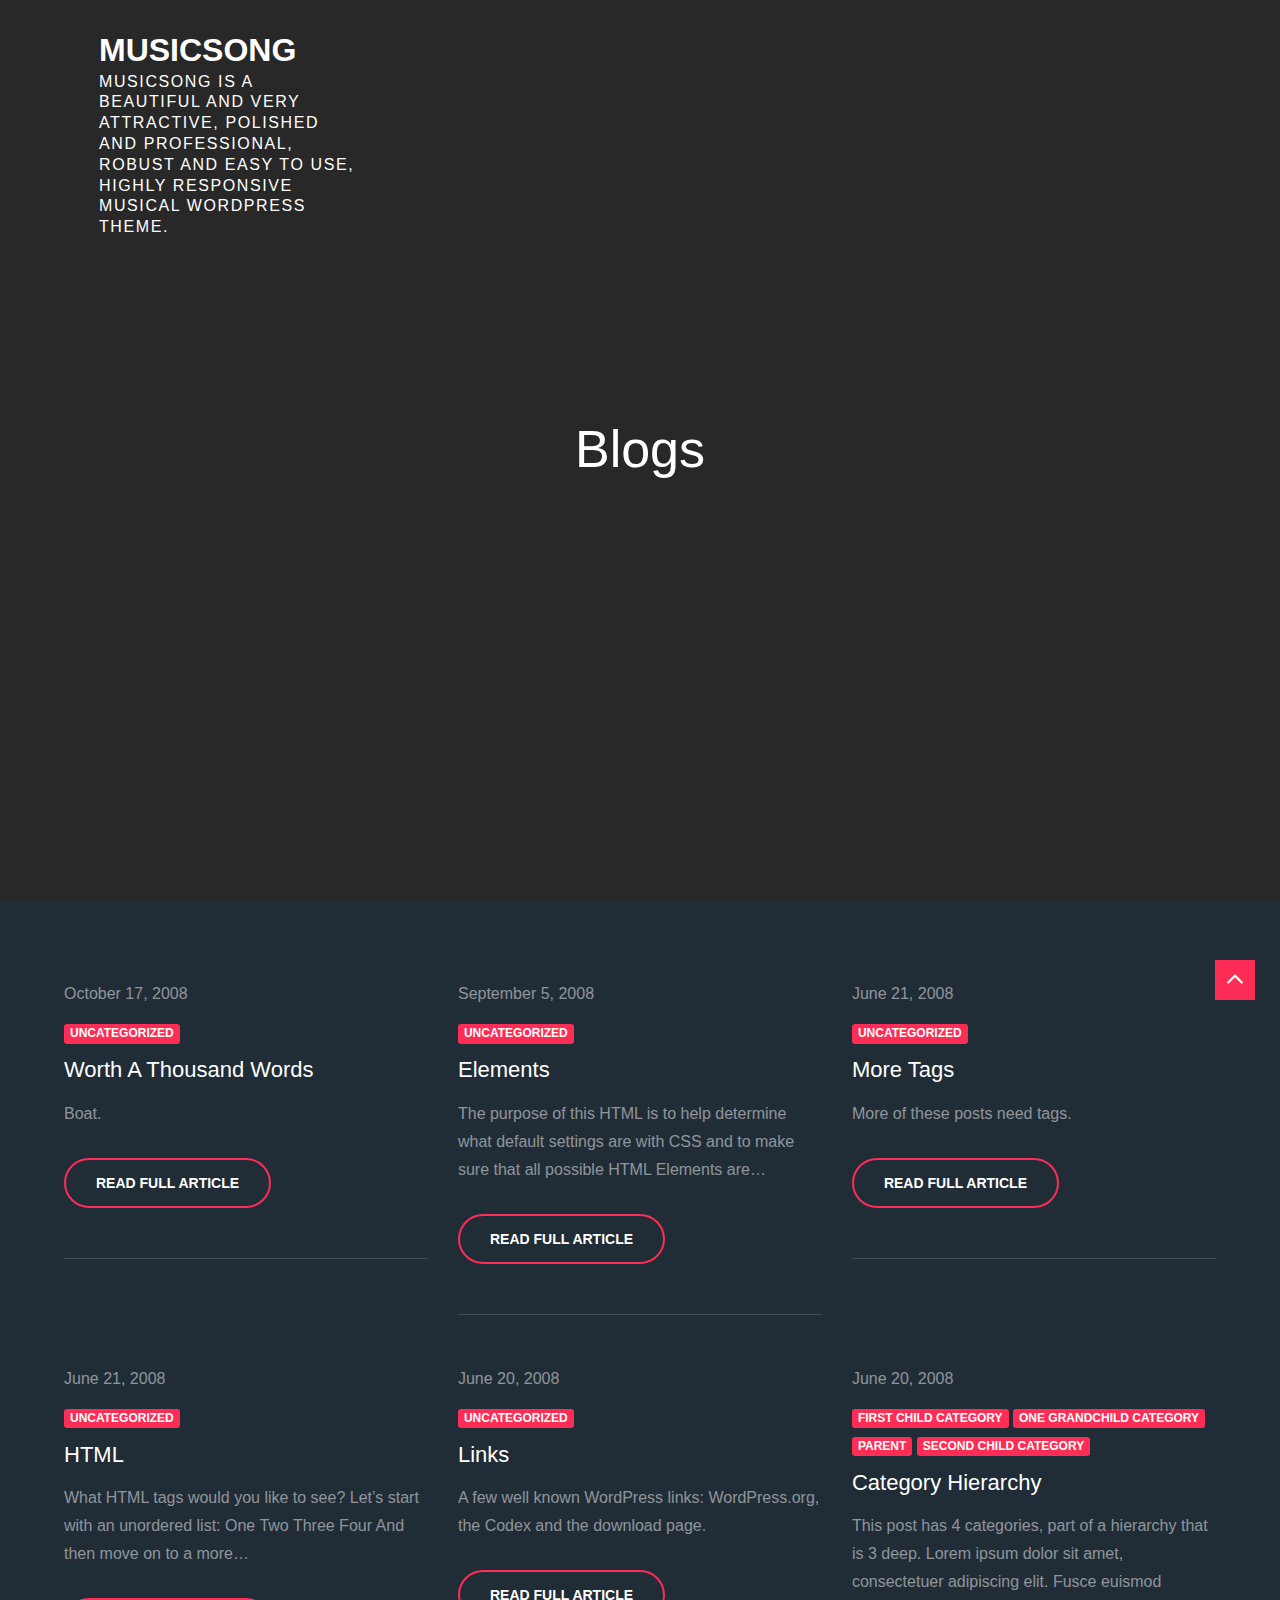
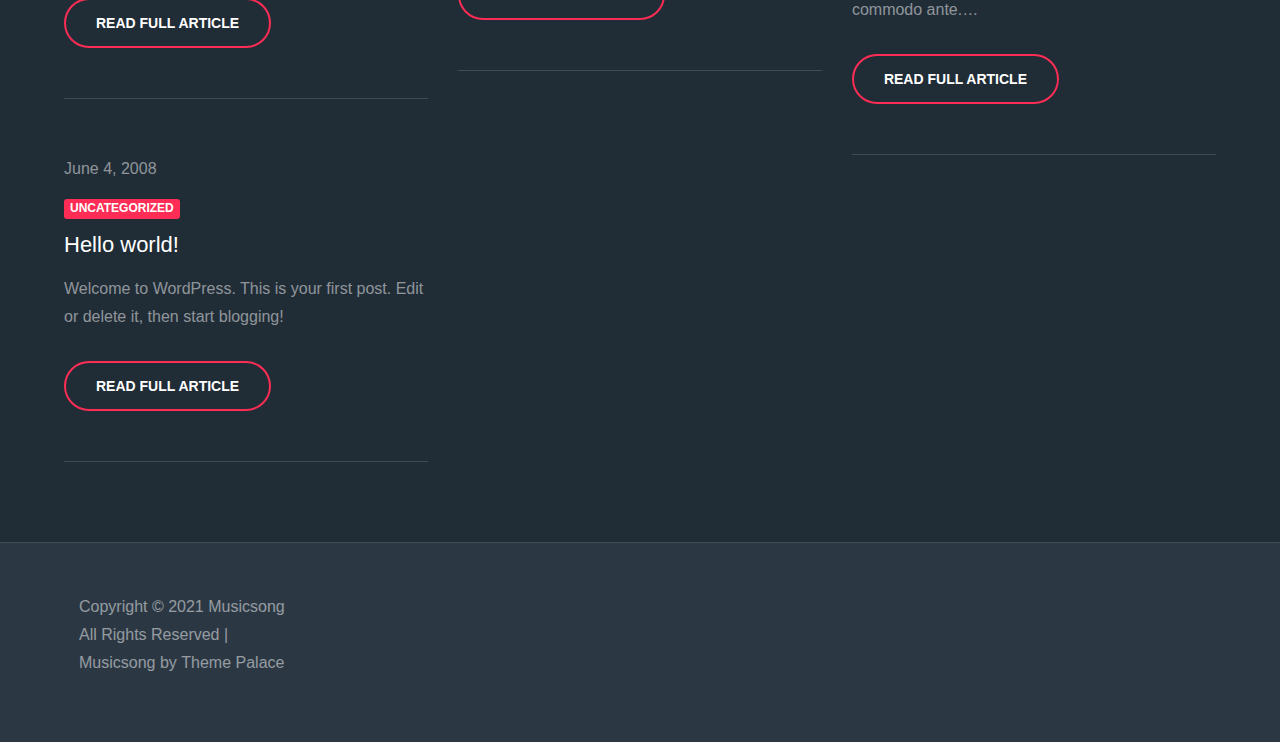
<file: tempalte.html>
<!DOCTYPE html>
<!-- saved from url=(0014)about:internet -->
<html lang="en-US"><head><meta http-equiv="Content-Type" content="text/html; charset=UTF-8">
		
		<meta name="viewport" content="width=device-width, initial-scale=1, maximum-scale=1">
		<link rel="profile" href="http://gmpg.org/xfn/11">
		<title>Musicsong – Musicsong is a beautiful and very attractive, polished and professional, robust and easy to use, highly responsive musical WordPress theme.</title>
<meta name="robots" content="noindex, nofollow">
<link rel="dns-prefetch" href="https://fonts.googleapis.com/">
<link rel="dns-prefetch" href="https://s.w.org/">
<link href="https://fonts.gstatic.com/" crossorigin="" rel="preconnect">
<link rel="alternate" type="application/rss+xml" title="Musicsong » Feed" href="https://wp-themes.com/musicsong/?feed=rss2">
<link rel="alternate" type="application/rss+xml" title="Musicsong » Comments Feed" href="https://wp-themes.com/musicsong/?feed=comments-rss2">
		<script type="text/javascript">
			window._wpemojiSettings = {"baseUrl":"https:\/\/s.w.org\/images\/core\/emoji\/13.0.1\/72x72\/","ext":".png","svgUrl":"https:\/\/s.w.org\/images\/core\/emoji\/13.0.1\/svg\/","svgExt":".svg","source":{"concatemoji":"https:\/\/wp-themes.com\/wp\/wp-includes\/js\/wp-emoji-release.min.js?ver=5.7-beta3-50388"}};
			!function(e,a,t){var n,r,o,i=a.createElement("canvas"),p=i.getContext&&i.getContext("2d");function s(e,t){var a=String.fromCharCode;p.clearRect(0,0,i.width,i.height),p.fillText(a.apply(this,e),0,0);e=i.toDataURL();return p.clearRect(0,0,i.width,i.height),p.fillText(a.apply(this,t),0,0),e===i.toDataURL()}function c(e){var t=a.createElement("script");t.src=e,t.defer=t.type="text/javascript",a.getElementsByTagName("head")[0].appendChild(t)}for(o=Array("flag","emoji"),t.supports={everything:!0,everythingExceptFlag:!0},r=0;r<o.length;r++)t.supports[o[r]]=function(e){if(!p||!p.fillText)return!1;switch(p.textBaseline="top",p.font="600 32px Arial",e){case"flag":return s([127987,65039,8205,9895,65039],[127987,65039,8203,9895,65039])?!1:!s([55356,56826,55356,56819],[55356,56826,8203,55356,56819])&&!s([55356,57332,56128,56423,56128,56418,56128,56421,56128,56430,56128,56423,56128,56447],[55356,57332,8203,56128,56423,8203,56128,56418,8203,56128,56421,8203,56128,56430,8203,56128,56423,8203,56128,56447]);case"emoji":return!s([55357,56424,8205,55356,57212],[55357,56424,8203,55356,57212])}return!1}(o[r]),t.supports.everything=t.supports.everything&&t.supports[o[r]],"flag"!==o[r]&&(t.supports.everythingExceptFlag=t.supports.everythingExceptFlag&&t.supports[o[r]]);t.supports.everythingExceptFlag=t.supports.everythingExceptFlag&&!t.supports.flag,t.DOMReady=!1,t.readyCallback=function(){t.DOMReady=!0},t.supports.everything||(n=function(){t.readyCallback()},a.addEventListener?(a.addEventListener("DOMContentLoaded",n,!1),e.addEventListener("load",n,!1)):(e.attachEvent("onload",n),a.attachEvent("onreadystatechange",function(){"complete"===a.readyState&&t.readyCallback()})),(n=t.source||{}).concatemoji?c(n.concatemoji):n.wpemoji&&n.twemoji&&(c(n.twemoji),c(n.wpemoji)))}(window,document,window._wpemojiSettings);
		</script><script src="./tempalte_files/wp-emoji-release.min.js.download" type="text/javascript" defer=""></script>
		<style type="text/css">
img.wp-smiley,
img.emoji {
	display: inline !important;
	border: none !important;
	box-shadow: none !important;
	height: 1em !important;
	width: 1em !important;
	margin: 0 .07em !important;
	vertical-align: -0.1em !important;
	background: none !important;
	padding: 0 !important;
}
</style>
	<link rel="stylesheet" id="wp-block-library-css" href="./tempalte_files/style.css" type="text/css" media="all">
<link rel="stylesheet" id="wp-block-library-theme-css" href="./tempalte_files/theme.css" type="text/css" media="all">
<link rel="stylesheet" id="musicsong-fonts-css" href="./tempalte_files/css" type="text/css" media="all">
<link rel="stylesheet" id="font-awesome-css" href="./tempalte_files/font-awesome.min.css" type="text/css" media="all">
<link rel="stylesheet" id="slick-css" href="./tempalte_files/slick.min.css" type="text/css" media="all">
<link rel="stylesheet" id="slick-theme-css" href="./tempalte_files/slick-theme.min.css" type="text/css" media="all">
<link rel="stylesheet" id="magnific-popup-css" href="./tempalte_files/magnific-popup.min.css" type="text/css" media="all">
<link rel="stylesheet" id="musicsong-blocks-css" href="./tempalte_files/blocks.min.css" type="text/css" media="all">
<link rel="stylesheet" id="musicsong-style-css" href="./tempalte_files/style(1).css" type="text/css" media="all">
<style id="musicsong-style-inline-css" type="text/css">

			.site-title a {
				color: #fff;
			}
			.site-description {
				color: #fff;
			}.trail-items li:not(:last-child):after {
			    content: "/";
			    padding: 0 5px;
			}
</style>
<!--[if lt IE 9]>
<script type='text/javascript' src='https://wp-themes.com/wp-content/themes/musicsong/assets/js/html5.min.js?ver=3.7.3' id='musicsong-html5-js'></script>
<![endif]-->
<script type="text/javascript" src="./tempalte_files/jquery.min.js.download" id="jquery-core-js"></script>
<script type="text/javascript" src="./tempalte_files/jquery-migrate.min.js.download" id="jquery-migrate-js"></script>
<link rel="https://api.w.org/" href="https://wp-themes.com/musicsong/index.php?rest_route=/"><link rel="EditURI" type="application/rsd+xml" title="RSD" href="https://wp-themes.com/wp/xmlrpc.php?rsd">
<link rel="wlwmanifest" type="application/wlwmanifest+xml" href="https://wp-themes.com/wp/wp-includes/wlwmanifest.xml"> 
<meta name="generator" content="WordPress 5.7-beta3-50388">
</head>

<body class="home blog hfeed dark-version wide no-sidebar">

		<div id="page" class="site">
			<a class="skip-link screen-reader-text" href="https://wp-themes.com/musicsong/#content">Skip to content</a>

				<header id="masthead" class="site-header" role="banner">
			<div class="wrapper">
				<div class="site-menu">
			<button class="menu-toggle" aria-controls="primary-menu" aria-expanded="false">
                <svg class="icon icon-menu " aria-hidden="true" role="img"> <use href="#icon-menu" xlink:href="#icon-menu"></use> </svg><svg class="icon icon-close " aria-hidden="true" role="img"> <use href="#icon-close" xlink:href="#icon-close"></use> </svg>	
                <span class="menu-label">Menu</span>
            </button><!-- .menu-toggle -->

			<div class="site-branding">
									<div class="site-logo">
											</div>
									<div id="site-details">
														<h1 class="site-title"><a href="https://wp-themes.com/musicsong/" rel="home">Musicsong</a></h1>
															<p class="site-description">Musicsong is a beautiful and very attractive, polished and professional, robust and easy to use, highly responsive musical WordPress theme.</p>
												</div>
							</div><!-- .site-branding -->
				<nav id="site-navigation" class="main-navigation" role="navigation">
					</nav><!-- #site-navigation -->
		</div><!-- .site-menu -->

				 <div id="social-navigation">
					</div><!-- #social-navigation -->
					</div><!-- .wrapper -->
		</header><!-- #masthead -->
				<div id="content" class="site-content">
		
		<div id="page-site-header" class="relative" style="background-image: url(&#39;https://wp-themes.com/wp-content/themes/musicsong/assets/uploads/custom-header-image.jpg&#39;);">
            <div class="overlay"></div>
            <div class="wrapper">
                <header class="page-header">
                    <h2 class="page-title">		</h2><h2 class="page-title">Blogs</h2>
	
                </header>

                <div id="breadcrumb-list"></div><!-- #breadcrumb-list -->            </div><!-- .wrapper -->
        </div><!-- #page-site-header -->

	
<div id="inner-content-wrapper" class="wrapper page-section">
    <div id="primary" class="content-area">
        <main id="main" class="site-main" role="main">
            <div class="archive-blog-wrapper blog-posts-wrapper">
				
					
<article id="post-19" class="post-19 post type-post status-publish format-standard hentry category-uncategorized tag-boat tag-lake">
    <div class="post-wrapper">
        
        <div class="entry-container">
            <div class="entry-meta">
                <span class="posted-on"><span class="screen-reader-text">Posted on</span> <a href="https://wp-themes.com/musicsong/?m=200810" rel="bookmark"><time class="entry-date published" datetime="2008-10-17T04:33:51+00:00">October 17, 2008</time><time class="updated" datetime="2020-11-18T07:19:05+00:00">November 18, 2020</time></a></span>
                <span class="cat-links">
                    <ul class="post-categories">
	<li><a href="https://wp-themes.com/musicsong/?cat=1" rel="category">Uncategorized</a></li></ul>                </span><!-- .cat-links --> 
            </div><!-- .entry-meta -->

            <header class="entry-header">
                <h2 class="entry-title"><a href="https://wp-themes.com/musicsong/?p=19">Worth A Thousand Words</a></h2>
            </header>

            <div class="entry-content">
                <p>Boat.</p>
            </div><!-- .entry-content -->

            <div class="read-more">
                <a href="https://wp-themes.com/musicsong/?p=19" class="btn">Read Full Article</a>
            </div><!-- .read-more -->
        </div><!-- .entry-container -->
    </div><!-- .post-wrapper -->
</article>

<article id="post-36" class="post-36 post type-post status-publish format-standard hentry category-uncategorized">
    <div class="post-wrapper">
        
        <div class="entry-container">
            <div class="entry-meta">
                <span class="posted-on"><span class="screen-reader-text">Posted on</span> <a href="https://wp-themes.com/musicsong/?m=200809" rel="bookmark"><time class="entry-date published" datetime="2008-09-05T19:39:12+00:00">September 5, 2008</time><time class="updated" datetime="2020-11-18T07:19:05+00:00">November 18, 2020</time></a></span>
                <span class="cat-links">
                    <ul class="post-categories">
	<li><a href="https://wp-themes.com/musicsong/?cat=1" rel="category">Uncategorized</a></li></ul>                </span><!-- .cat-links --> 
            </div><!-- .entry-meta -->

            <header class="entry-header">
                <h2 class="entry-title"><a href="https://wp-themes.com/musicsong/?p=36">Elements</a></h2>
            </header>

            <div class="entry-content">
                <p>The purpose of this HTML is to help determine what default settings are with CSS and to make sure that all possible HTML Elements are…</p>
            </div><!-- .entry-content -->

            <div class="read-more">
                <a href="https://wp-themes.com/musicsong/?p=36" class="btn">Read Full Article</a>
            </div><!-- .read-more -->
        </div><!-- .entry-container -->
    </div><!-- .post-wrapper -->
</article>

<article id="post-14" class="post-14 post type-post status-publish format-standard hentry category-uncategorized tag-wordpress">
    <div class="post-wrapper">
        
        <div class="entry-container">
            <div class="entry-meta">
                <span class="posted-on"><span class="screen-reader-text">Posted on</span> <a href="https://wp-themes.com/musicsong/?m=200806" rel="bookmark"><time class="entry-date published" datetime="2008-06-21T00:09:24+00:00">June 21, 2008</time><time class="updated" datetime="2020-11-18T07:19:05+00:00">November 18, 2020</time></a></span>
                <span class="cat-links">
                    <ul class="post-categories">
	<li><a href="https://wp-themes.com/musicsong/?cat=1" rel="category">Uncategorized</a></li></ul>                </span><!-- .cat-links --> 
            </div><!-- .entry-meta -->

            <header class="entry-header">
                <h2 class="entry-title"><a href="https://wp-themes.com/musicsong/?p=14">More Tags</a></h2>
            </header>

            <div class="entry-content">
                <p>More of these posts need tags.</p>
            </div><!-- .entry-content -->

            <div class="read-more">
                <a href="https://wp-themes.com/musicsong/?p=14" class="btn">Read Full Article</a>
            </div><!-- .read-more -->
        </div><!-- .entry-container -->
    </div><!-- .post-wrapper -->
</article>

<article id="post-8" class="post-8 post type-post status-publish format-standard hentry category-uncategorized tag-html tag-wordpress">
    <div class="post-wrapper">
        
        <div class="entry-container">
            <div class="entry-meta">
                <span class="posted-on"><span class="screen-reader-text">Posted on</span> <a href="https://wp-themes.com/musicsong/?m=200806" rel="bookmark"><time class="entry-date published" datetime="2008-06-21T00:04:53+00:00">June 21, 2008</time><time class="updated" datetime="2020-11-18T07:19:05+00:00">November 18, 2020</time></a></span>
                <span class="cat-links">
                    <ul class="post-categories">
	<li><a href="https://wp-themes.com/musicsong/?cat=1" rel="category">Uncategorized</a></li></ul>                </span><!-- .cat-links --> 
            </div><!-- .entry-meta -->

            <header class="entry-header">
                <h2 class="entry-title"><a href="https://wp-themes.com/musicsong/?p=8">HTML</a></h2>
            </header>

            <div class="entry-content">
                <p>What HTML tags would you like to see? Let’s start with an unordered list: One Two Three Four And then move on to a more…</p>
            </div><!-- .entry-content -->

            <div class="read-more">
                <a href="https://wp-themes.com/musicsong/?p=8" class="btn">Read Full Article</a>
            </div><!-- .read-more -->
        </div><!-- .entry-container -->
    </div><!-- .post-wrapper -->
</article>

<article id="post-6" class="post-6 post type-post status-publish format-standard hentry category-uncategorized">
    <div class="post-wrapper">
        
        <div class="entry-container">
            <div class="entry-meta">
                <span class="posted-on"><span class="screen-reader-text">Posted on</span> <a href="https://wp-themes.com/musicsong/?m=200806" rel="bookmark"><time class="entry-date published" datetime="2008-06-20T20:06:53+00:00">June 20, 2008</time><time class="updated" datetime="2020-11-18T07:19:06+00:00">November 18, 2020</time></a></span>
                <span class="cat-links">
                    <ul class="post-categories">
	<li><a href="https://wp-themes.com/musicsong/?cat=1" rel="category">Uncategorized</a></li></ul>                </span><!-- .cat-links --> 
            </div><!-- .entry-meta -->

            <header class="entry-header">
                <h2 class="entry-title"><a href="https://wp-themes.com/musicsong/?p=6">Links</a></h2>
            </header>

            <div class="entry-content">
                <p>A few well known WordPress links: WordPress.org, the Codex and the download page.</p>
            </div><!-- .entry-content -->

            <div class="read-more">
                <a href="https://wp-themes.com/musicsong/?p=6" class="btn">Read Full Article</a>
            </div><!-- .read-more -->
        </div><!-- .entry-container -->
    </div><!-- .post-wrapper -->
</article>

<article id="post-4" class="post-4 post type-post status-publish format-standard hentry category-first-child-category category-one-grandchild-category category-parent category-second-child-category">
    <div class="post-wrapper">
        
        <div class="entry-container">
            <div class="entry-meta">
                <span class="posted-on"><span class="screen-reader-text">Posted on</span> <a href="https://wp-themes.com/musicsong/?m=200806" rel="bookmark"><time class="entry-date published" datetime="2008-06-20T19:59:54+00:00">June 20, 2008</time><time class="updated" datetime="2020-11-18T07:19:06+00:00">November 18, 2020</time></a></span>
                <span class="cat-links">
                    <ul class="post-categories">
	<li><a href="https://wp-themes.com/musicsong/?cat=6" rel="category">First Child Category</a></li>
	<li><a href="https://wp-themes.com/musicsong/?cat=8" rel="category">One Grandchild Category</a></li>
	<li><a href="https://wp-themes.com/musicsong/?cat=5" rel="category">Parent</a></li>
	<li><a href="https://wp-themes.com/musicsong/?cat=7" rel="category">Second Child Category</a></li></ul>                </span><!-- .cat-links --> 
            </div><!-- .entry-meta -->

            <header class="entry-header">
                <h2 class="entry-title"><a href="https://wp-themes.com/musicsong/?p=4">Category Hierarchy</a></h2>
            </header>

            <div class="entry-content">
                <p>This post has 4 categories, part of a hierarchy that is 3 deep. Lorem ipsum dolor sit amet, consectetuer adipiscing elit. Fusce euismod commodo ante.…</p>
            </div><!-- .entry-content -->

            <div class="read-more">
                <a href="https://wp-themes.com/musicsong/?p=4" class="btn">Read Full Article</a>
            </div><!-- .read-more -->
        </div><!-- .entry-container -->
    </div><!-- .post-wrapper -->
</article>

<article id="post-1" class="post-1 post type-post status-publish format-standard hentry category-uncategorized">
    <div class="post-wrapper">
        
        <div class="entry-container">
            <div class="entry-meta">
                <span class="posted-on"><span class="screen-reader-text">Posted on</span> <a href="https://wp-themes.com/musicsong/?m=200806" rel="bookmark"><time class="entry-date published" datetime="2008-06-04T22:40:06+00:00">June 4, 2008</time><time class="updated" datetime="2020-11-18T07:19:06+00:00">November 18, 2020</time></a></span>
                <span class="cat-links">
                    <ul class="post-categories">
	<li><a href="https://wp-themes.com/musicsong/?cat=1" rel="category">Uncategorized</a></li></ul>                </span><!-- .cat-links --> 
            </div><!-- .entry-meta -->

            <header class="entry-header">
                <h2 class="entry-title"><a href="https://wp-themes.com/musicsong/?p=1">Hello world!</a></h2>
            </header>

            <div class="entry-content">
                <p>Welcome to WordPress. This is your first post. Edit or delete it, then start blogging!</p>
            </div><!-- .entry-content -->

            <div class="read-more">
                <a href="https://wp-themes.com/musicsong/?p=1" class="btn">Read Full Article</a>
            </div><!-- .read-more -->
        </div><!-- .entry-container -->
    </div><!-- .post-wrapper -->
</article>
			</div>
					</main><!-- #main -->
	</div><!-- #primary -->

	</div><!-- .wrapper -->

			<div class="menu-overlay"></div>
		</div><!-- #content -->
				<footer id="colophon" class="site-footer" role="contentinfo">
				<div class="site-info col-3">
            <div class="wrapper">
                <span>
                	Copyright © 2021 <a href="https://wp-themes.com/musicsong/">Musicsong</a> All Rights Reserved | Musicsong&nbsp;by&nbsp;<a target="_blank" href="https://themepalace.com/">Theme Palace</a>            	</span>

            	            </div><!-- .wrapper -->    
        </div><!-- .site-info -->

					<div class="backtotop" style="bottom: -100px;"><svg class="icon icon-up " aria-hidden="true" role="img"> <use href="#icon-up" xlink:href="#icon-up"></use> </svg></div>
				</footer>
		<div class="popup-overlay"></div>
				</div><!-- #page -->
		
<script type="text/javascript" src="./tempalte_files/skip-link-focus-fix.min.js.download" id="musicsong-skip-link-focus-fix-js"></script>
<script type="text/javascript" id="musicsong-navigation-js-extra">
/* <![CDATA[ */
var musicsong_l10n = {"quote":"<svg class=\"icon icon-quote-right \" aria-hidden=\"true\" role=\"img\"> <use href=\"#icon-quote-right\" xlink:href=\"#icon-quote-right\"><\/use> <\/svg>","expand":"Expand child menu","collapse":"Collapse child menu","icon":"<svg class=\"icon icon-down \" aria-hidden=\"true\" role=\"img\"> <use href=\"#icon-down\" xlink:href=\"#icon-down\"><\/use> <span class=\"svg-fallback icon-down\"><\/span><\/svg>"};
/* ]]> */
</script>
<script type="text/javascript" src="./tempalte_files/navigation.min.js.download" id="musicsong-navigation-js"></script>
<script type="text/javascript" src="./tempalte_files/slick.min.js.download" id="jquery-slick-js"></script>
<script type="text/javascript" src="./tempalte_files/custom.min.js.download" id="musicsong-custom-js"></script>
<script type="text/javascript" src="./tempalte_files/wp-embed.min.js.download" id="wp-embed-js"></script>
<script>
( function() {
	var links = document.getElementsByTagName( "a" );
	for ( var i = 0; i < links.length; i++ ) {
		var link = links[i],
			url,
			hostname;

		try {
			url      = new URL( link.href, document.location.href );
			hostname = url.hostname;
			if ( "mailto:" === url.protocol ) {
				hostname = "mailto"; // not whitelisted hostname to fall through.
			}
		} catch( e ) {
			// Internet Explorer and invalid links, fall back to regex.
			if ( hostname = link.href.match( /^\s*(?:(?:https?:)?\/\/)([^/]+)(\/|$)/ ) ) {
				hostname = hostname[1];
			} else if ( "mailto" === link.href.substr( 0, 6 ) ) {
				hostname = "mailto"; // not whitelisted hostname to fall through.
			}
		}

		// Self links are allowed.
		if ( ! hostname || "wp-themes.com" === hostname ) {
			continue;
		}

		// Links to WordPress.org should be allowed, but open in a new window.
		if ( "wordpress.org" === hostname || ".wordpress.org" === hostname.substr(-14) ) {
			link.target = "_blank";
			continue;
		}

		// The link should not be followed, but the href is kept to allow for a[href^=] based styling.
		link.addEventListener( "click", function( e ) {
			e.preventDefault();
		} );
	}
} )();
</script><svg style="position: absolute; width: 0; height: 0; overflow: hidden;" version="1.1" xmlns="http://www.w3.org/2000/svg" xmlns:xlink="http://www.w3.org/1999/xlink">
<defs>
<symbol id="icon-behance" viewBox="0 0 37 32">
<path class="path1" d="M33 6.054h-9.125v2.214h9.125v-2.214zM28.5 13.661q-1.607 0-2.607 0.938t-1.107 2.545h7.286q-0.321-3.482-3.571-3.482zM28.786 24.107q1.125 0 2.179-0.571t1.357-1.554h3.946q-1.786 5.482-7.625 5.482-3.821 0-6.080-2.357t-2.259-6.196q0-3.714 2.33-6.17t6.009-2.455q2.464 0 4.295 1.214t2.732 3.196 0.902 4.429q0 0.304-0.036 0.839h-11.75q0 1.982 1.027 3.063t2.973 1.080zM4.946 23.214h5.286q3.661 0 3.661-2.982 0-3.214-3.554-3.214h-5.393v6.196zM4.946 13.625h5.018q1.393 0 2.205-0.652t0.813-2.027q0-2.571-3.393-2.571h-4.643v5.25zM0 4.536h10.607q1.554 0 2.768 0.25t2.259 0.848 1.607 1.723 0.563 2.75q0 3.232-3.071 4.696 2.036 0.571 3.071 2.054t1.036 3.643q0 1.339-0.438 2.438t-1.179 1.848-1.759 1.268-2.161 0.75-2.393 0.232h-10.911v-22.5z"></path>
</symbol>
<symbol id="icon-deviantart" viewBox="0 0 18 32">
<path class="path1" d="M18.286 5.411l-5.411 10.393 0.429 0.554h4.982v7.411h-9.054l-0.786 0.536-2.536 4.875-0.536 0.536h-5.375v-5.411l5.411-10.411-0.429-0.536h-4.982v-7.411h9.054l0.786-0.536 2.536-4.875 0.536-0.536h5.375v5.411z"></path>
</symbol>
<symbol id="icon-right-quotation-mark" viewBox="0 0 475.082 475.081">
<path d="M164.454,36.547H54.818c-15.229,0-28.171,5.33-38.832,15.987C5.33,63.193,0,76.135,0,91.365v109.632
c0,15.229,5.327,28.169,15.986,38.826c10.66,10.656,23.606,15.988,38.832,15.988h63.953c7.611,0,14.084,2.666,19.414,7.994
c5.33,5.325,7.994,11.8,7.994,19.417v9.131c0,20.177-7.139,37.397-21.413,51.675c-14.275,14.271-31.499,21.409-51.678,21.409
H54.818c-4.952,0-9.233,1.813-12.851,5.427c-3.615,3.614-5.424,7.898-5.424,12.847v36.549c0,4.941,1.809,9.233,5.424,12.848
c3.621,3.613,7.898,5.427,12.851,5.427h18.271c19.797,0,38.688-3.86,56.676-11.566c17.987-7.707,33.546-18.131,46.68-31.265
c13.131-13.135,23.553-28.691,31.261-46.679c7.707-17.987,11.562-36.877,11.562-56.671V91.361c0-15.23-5.33-28.171-15.987-38.828
S179.679,36.547,164.454,36.547z"></path>
<path d="M459.089,52.534c-10.656-10.657-23.599-15.987-38.828-15.987H310.629c-15.229,0-28.171,5.33-38.828,15.987
c-10.656,10.66-15.984,23.601-15.984,38.831v109.632c0,15.229,5.328,28.169,15.984,38.826
c10.657,10.656,23.6,15.988,38.828,15.988h63.953c7.611,0,14.089,2.666,19.418,7.994c5.324,5.328,7.994,11.8,7.994,19.417v9.131
c0,20.177-7.139,37.397-21.416,51.675c-14.274,14.271-31.494,21.409-51.675,21.409h-18.274c-4.948,0-9.233,1.813-12.847,5.427
c-3.617,3.614-5.428,7.898-5.428,12.847v36.549c0,4.941,1.811,9.233,5.428,12.848c3.613,3.613,7.898,5.427,12.847,5.427h18.274
c19.794,0,38.684-3.86,56.674-11.566c17.984-7.707,33.541-18.131,46.676-31.265c13.134-13.135,23.562-28.695,31.265-46.679
c7.706-17.983,11.563-36.877,11.563-56.671V91.361C475.078,76.131,469.753,63.19,459.089,52.534z"></path>
</symbol>
<symbol id="icon-medium" viewBox="0 0 32 32">
<path class="path1" d="M10.661 7.518v20.946q0 0.446-0.223 0.759t-0.652 0.313q-0.304 0-0.589-0.143l-8.304-4.161q-0.375-0.179-0.634-0.598t-0.259-0.83v-20.357q0-0.357 0.179-0.607t0.518-0.25q0.25 0 0.786 0.268l9.125 4.571q0.054 0.054 0.054 0.089zM11.804 9.321l9.536 15.464-9.536-4.75v-10.714zM32 9.643v18.821q0 0.446-0.25 0.723t-0.679 0.277-0.839-0.232l-7.875-3.929zM31.946 7.5q0 0.054-4.58 7.491t-5.366 8.705l-6.964-11.321 5.786-9.411q0.304-0.5 0.929-0.5 0.25 0 0.464 0.107l9.661 4.821q0.071 0.036 0.071 0.107z"></path>
</symbol>
<symbol id="icon-slideshare" viewBox="0 0 32 32">
<path class="path1" d="M15.589 13.214q0 1.482-1.134 2.545t-2.723 1.063-2.723-1.063-1.134-2.545q0-1.5 1.134-2.554t2.723-1.054 2.723 1.054 1.134 2.554zM24.554 13.214q0 1.482-1.125 2.545t-2.732 1.063q-1.589 0-2.723-1.063t-1.134-2.545q0-1.5 1.134-2.554t2.723-1.054q1.607 0 2.732 1.054t1.125 2.554zM28.571 16.429v-11.911q0-1.554-0.571-2.205t-1.982-0.652h-19.857q-1.482 0-2.009 0.607t-0.527 2.25v12.018q0.768 0.411 1.58 0.714t1.446 0.5 1.446 0.33 1.268 0.196 1.25 0.071 1.045 0.009 1.009-0.036 0.795-0.036q1.214-0.018 1.696 0.482 0.107 0.107 0.179 0.161 0.464 0.446 1.089 0.911 0.125-1.625 2.107-1.554 0.089 0 0.652 0.027t0.768 0.036 0.813 0.018 0.946-0.018 0.973-0.080 1.089-0.152 1.107-0.241 1.196-0.348 1.205-0.482 1.286-0.616zM31.482 16.339q-2.161 2.661-6.643 4.5 1.5 5.089-0.411 8.304-1.179 2.018-3.268 2.643-1.857 0.571-3.25-0.268-1.536-0.911-1.464-2.929l-0.018-5.821v-0.018q-0.143-0.036-0.438-0.107t-0.42-0.089l-0.018 6.036q0.071 2.036-1.482 2.929-1.411 0.839-3.268 0.268-2.089-0.643-3.25-2.679-1.875-3.214-0.393-8.268-4.482-1.839-6.643-4.5-0.446-0.661-0.071-1.125t1.071 0.018q0.054 0.036 0.196 0.125t0.196 0.143v-12.393q0-1.286 0.839-2.196t2.036-0.911h22.446q1.196 0 2.036 0.911t0.839 2.196v12.393l0.375-0.268q0.696-0.482 1.071-0.018t-0.071 1.125z"></path>
</symbol>
<symbol id="icon-snapchat-ghost" viewBox="0 0 30 32">
<path class="path1" d="M15.143 2.286q2.393-0.018 4.295 1.223t2.92 3.438q0.482 1.036 0.482 3.196 0 0.839-0.161 3.411 0.25 0.125 0.5 0.125 0.321 0 0.911-0.241t0.911-0.241q0.518 0 1 0.321t0.482 0.821q0 0.571-0.563 0.964t-1.232 0.563-1.232 0.518-0.563 0.848q0 0.268 0.214 0.768 0.661 1.464 1.83 2.679t2.58 1.804q0.5 0.214 1.429 0.411 0.5 0.107 0.5 0.625 0 1.25-3.911 1.839-0.125 0.196-0.196 0.696t-0.25 0.83-0.589 0.33q-0.357 0-1.107-0.116t-1.143-0.116q-0.661 0-1.107 0.089-0.571 0.089-1.125 0.402t-1.036 0.679-1.036 0.723-1.357 0.598-1.768 0.241q-0.929 0-1.723-0.241t-1.339-0.598-1.027-0.723-1.036-0.679-1.107-0.402q-0.464-0.089-1.125-0.089-0.429 0-1.17 0.134t-1.045 0.134q-0.446 0-0.625-0.33t-0.25-0.848-0.196-0.714q-3.911-0.589-3.911-1.839 0-0.518 0.5-0.625 0.929-0.196 1.429-0.411 1.393-0.571 2.58-1.804t1.83-2.679q0.214-0.5 0.214-0.768 0-0.5-0.563-0.848t-1.241-0.527-1.241-0.563-0.563-0.938q0-0.482 0.464-0.813t0.982-0.33q0.268 0 0.857 0.232t0.946 0.232q0.321 0 0.571-0.125-0.161-2.536-0.161-3.393 0-2.179 0.482-3.214 1.143-2.446 3.071-3.536t4.714-1.125z"></path>
</symbol>
<symbol id="icon-yelp" viewBox="0 0 27 32">
<path class="path1" d="M13.804 23.554v2.268q-0.018 5.214-0.107 5.446-0.214 0.571-0.911 0.714-0.964 0.161-3.241-0.679t-2.902-1.589q-0.232-0.268-0.304-0.643-0.018-0.214 0.071-0.464 0.071-0.179 0.607-0.839t3.232-3.857q0.018 0 1.071-1.25 0.268-0.339 0.705-0.438t0.884 0.063q0.429 0.179 0.67 0.518t0.223 0.75zM11.143 19.071q-0.054 0.982-0.929 1.25l-2.143 0.696q-4.911 1.571-5.214 1.571-0.625-0.036-0.964-0.643-0.214-0.446-0.304-1.339-0.143-1.357 0.018-2.973t0.536-2.223 1-0.571q0.232 0 3.607 1.375 1.25 0.518 2.054 0.839l1.5 0.607q0.411 0.161 0.634 0.545t0.205 0.866zM25.893 24.375q-0.125 0.964-1.634 2.875t-2.42 2.268q-0.661 0.25-1.125-0.125-0.25-0.179-3.286-5.125l-0.839-1.375q-0.25-0.375-0.205-0.821t0.348-0.821q0.625-0.768 1.482-0.464 0.018 0.018 2.125 0.714 3.625 1.179 4.321 1.42t0.839 0.366q0.5 0.393 0.393 1.089zM13.893 13.089q0.089 1.821-0.964 2.179-1.036 0.304-2.036-1.268l-6.75-10.679q-0.143-0.625 0.339-1.107 0.732-0.768 3.705-1.598t4.009-0.563q0.714 0.179 0.875 0.804 0.054 0.321 0.393 5.455t0.429 6.777zM25.714 15.018q0.054 0.696-0.464 1.054-0.268 0.179-5.875 1.536-1.196 0.268-1.625 0.411l0.018-0.036q-0.411 0.107-0.821-0.071t-0.661-0.571q-0.536-0.839 0-1.554 0.018-0.018 1.339-1.821 2.232-3.054 2.679-3.643t0.607-0.696q0.5-0.339 1.161-0.036 0.857 0.411 2.196 2.384t1.446 2.991v0.054z"></path>
</symbol>
<symbol id="icon-vine" viewBox="0 0 27 32">
<path class="path1" d="M26.732 14.768v3.536q-1.804 0.411-3.536 0.411-1.161 2.429-2.955 4.839t-3.241 3.848-2.286 1.902q-1.429 0.804-2.893-0.054-0.5-0.304-1.080-0.777t-1.518-1.491-1.83-2.295-1.92-3.286-1.884-4.357-1.634-5.616-1.259-6.964h5.054q0.464 3.893 1.25 7.116t1.866 5.661 2.17 4.205 2.5 3.482q3.018-3.018 5.125-7.25-2.536-1.286-3.982-3.929t-1.446-5.946q0-3.429 1.857-5.616t5.071-2.188q3.179 0 4.875 1.884t1.696 5.313q0 2.839-1.036 5.107-0.125 0.018-0.348 0.054t-0.821 0.036-1.125-0.107-1.107-0.455-0.902-0.92q0.554-1.839 0.554-3.286 0-1.554-0.518-2.357t-1.411-0.804q-0.946 0-1.518 0.884t-0.571 2.509q0 3.321 1.875 5.241t4.768 1.92q1.107 0 2.161-0.25z"></path>
</symbol>
<symbol id="icon-vk" viewBox="0 0 35 32">
<path class="path1" d="M34.232 9.286q0.411 1.143-2.679 5.25-0.429 0.571-1.161 1.518-1.393 1.786-1.607 2.339-0.304 0.732 0.25 1.446 0.304 0.375 1.446 1.464h0.018l0.071 0.071q2.518 2.339 3.411 3.946 0.054 0.089 0.116 0.223t0.125 0.473-0.009 0.607-0.446 0.491-1.054 0.223l-4.571 0.071q-0.429 0.089-1-0.089t-0.929-0.393l-0.357-0.214q-0.536-0.375-1.25-1.143t-1.223-1.384-1.089-1.036-1.009-0.277q-0.054 0.018-0.143 0.063t-0.304 0.259-0.384 0.527-0.304 0.929-0.116 1.384q0 0.268-0.063 0.491t-0.134 0.33l-0.071 0.089q-0.321 0.339-0.946 0.393h-2.054q-1.268 0.071-2.607-0.295t-2.348-0.946-1.839-1.179-1.259-1.027l-0.446-0.429q-0.179-0.179-0.491-0.536t-1.277-1.625-1.893-2.696-2.188-3.768-2.33-4.857q-0.107-0.286-0.107-0.482t0.054-0.286l0.071-0.107q0.268-0.339 1.018-0.339l4.893-0.036q0.214 0.036 0.411 0.116t0.286 0.152l0.089 0.054q0.286 0.196 0.429 0.571 0.357 0.893 0.821 1.848t0.732 1.455l0.286 0.518q0.518 1.071 1 1.857t0.866 1.223 0.741 0.688 0.607 0.25 0.482-0.089q0.036-0.018 0.089-0.089t0.214-0.393 0.241-0.839 0.17-1.446 0-2.232q-0.036-0.714-0.161-1.304t-0.25-0.821l-0.107-0.214q-0.446-0.607-1.518-0.768-0.232-0.036 0.089-0.429 0.304-0.339 0.679-0.536 0.946-0.464 4.268-0.429 1.464 0.018 2.411 0.232 0.357 0.089 0.598 0.241t0.366 0.429 0.188 0.571 0.063 0.813-0.018 0.982-0.045 1.259-0.027 1.473q0 0.196-0.018 0.75t-0.009 0.857 0.063 0.723 0.205 0.696 0.402 0.438q0.143 0.036 0.304 0.071t0.464-0.196 0.679-0.616 0.929-1.196 1.214-1.92q1.071-1.857 1.911-4.018 0.071-0.179 0.179-0.313t0.196-0.188l0.071-0.054 0.089-0.045t0.232-0.054 0.357-0.009l5.143-0.036q0.696-0.089 1.143 0.045t0.554 0.295z"></path>
</symbol>
<symbol id="icon-search" viewBox="0 0 56.966 56.966">
<path d="M55.146,51.887L41.588,37.786c3.486-4.144,5.396-9.358,5.396-14.786c0-12.682-10.318-23-23-23s-23,10.318-23,23s10.318,23,23,23c4.761,0,9.298-1.436,13.177-4.162l13.661,14.208c0.571,0.593,1.339,0.92,2.162,0.92c0.779,0,1.518-0.297,2.079-0.837C56.255,54.982,56.293,53.08,55.146,51.887z M23.984,6c9.374,0,17,7.626,17,17s-7.626,17-17,17s-17-7.626-17-17S14.61,6,23.984,6z"></path>
</symbol>
<symbol id="icon-envelope" viewBox="0 0 511.626 511.626">
<path d="M49.106,178.729c6.472,4.567,25.981,18.131,58.528,40.685c32.548,22.554,57.482,39.92,74.803,52.099
c1.903,1.335,5.946,4.237,12.131,8.71c6.186,4.476,11.326,8.093,15.416,10.852c4.093,2.758,9.041,5.852,14.849,9.277
c5.806,3.422,11.279,5.996,16.418,7.7c5.14,1.718,9.898,2.569,14.275,2.569h0.287h0.288c4.377,0,9.137-0.852,14.277-2.569
c5.137-1.704,10.615-4.281,16.416-7.7c5.804-3.429,10.752-6.52,14.845-9.277c4.093-2.759,9.229-6.376,15.417-10.852
c6.184-4.477,10.232-7.375,12.135-8.71c17.508-12.179,62.051-43.11,133.615-92.79c13.894-9.703,25.502-21.411,34.827-35.116
c9.332-13.699,13.993-28.07,13.993-43.105c0-12.564-4.523-23.319-13.565-32.264c-9.041-8.947-19.749-13.418-32.117-13.418H45.679
c-14.655,0-25.933,4.948-33.832,14.844C3.949,79.562,0,91.934,0,106.779c0,11.991,5.236,24.985,15.703,38.974
C26.169,159.743,37.307,170.736,49.106,178.729z"></path>
<path d="M483.072,209.275c-62.424,42.251-109.824,75.087-142.177,98.501c-10.849,7.991-19.65,14.229-26.409,18.699
c-6.759,4.473-15.748,9.041-26.98,13.702c-11.228,4.668-21.692,6.995-31.401,6.995h-0.291h-0.287
c-9.707,0-20.177-2.327-31.405-6.995c-11.228-4.661-20.223-9.229-26.98-13.702c-6.755-4.47-15.559-10.708-26.407-18.699
c-25.697-18.842-72.995-51.68-141.896-98.501C17.987,202.047,8.375,193.762,0,184.437v226.685c0,12.57,4.471,23.319,13.418,32.265
c8.945,8.949,19.701,13.422,32.264,13.422h420.266c12.56,0,23.315-4.473,32.261-13.422c8.949-8.949,13.418-19.694,13.418-32.265
V184.437C503.441,193.569,493.927,201.854,483.072,209.275z"></path>
</symbol>
<symbol id="icon-close" viewBox="0 0 612 612">
<polygon points="612,36.004 576.521,0.603 306,270.608 35.478,0.603 0,36.004 270.522,306.011 0,575.997 35.478,611.397 306,341.411 576.521,611.397 612,575.997 341.459,306.011"></polygon>
</symbol>
<symbol id="icon-angle-down" viewBox="0 0 21 32">
<path class="path1" d="M19.196 13.143q0 0.232-0.179 0.411l-8.321 8.321q-0.179 0.179-0.411 0.179t-0.411-0.179l-8.321-8.321q-0.179-0.179-0.179-0.411t0.179-0.411l0.893-0.893q0.179-0.179 0.411-0.179t0.411 0.179l7.018 7.018 7.018-7.018q0.179-0.179 0.411-0.179t0.411 0.179l0.893 0.893q0.179 0.179 0.179 0.411z"></path>
</symbol>
<symbol id="icon-folder-open" viewBox="0 0 34 32">
<path class="path1" d="M33.554 17q0 0.554-0.554 1.179l-6 7.071q-0.768 0.911-2.152 1.545t-2.563 0.634h-19.429q-0.607 0-1.080-0.232t-0.473-0.768q0-0.554 0.554-1.179l6-7.071q0.768-0.911 2.152-1.545t2.563-0.634h19.429q0.607 0 1.080 0.232t0.473 0.768zM27.429 10.857v2.857h-14.857q-1.679 0-3.518 0.848t-2.929 2.134l-6.107 7.179q0-0.071-0.009-0.223t-0.009-0.223v-17.143q0-1.643 1.179-2.821t2.821-1.179h5.714q1.643 0 2.821 1.179t1.179 2.821v0.571h9.714q1.643 0 2.821 1.179t1.179 2.821z"></path>
</symbol>
<symbol id="icon-twitter" viewBox="0 0 30 32">
<path class="path1" d="M28.929 7.286q-1.196 1.75-2.893 2.982 0.018 0.25 0.018 0.75 0 2.321-0.679 4.634t-2.063 4.437-3.295 3.759-4.607 2.607-5.768 0.973q-4.839 0-8.857-2.589 0.625 0.071 1.393 0.071 4.018 0 7.161-2.464-1.875-0.036-3.357-1.152t-2.036-2.848q0.589 0.089 1.089 0.089 0.768 0 1.518-0.196-2-0.411-3.313-1.991t-1.313-3.67v-0.071q1.214 0.679 2.607 0.732-1.179-0.786-1.875-2.054t-0.696-2.75q0-1.571 0.786-2.911 2.161 2.661 5.259 4.259t6.634 1.777q-0.143-0.679-0.143-1.321 0-2.393 1.688-4.080t4.080-1.688q2.5 0 4.214 1.821 1.946-0.375 3.661-1.393-0.661 2.054-2.536 3.179 1.661-0.179 3.321-0.893z"></path>
</symbol>
<symbol id="icon-facebook" viewBox="0 0 19 32">
<path class="path1" d="M17.125 0.214v4.714h-2.804q-1.536 0-2.071 0.643t-0.536 1.929v3.375h5.232l-0.696 5.286h-4.536v13.554h-5.464v-13.554h-4.554v-5.286h4.554v-3.893q0-3.321 1.857-5.152t4.946-1.83q2.625 0 4.071 0.214z"></path>
</symbol>
<symbol id="icon-github" viewBox="0 0 27 32">
<path class="path1" d="M13.714 2.286q3.732 0 6.884 1.839t4.991 4.991 1.839 6.884q0 4.482-2.616 8.063t-6.759 4.955q-0.482 0.089-0.714-0.125t-0.232-0.536q0-0.054 0.009-1.366t0.009-2.402q0-1.732-0.929-2.536 1.018-0.107 1.83-0.321t1.679-0.696 1.446-1.188 0.946-1.875 0.366-2.688q0-2.125-1.411-3.679 0.661-1.625-0.143-3.643-0.5-0.161-1.446 0.196t-1.643 0.786l-0.679 0.429q-1.661-0.464-3.429-0.464t-3.429 0.464q-0.286-0.196-0.759-0.482t-1.491-0.688-1.518-0.241q-0.804 2.018-0.143 3.643-1.411 1.554-1.411 3.679 0 1.518 0.366 2.679t0.938 1.875 1.438 1.196 1.679 0.696 1.83 0.321q-0.696 0.643-0.875 1.839-0.375 0.179-0.804 0.268t-1.018 0.089-1.17-0.384-0.991-1.116q-0.339-0.571-0.866-0.929t-0.884-0.429l-0.357-0.054q-0.375 0-0.518 0.080t-0.089 0.205 0.161 0.25 0.232 0.214l0.125 0.089q0.393 0.179 0.777 0.679t0.563 0.911l0.179 0.411q0.232 0.679 0.786 1.098t1.196 0.536 1.241 0.125 0.991-0.063l0.411-0.071q0 0.679 0.009 1.58t0.009 0.973q0 0.321-0.232 0.536t-0.714 0.125q-4.143-1.375-6.759-4.955t-2.616-8.063q0-3.732 1.839-6.884t4.991-4.991 6.884-1.839zM5.196 21.982q0.054-0.125-0.125-0.214-0.179-0.054-0.232 0.036-0.054 0.125 0.125 0.214 0.161 0.107 0.232-0.036zM5.75 22.589q0.125-0.089-0.036-0.286-0.179-0.161-0.286-0.054-0.125 0.089 0.036 0.286 0.179 0.179 0.286 0.054zM6.286 23.393q0.161-0.125 0-0.339-0.143-0.232-0.304-0.107-0.161 0.089 0 0.321t0.304 0.125zM7.036 24.143q0.143-0.143-0.071-0.339-0.214-0.214-0.357-0.054-0.161 0.143 0.071 0.339 0.214 0.214 0.357 0.054zM8.054 24.589q0.054-0.196-0.232-0.286-0.268-0.071-0.339 0.125t0.232 0.268q0.268 0.107 0.339-0.107zM9.179 24.679q0-0.232-0.304-0.196-0.286 0-0.286 0.196 0 0.232 0.304 0.196 0.286 0 0.286-0.196zM10.214 24.5q-0.036-0.196-0.321-0.161-0.286 0.054-0.25 0.268t0.321 0.143 0.25-0.25z"></path>
</symbol>
<symbol id="icon-menu" viewBox="0 0 40 40">
<rect y="7" width="40" height="2"></rect>
<rect y="19" width="40" height="2"></rect>
<rect y="31" width="40" height="2"></rect>
</symbol>
<symbol id="icon-google-plus" viewBox="0 0 41 32">
<path class="path1" d="M25.661 16.304q0 3.714-1.554 6.616t-4.429 4.536-6.589 1.634q-2.661 0-5.089-1.036t-4.179-2.786-2.786-4.179-1.036-5.089 1.036-5.089 2.786-4.179 4.179-2.786 5.089-1.036q5.107 0 8.768 3.429l-3.554 3.411q-2.089-2.018-5.214-2.018-2.196 0-4.063 1.107t-2.955 3.009-1.089 4.152 1.089 4.152 2.955 3.009 4.063 1.107q1.482 0 2.723-0.411t2.045-1.027 1.402-1.402 0.875-1.482 0.384-1.321h-7.429v-4.5h12.357q0.214 1.125 0.214 2.179zM41.143 14.125v3.75h-3.732v3.732h-3.75v-3.732h-3.732v-3.75h3.732v-3.732h3.75v3.732h3.732z"></path>
</symbol>
<symbol id="icon-linkedin" viewBox="0 0 27 32">
<path class="path1" d="M6.232 11.161v17.696h-5.893v-17.696h5.893zM6.607 5.696q0.018 1.304-0.902 2.179t-2.42 0.875h-0.036q-1.464 0-2.357-0.875t-0.893-2.179q0-1.321 0.92-2.188t2.402-0.866 2.375 0.866 0.911 2.188zM27.429 18.714v10.143h-5.875v-9.464q0-1.875-0.723-2.938t-2.259-1.063q-1.125 0-1.884 0.616t-1.134 1.527q-0.196 0.536-0.196 1.446v9.875h-5.875q0.036-7.125 0.036-11.554t-0.018-5.286l-0.018-0.857h5.875v2.571h-0.036q0.357-0.571 0.732-1t1.009-0.929 1.554-0.777 2.045-0.277q3.054 0 4.911 2.027t1.857 5.938z"></path>
</symbol>
<symbol id="icon-quote-right" viewBox="0 0 30 32">
<path class="path1" d="M13.714 5.714v12.571q0 1.857-0.723 3.545t-1.955 2.92-2.92 1.955-3.545 0.723h-1.143q-0.464 0-0.804-0.339t-0.339-0.804v-2.286q0-0.464 0.339-0.804t0.804-0.339h1.143q1.893 0 3.232-1.339t1.339-3.232v-0.571q0-0.714-0.5-1.214t-1.214-0.5h-4q-1.429 0-2.429-1t-1-2.429v-6.857q0-1.429 1-2.429t2.429-1h6.857q1.429 0 2.429 1t1 2.429zM29.714 5.714v12.571q0 1.857-0.723 3.545t-1.955 2.92-2.92 1.955-3.545 0.723h-1.143q-0.464 0-0.804-0.339t-0.339-0.804v-2.286q0-0.464 0.339-0.804t0.804-0.339h1.143q1.893 0 3.232-1.339t1.339-3.232v-0.571q0-0.714-0.5-1.214t-1.214-0.5h-4q-1.429 0-2.429-1t-1-2.429v-6.857q0-1.429 1-2.429t2.429-1h6.857q1.429 0 2.429 1t1 2.429z"></path>
</symbol>
<symbol id="icon-mail-reply" viewBox="0 0 32 32">
<path class="path1" d="M32 20q0 2.964-2.268 8.054-0.054 0.125-0.188 0.429t-0.241 0.536-0.232 0.393q-0.214 0.304-0.5 0.304-0.268 0-0.42-0.179t-0.152-0.446q0-0.161 0.045-0.473t0.045-0.42q0.089-1.214 0.089-2.196 0-1.804-0.313-3.232t-0.866-2.473-1.429-1.804-1.884-1.241-2.375-0.759-2.75-0.384-3.134-0.107h-4v4.571q0 0.464-0.339 0.804t-0.804 0.339-0.804-0.339l-9.143-9.143q-0.339-0.339-0.339-0.804t0.339-0.804l9.143-9.143q0.339-0.339 0.804-0.339t0.804 0.339 0.339 0.804v4.571h4q12.732 0 15.625 7.196 0.946 2.393 0.946 5.946z"></path>
</symbol>
<symbol id="icon-youtube" viewBox="0 0 27 32">
<path class="path1" d="M17.339 22.214v3.768q0 1.196-0.696 1.196-0.411 0-0.804-0.393v-5.375q0.393-0.393 0.804-0.393 0.696 0 0.696 1.196zM23.375 22.232v0.821h-1.607v-0.821q0-1.214 0.804-1.214t0.804 1.214zM6.125 18.339h1.911v-1.679h-5.571v1.679h1.875v10.161h1.786v-10.161zM11.268 28.5h1.589v-8.821h-1.589v6.75q-0.536 0.75-1.018 0.75-0.321 0-0.375-0.375-0.018-0.054-0.018-0.625v-6.5h-1.589v6.982q0 0.875 0.143 1.304 0.214 0.661 1.036 0.661 0.857 0 1.821-1.089v0.964zM18.929 25.857v-3.518q0-1.304-0.161-1.768-0.304-1-1.268-1-0.893 0-1.661 0.964v-3.875h-1.589v11.839h1.589v-0.857q0.804 0.982 1.661 0.982 0.964 0 1.268-0.982 0.161-0.482 0.161-1.786zM24.964 25.679v-0.232h-1.625q0 0.911-0.036 1.089-0.125 0.643-0.714 0.643-0.821 0-0.821-1.232v-1.554h3.196v-1.839q0-1.411-0.482-2.071-0.696-0.911-1.893-0.911-1.214 0-1.911 0.911-0.5 0.661-0.5 2.071v3.089q0 1.411 0.518 2.071 0.696 0.911 1.929 0.911 1.286 0 1.929-0.946 0.321-0.482 0.375-0.964 0.036-0.161 0.036-1.036zM14.107 9.375v-3.75q0-1.232-0.768-1.232t-0.768 1.232v3.75q0 1.25 0.768 1.25t0.768-1.25zM26.946 22.786q0 4.179-0.464 6.25-0.25 1.054-1.036 1.768t-1.821 0.821q-3.286 0.375-9.911 0.375t-9.911-0.375q-1.036-0.107-1.83-0.821t-1.027-1.768q-0.464-2-0.464-6.25 0-4.179 0.464-6.25 0.25-1.054 1.036-1.768t1.839-0.839q3.268-0.357 9.893-0.357t9.911 0.357q1.036 0.125 1.83 0.839t1.027 1.768q0.464 2 0.464 6.25zM9.125 0h1.821l-2.161 7.125v4.839h-1.786v-4.839q-0.25-1.321-1.089-3.786-0.661-1.839-1.161-3.339h1.893l1.268 4.696zM15.732 5.946v3.125q0 1.446-0.5 2.107-0.661 0.911-1.893 0.911-1.196 0-1.875-0.911-0.5-0.679-0.5-2.107v-3.125q0-1.429 0.5-2.089 0.679-0.911 1.875-0.911 1.232 0 1.893 0.911 0.5 0.661 0.5 2.089zM21.714 3.054v8.911h-1.625v-0.982q-0.946 1.107-1.839 1.107-0.821 0-1.054-0.661-0.143-0.429-0.143-1.339v-7.036h1.625v6.554q0 0.589 0.018 0.625 0.054 0.393 0.375 0.393 0.482 0 1.018-0.768v-6.804h1.625z"></path>
</symbol>
<symbol id="icon-dropbox" viewBox="0 0 32 32">
<path class="path1" d="M7.179 12.625l8.821 5.446-6.107 5.089-8.75-5.696zM24.786 22.536v1.929l-8.75 5.232v0.018l-0.018-0.018-0.018 0.018v-0.018l-8.732-5.232v-1.929l2.625 1.714 6.107-5.071v-0.036l0.018 0.018 0.018-0.018v0.036l6.125 5.071zM9.893 2.107l6.107 5.089-8.821 5.429-6.036-4.821zM24.821 12.625l6.036 4.839-8.732 5.696-6.125-5.089zM22.125 2.107l8.732 5.696-6.036 4.821-8.821-5.429z"></path>
</symbol>
<symbol id="icon-instagram" viewBox="0 0 27 32">
<path class="path1" d="M18.286 16q0-1.893-1.339-3.232t-3.232-1.339-3.232 1.339-1.339 3.232 1.339 3.232 3.232 1.339 3.232-1.339 1.339-3.232zM20.75 16q0 2.929-2.054 4.982t-4.982 2.054-4.982-2.054-2.054-4.982 2.054-4.982 4.982-2.054 4.982 2.054 2.054 4.982zM22.679 8.679q0 0.679-0.482 1.161t-1.161 0.482-1.161-0.482-0.482-1.161 0.482-1.161 1.161-0.482 1.161 0.482 0.482 1.161zM13.714 4.75q-0.125 0-1.366-0.009t-1.884 0-1.723 0.054-1.839 0.179-1.277 0.33q-0.893 0.357-1.571 1.036t-1.036 1.571q-0.196 0.518-0.33 1.277t-0.179 1.839-0.054 1.723 0 1.884 0.009 1.366-0.009 1.366 0 1.884 0.054 1.723 0.179 1.839 0.33 1.277q0.357 0.893 1.036 1.571t1.571 1.036q0.518 0.196 1.277 0.33t1.839 0.179 1.723 0.054 1.884 0 1.366-0.009 1.366 0.009 1.884 0 1.723-0.054 1.839-0.179 1.277-0.33q0.893-0.357 1.571-1.036t1.036-1.571q0.196-0.518 0.33-1.277t0.179-1.839 0.054-1.723 0-1.884-0.009-1.366 0.009-1.366 0-1.884-0.054-1.723-0.179-1.839-0.33-1.277q-0.357-0.893-1.036-1.571t-1.571-1.036q-0.518-0.196-1.277-0.33t-1.839-0.179-1.723-0.054-1.884 0-1.366 0.009zM27.429 16q0 4.089-0.089 5.661-0.179 3.714-2.214 5.75t-5.75 2.214q-1.571 0.089-5.661 0.089t-5.661-0.089q-3.714-0.179-5.75-2.214t-2.214-5.75q-0.089-1.571-0.089-5.661t0.089-5.661q0.179-3.714 2.214-5.75t5.75-2.214q1.571-0.089 5.661-0.089t5.661 0.089q3.714 0.179 5.75 2.214t2.214 5.75q0.089 1.571 0.089 5.661z"></path>
</symbol>
<symbol id="icon-flickr" viewBox="0 0 27 32">
<path class="path1" d="M22.286 2.286q2.125 0 3.634 1.509t1.509 3.634v17.143q0 2.125-1.509 3.634t-3.634 1.509h-17.143q-2.125 0-3.634-1.509t-1.509-3.634v-17.143q0-2.125 1.509-3.634t3.634-1.509h17.143zM12.464 16q0-1.571-1.107-2.679t-2.679-1.107-2.679 1.107-1.107 2.679 1.107 2.679 2.679 1.107 2.679-1.107 1.107-2.679zM22.536 16q0-1.571-1.107-2.679t-2.679-1.107-2.679 1.107-1.107 2.679 1.107 2.679 2.679 1.107 2.679-1.107 1.107-2.679z"></path>
</symbol>
<symbol id="icon-tumblr" viewBox="0 0 19 32">
<path class="path1" d="M16.857 23.732l1.429 4.232q-0.411 0.625-1.982 1.179t-3.161 0.571q-1.857 0.036-3.402-0.464t-2.545-1.321-1.696-1.893-0.991-2.143-0.295-2.107v-9.714h-3v-3.839q1.286-0.464 2.304-1.241t1.625-1.607 1.036-1.821 0.607-1.768 0.268-1.58q0.018-0.089 0.080-0.152t0.134-0.063h4.357v7.571h5.946v4.5h-5.964v9.25q0 0.536 0.116 1t0.402 0.938 0.884 0.741 1.455 0.25q1.393-0.036 2.393-0.518z"></path>
</symbol>
<symbol id="icon-dribbble" viewBox="0 0 27 32">
<path class="path1" d="M18.286 26.786q-0.75-4.304-2.5-8.893h-0.036l-0.036 0.018q-0.286 0.107-0.768 0.295t-1.804 0.875-2.446 1.464-2.339 2.045-1.839 2.643l-0.268-0.196q3.286 2.679 7.464 2.679 2.357 0 4.571-0.929zM14.982 15.946q-0.375-0.875-0.946-1.982-5.554 1.661-12.018 1.661-0.018 0.125-0.018 0.375 0 2.214 0.786 4.223t2.214 3.598q0.893-1.589 2.205-2.973t2.545-2.223 2.33-1.446 1.777-0.857l0.661-0.232q0.071-0.018 0.232-0.063t0.232-0.080zM13.071 12.161q-2.143-3.804-4.357-6.75-2.464 1.161-4.179 3.321t-2.286 4.857q5.393 0 10.821-1.429zM25.286 17.857q-3.75-1.071-7.304-0.518 1.554 4.268 2.286 8.375 1.982-1.339 3.304-3.384t1.714-4.473zM10.911 4.625q-0.018 0-0.036 0.018 0.018-0.018 0.036-0.018zM21.446 7.214q-3.304-2.929-7.732-2.929-1.357 0-2.768 0.339 2.339 3.036 4.393 6.821 1.232-0.464 2.321-1.080t1.723-1.098 1.17-1.018 0.67-0.723zM25.429 15.875q-0.054-4.143-2.661-7.321l-0.018 0.018q-0.161 0.214-0.339 0.438t-0.777 0.795-1.268 1.080-1.786 1.161-2.348 1.152q0.446 0.946 0.786 1.696 0.036 0.107 0.116 0.313t0.134 0.295q0.643-0.089 1.33-0.125t1.313-0.036 1.232 0.027 1.143 0.071 1.009 0.098 0.857 0.116 0.652 0.107 0.446 0.080zM27.429 16q0 3.732-1.839 6.884t-4.991 4.991-6.884 1.839-6.884-1.839-4.991-4.991-1.839-6.884 1.839-6.884 4.991-4.991 6.884-1.839 6.884 1.839 4.991 4.991 1.839 6.884z"></path>
</symbol>
<symbol id="icon-skype" viewBox="0 0 27 32">
<path class="path1" d="M20.946 18.982q0-0.893-0.348-1.634t-0.866-1.223-1.304-0.875-1.473-0.607-1.563-0.411l-1.857-0.429q-0.536-0.125-0.786-0.188t-0.625-0.205-0.536-0.286-0.295-0.375-0.134-0.536q0-1.375 2.571-1.375 0.768 0 1.375 0.214t0.964 0.509 0.679 0.598 0.714 0.518 0.857 0.214q0.839 0 1.348-0.571t0.509-1.375q0-0.982-1-1.777t-2.536-1.205-3.25-0.411q-1.214 0-2.357 0.277t-2.134 0.839-1.589 1.554-0.598 2.295q0 1.089 0.339 1.902t1 1.348 1.429 0.866 1.839 0.58l2.607 0.643q1.607 0.393 2 0.643 0.571 0.357 0.571 1.071 0 0.696-0.714 1.152t-1.875 0.455q-0.911 0-1.634-0.286t-1.161-0.688-0.813-0.804-0.821-0.688-0.964-0.286q-0.893 0-1.348 0.536t-0.455 1.339q0 1.643 2.179 2.813t5.196 1.17q1.304 0 2.5-0.33t2.188-0.955 1.58-1.67 0.589-2.348zM27.429 22.857q0 2.839-2.009 4.848t-4.848 2.009q-2.321 0-4.179-1.429-1.375 0.286-2.679 0.286-2.554 0-4.884-0.991t-4.018-2.679-2.679-4.018-0.991-4.884q0-1.304 0.286-2.679-1.429-1.857-1.429-4.179 0-2.839 2.009-4.848t4.848-2.009q2.321 0 4.179 1.429 1.375-0.286 2.679-0.286 2.554 0 4.884 0.991t4.018 2.679 2.679 4.018 0.991 4.884q0 1.304-0.286 2.679 1.429 1.857 1.429 4.179z"></path>
</symbol>
<symbol id="icon-foursquare" viewBox="0 0 23 32">
<path class="path1" d="M17.857 7.75l0.661-3.464q0.089-0.411-0.161-0.714t-0.625-0.304h-12.714q-0.411 0-0.688 0.304t-0.277 0.661v19.661q0 0.125 0.107 0.018l5.196-6.286q0.411-0.464 0.679-0.598t0.857-0.134h4.268q0.393 0 0.661-0.259t0.321-0.527q0.429-2.321 0.661-3.411 0.071-0.375-0.205-0.714t-0.652-0.339h-5.25q-0.518 0-0.857-0.339t-0.339-0.857v-0.75q0-0.518 0.339-0.848t0.857-0.33h6.179q0.321 0 0.625-0.241t0.357-0.527zM21.911 3.786q-0.268 1.304-0.955 4.759t-1.241 6.25-0.625 3.098q-0.107 0.393-0.161 0.58t-0.25 0.58-0.438 0.589-0.688 0.375-1.036 0.179h-4.839q-0.232 0-0.393 0.179-0.143 0.161-7.607 8.821-0.393 0.446-1.045 0.509t-0.866-0.098q-0.982-0.393-0.982-1.75v-25.179q0-0.982 0.679-1.83t2.143-0.848h15.857q1.696 0 2.268 0.946t0.179 2.839zM21.911 3.786l-2.821 14.107q0.071-0.304 0.625-3.098t1.241-6.25 0.955-4.759z"></path>
</symbol>
<symbol id="icon-wordpress" viewBox="0 0 32 32">
<path class="path1" d="M2.268 16q0-2.911 1.196-5.589l6.554 17.946q-3.5-1.696-5.625-5.018t-2.125-7.339zM25.268 15.304q0 0.339-0.045 0.688t-0.179 0.884-0.205 0.786-0.313 1.054-0.313 1.036l-1.357 4.571-4.964-14.75q0.821-0.054 1.571-0.143 0.339-0.036 0.464-0.33t-0.045-0.554-0.509-0.241l-3.661 0.179q-1.339-0.018-3.607-0.179-0.214-0.018-0.366 0.089t-0.205 0.268-0.027 0.33 0.161 0.295 0.348 0.143l1.429 0.143 2.143 5.857-3 9-5-14.857q0.821-0.054 1.571-0.143 0.339-0.036 0.464-0.33t-0.045-0.554-0.509-0.241l-3.661 0.179q-0.125 0-0.411-0.009t-0.464-0.009q1.875-2.857 4.902-4.527t6.563-1.67q2.625 0 5.009 0.946t4.259 2.661h-0.179q-0.982 0-1.643 0.723t-0.661 1.705q0 0.214 0.036 0.429t0.071 0.384 0.143 0.411 0.161 0.375 0.214 0.402 0.223 0.375 0.259 0.429 0.25 0.411q1.125 1.911 1.125 3.786zM16.232 17.196l4.232 11.554q0.018 0.107 0.089 0.196-2.25 0.786-4.554 0.786-2 0-3.875-0.571zM28.036 9.411q1.696 3.107 1.696 6.589 0 3.732-1.857 6.884t-4.982 4.973l4.196-12.107q1.054-3.018 1.054-4.929 0-0.75-0.107-1.411zM16 0q3.25 0 6.214 1.268t5.107 3.411 3.411 5.107 1.268 6.214-1.268 6.214-3.411 5.107-5.107 3.411-6.214 1.268-6.214-1.268-5.107-3.411-3.411-5.107-1.268-6.214 1.268-6.214 3.411-5.107 5.107-3.411 6.214-1.268zM16 31.268q3.089 0 5.92-1.214t4.875-3.259 3.259-4.875 1.214-5.92-1.214-5.92-3.259-4.875-4.875-3.259-5.92-1.214-5.92 1.214-4.875 3.259-3.259 4.875-1.214 5.92 1.214 5.92 3.259 4.875 4.875 3.259 5.92 1.214z"></path>
</symbol>
<symbol id="icon-stumbleupon" viewBox="0 0 34 32">
<path class="path1" d="M18.964 12.714v-2.107q0-0.75-0.536-1.286t-1.286-0.536-1.286 0.536-0.536 1.286v10.929q0 3.125-2.25 5.339t-5.411 2.214q-3.179 0-5.42-2.241t-2.241-5.42v-4.75h5.857v4.679q0 0.768 0.536 1.295t1.286 0.527 1.286-0.527 0.536-1.295v-11.071q0-3.054 2.259-5.214t5.384-2.161q3.143 0 5.393 2.179t2.25 5.25v2.429l-3.482 1.036zM28.429 16.679h5.857v4.75q0 3.179-2.241 5.42t-5.42 2.241q-3.161 0-5.411-2.223t-2.25-5.366v-4.786l2.339 1.089 3.482-1.036v4.821q0 0.75 0.536 1.277t1.286 0.527 1.286-0.527 0.536-1.277v-4.911z"></path>
</symbol>
<symbol id="icon-digg" viewBox="0 0 37 32">
<path class="path1" d="M5.857 5.036h3.643v17.554h-9.5v-12.446h5.857v-5.107zM5.857 19.661v-6.589h-2.196v6.589h2.196zM10.964 10.143v12.446h3.661v-12.446h-3.661zM10.964 5.036v3.643h3.661v-3.643h-3.661zM16.089 10.143h9.518v16.821h-9.518v-2.911h5.857v-1.464h-5.857v-12.446zM21.946 19.661v-6.589h-2.196v6.589h2.196zM27.071 10.143h9.5v16.821h-9.5v-2.911h5.839v-1.464h-5.839v-12.446zM32.911 19.661v-6.589h-2.196v6.589h2.196z"></path>
</symbol>
<symbol id="icon-spotify" viewBox="0 0 27 32">
<path class="path1" d="M20.125 21.607q0-0.571-0.536-0.911-3.446-2.054-7.982-2.054-2.375 0-5.125 0.607-0.75 0.161-0.75 0.929 0 0.357 0.241 0.616t0.634 0.259q0.089 0 0.661-0.143 2.357-0.482 4.339-0.482 4.036 0 7.089 1.839 0.339 0.196 0.589 0.196 0.339 0 0.589-0.241t0.25-0.616zM21.839 17.768q0-0.714-0.625-1.089-4.232-2.518-9.786-2.518-2.732 0-5.411 0.75-0.857 0.232-0.857 1.143 0 0.446 0.313 0.759t0.759 0.313q0.125 0 0.661-0.143 2.179-0.589 4.482-0.589 4.982 0 8.714 2.214 0.429 0.232 0.679 0.232 0.446 0 0.759-0.313t0.313-0.759zM23.768 13.339q0-0.839-0.714-1.25-2.25-1.304-5.232-1.973t-6.125-0.67q-3.643 0-6.5 0.839-0.411 0.125-0.688 0.455t-0.277 0.866q0 0.554 0.366 0.929t0.92 0.375q0.196 0 0.714-0.143 2.375-0.661 5.482-0.661 2.839 0 5.527 0.607t4.527 1.696q0.375 0.214 0.714 0.214 0.518 0 0.902-0.366t0.384-0.92zM27.429 16q0 3.732-1.839 6.884t-4.991 4.991-6.884 1.839-6.884-1.839-4.991-4.991-1.839-6.884 1.839-6.884 4.991-4.991 6.884-1.839 6.884 1.839 4.991 4.991 1.839 6.884z"></path>
</symbol>
<symbol id="icon-soundcloud" viewBox="0 0 41 32">
<path class="path1" d="M14 24.5l0.286-4.304-0.286-9.339q-0.018-0.179-0.134-0.304t-0.295-0.125q-0.161 0-0.286 0.125t-0.125 0.304l-0.25 9.339 0.25 4.304q0.018 0.179 0.134 0.295t0.277 0.116q0.393 0 0.429-0.411zM19.286 23.982l0.196-3.768-0.214-10.464q0-0.286-0.232-0.429-0.143-0.089-0.286-0.089t-0.286 0.089q-0.232 0.143-0.232 0.429l-0.018 0.107-0.179 10.339q0 0.018 0.196 4.214v0.018q0 0.179 0.107 0.304 0.161 0.196 0.411 0.196 0.196 0 0.357-0.161 0.161-0.125 0.161-0.357zM0.625 17.911l0.357 2.286-0.357 2.25q-0.036 0.161-0.161 0.161t-0.161-0.161l-0.304-2.25 0.304-2.286q0.036-0.161 0.161-0.161t0.161 0.161zM2.161 16.5l0.464 3.696-0.464 3.625q-0.036 0.161-0.179 0.161-0.161 0-0.161-0.179l-0.411-3.607 0.411-3.696q0-0.161 0.161-0.161 0.143 0 0.179 0.161zM3.804 15.821l0.446 4.375-0.446 4.232q0 0.196-0.196 0.196-0.179 0-0.214-0.196l-0.375-4.232 0.375-4.375q0.036-0.214 0.214-0.214 0.196 0 0.196 0.214zM5.482 15.696l0.411 4.5-0.411 4.357q-0.036 0.232-0.25 0.232-0.232 0-0.232-0.232l-0.375-4.357 0.375-4.5q0-0.232 0.232-0.232 0.214 0 0.25 0.232zM7.161 16.018l0.375 4.179-0.375 4.393q-0.036 0.286-0.286 0.286-0.107 0-0.188-0.080t-0.080-0.205l-0.357-4.393 0.357-4.179q0-0.107 0.080-0.188t0.188-0.080q0.25 0 0.286 0.268zM8.839 13.411l0.375 6.786-0.375 4.393q0 0.125-0.089 0.223t-0.214 0.098q-0.286 0-0.321-0.321l-0.321-4.393 0.321-6.786q0.036-0.321 0.321-0.321 0.125 0 0.214 0.098t0.089 0.223zM10.518 11.875l0.339 8.357-0.339 4.357q0 0.143-0.098 0.241t-0.241 0.098q-0.321 0-0.357-0.339l-0.286-4.357 0.286-8.357q0.036-0.339 0.357-0.339 0.143 0 0.241 0.098t0.098 0.241zM12.268 11.161l0.321 9.036-0.321 4.321q-0.036 0.375-0.393 0.375-0.339 0-0.375-0.375l-0.286-4.321 0.286-9.036q0-0.161 0.116-0.277t0.259-0.116q0.161 0 0.268 0.116t0.125 0.277zM19.268 24.411v0 0zM15.732 11.089l0.268 9.107-0.268 4.268q0 0.179-0.134 0.313t-0.313 0.134-0.304-0.125-0.143-0.321l-0.25-4.268 0.25-9.107q0-0.196 0.134-0.321t0.313-0.125 0.313 0.125 0.134 0.321zM17.5 11.429l0.25 8.786-0.25 4.214q0 0.196-0.143 0.339t-0.339 0.143-0.339-0.143-0.161-0.339l-0.214-4.214 0.214-8.786q0.018-0.214 0.161-0.357t0.339-0.143 0.33 0.143 0.152 0.357zM21.286 20.214l-0.25 4.125q0 0.232-0.161 0.393t-0.393 0.161-0.393-0.161-0.179-0.393l-0.107-2.036-0.107-2.089 0.214-11.357v-0.054q0.036-0.268 0.214-0.429 0.161-0.125 0.357-0.125 0.143 0 0.268 0.089 0.25 0.143 0.286 0.464zM41.143 19.875q0 2.089-1.482 3.563t-3.571 1.473h-14.036q-0.232-0.036-0.393-0.196t-0.161-0.393v-16.054q0-0.411 0.5-0.589 1.518-0.607 3.232-0.607 3.482 0 6.036 2.348t2.857 5.777q0.946-0.393 1.964-0.393 2.089 0 3.571 1.482t1.482 3.589z"></path>
</symbol>
<symbol id="icon-codepen" viewBox="0 0 32 32">
<path class="path1" d="M3.857 20.875l10.768 7.179v-6.411l-5.964-3.982zM2.75 18.304l3.446-2.304-3.446-2.304v4.607zM17.375 28.054l10.768-7.179-4.804-3.214-5.964 3.982v6.411zM16 19.25l4.857-3.25-4.857-3.25-4.857 3.25zM8.661 14.339l5.964-3.982v-6.411l-10.768 7.179zM25.804 16l3.446 2.304v-4.607zM23.339 14.339l4.804-3.214-10.768-7.179v6.411zM32 11.125v9.75q0 0.732-0.607 1.143l-14.625 9.75q-0.375 0.232-0.768 0.232t-0.768-0.232l-14.625-9.75q-0.607-0.411-0.607-1.143v-9.75q0-0.732 0.607-1.143l14.625-9.75q0.375-0.232 0.768-0.232t0.768 0.232l14.625 9.75q0.607 0.411 0.607 1.143z"></path>
</symbol>
<symbol id="icon-twitch" viewBox="0 0 32 32">
<path class="path1" d="M16 7.75v7.75h-2.589v-7.75h2.589zM23.107 7.75v7.75h-2.589v-7.75h2.589zM23.107 21.321l4.518-4.536v-14.196h-21.321v18.732h5.821v3.875l3.875-3.875h7.107zM30.214 0v18.089l-7.75 7.75h-5.821l-3.875 3.875h-3.875v-3.875h-7.107v-20.679l1.946-5.161h26.482z"></path>
</symbol>
<symbol id="icon-meanpath" viewBox="0 0 27 32">
<path class="path1" d="M23.411 15.036v2.036q0 0.429-0.241 0.679t-0.67 0.25h-3.607q-0.429 0-0.679-0.25t-0.25-0.679v-2.036q0-0.429 0.25-0.679t0.679-0.25h3.607q0.429 0 0.67 0.25t0.241 0.679zM14.661 19.143v-4.464q0-0.946-0.58-1.527t-1.527-0.58h-2.375q-1.214 0-1.714 0.929-0.5-0.929-1.714-0.929h-2.321q-0.946 0-1.527 0.58t-0.58 1.527v4.464q0 0.393 0.375 0.393h0.982q0.393 0 0.393-0.393v-4.107q0-0.429 0.241-0.679t0.688-0.25h1.679q0.429 0 0.679 0.25t0.25 0.679v4.107q0 0.393 0.375 0.393h0.964q0.393 0 0.393-0.393v-4.107q0-0.429 0.25-0.679t0.679-0.25h1.732q0.429 0 0.67 0.25t0.241 0.679v4.107q0 0.393 0.393 0.393h0.982q0.375 0 0.375-0.393zM25.179 17.429v-2.75q0-0.946-0.589-1.527t-1.536-0.58h-4.714q-0.946 0-1.536 0.58t-0.589 1.527v7.321q0 0.375 0.393 0.375h0.982q0.375 0 0.375-0.375v-3.214q0.554 0.75 1.679 0.75h3.411q0.946 0 1.536-0.58t0.589-1.527zM27.429 6.429v19.143q0 1.714-1.214 2.929t-2.929 1.214h-19.143q-1.714 0-2.929-1.214t-1.214-2.929v-19.143q0-1.714 1.214-2.929t2.929-1.214h19.143q1.714 0 2.929 1.214t1.214 2.929z"></path>
</symbol>
<symbol id="icon-pinterest-p" viewBox="0 0 23 32">
<path class="path1" d="M0 10.661q0-1.929 0.67-3.634t1.848-2.973 2.714-2.196 3.304-1.393 3.607-0.464q2.821 0 5.25 1.188t3.946 3.455 1.518 5.125q0 1.714-0.339 3.357t-1.071 3.161-1.786 2.67-2.589 1.839-3.375 0.688q-1.214 0-2.411-0.571t-1.714-1.571q-0.179 0.696-0.5 2.009t-0.42 1.696-0.366 1.268-0.464 1.268-0.571 1.116-0.821 1.384-1.107 1.545l-0.25 0.089-0.161-0.179q-0.268-2.804-0.268-3.357 0-1.643 0.384-3.688t1.188-5.134 0.929-3.625q-0.571-1.161-0.571-3.018 0-1.482 0.929-2.786t2.357-1.304q1.089 0 1.696 0.723t0.607 1.83q0 1.179-0.786 3.411t-0.786 3.339q0 1.125 0.804 1.866t1.946 0.741q0.982 0 1.821-0.446t1.402-1.214 1-1.696 0.679-1.973 0.357-1.982 0.116-1.777q0-3.089-1.955-4.813t-5.098-1.723q-3.571 0-5.964 2.313t-2.393 5.866q0 0.786 0.223 1.518t0.482 1.161 0.482 0.813 0.223 0.545q0 0.5-0.268 1.304t-0.661 0.804q-0.036 0-0.304-0.054-0.911-0.268-1.616-1t-1.089-1.688-0.58-1.929-0.196-1.902z"></path>
</symbol>
<symbol id="icon-get-pocket" viewBox="0 0 31 32">
<path class="path1" d="M27.946 2.286q1.161 0 1.964 0.813t0.804 1.973v9.268q0 3.143-1.214 6t-3.259 4.911-4.893 3.259-5.973 1.205q-3.143 0-5.991-1.205t-4.902-3.259-3.268-4.911-1.214-6v-9.268q0-1.143 0.821-1.964t1.964-0.821h25.161zM15.375 21.286q0.839 0 1.464-0.589l7.214-6.929q0.661-0.625 0.661-1.518 0-0.875-0.616-1.491t-1.491-0.616q-0.839 0-1.464 0.589l-5.768 5.536-5.768-5.536q-0.625-0.589-1.446-0.589-0.875 0-1.491 0.616t-0.616 1.491q0 0.911 0.643 1.518l7.232 6.929q0.589 0.589 1.446 0.589z"></path>
</symbol>
<symbol id="icon-vimeo" viewBox="0 0 32 32">
<path class="path1" d="M30.518 9.25q-0.179 4.214-5.929 11.625-5.946 7.696-10.036 7.696-2.536 0-4.286-4.696-0.786-2.857-2.357-8.607-1.286-4.679-2.804-4.679-0.321 0-2.268 1.357l-1.375-1.75q0.429-0.375 1.929-1.723t2.321-2.063q2.786-2.464 4.304-2.607 1.696-0.161 2.732 0.991t1.446 3.634q0.786 5.125 1.179 6.661 0.982 4.446 2.143 4.446 0.911 0 2.75-2.875 1.804-2.875 1.946-4.393 0.232-2.482-1.946-2.482-1.018 0-2.161 0.464 2.143-7.018 8.196-6.821 4.482 0.143 4.214 5.821z"></path>
</symbol>
<symbol id="icon-reddit-alien" viewBox="0 0 32 32">
<path class="path1" d="M32 15.107q0 1.036-0.527 1.884t-1.42 1.295q0.214 0.821 0.214 1.714 0 2.768-1.902 5.125t-5.188 3.723-7.143 1.366-7.134-1.366-5.179-3.723-1.902-5.125q0-0.839 0.196-1.679-0.911-0.446-1.464-1.313t-0.554-1.902q0-1.464 1.036-2.509t2.518-1.045q1.518 0 2.589 1.125 3.893-2.714 9.196-2.893l2.071-9.304q0.054-0.232 0.268-0.375t0.464-0.089l6.589 1.446q0.321-0.661 0.964-1.063t1.411-0.402q1.107 0 1.893 0.777t0.786 1.884-0.786 1.893-1.893 0.786-1.884-0.777-0.777-1.884l-5.964-1.321-1.857 8.429q5.357 0.161 9.268 2.857 1.036-1.089 2.554-1.089 1.482 0 2.518 1.045t1.036 2.509zM7.464 18.661q0 1.107 0.777 1.893t1.884 0.786 1.893-0.786 0.786-1.893-0.786-1.884-1.893-0.777q-1.089 0-1.875 0.786t-0.786 1.875zM21.929 25q0.196-0.196 0.196-0.464t-0.196-0.464q-0.179-0.179-0.446-0.179t-0.464 0.179q-0.732 0.75-2.161 1.107t-2.857 0.357-2.857-0.357-2.161-1.107q-0.196-0.179-0.464-0.179t-0.446 0.179q-0.196 0.179-0.196 0.455t0.196 0.473q0.768 0.768 2.116 1.214t2.188 0.527 1.625 0.080 1.625-0.080 2.188-0.527 2.116-1.214zM21.875 21.339q1.107 0 1.884-0.786t0.777-1.893q0-1.089-0.786-1.875t-1.875-0.786q-1.107 0-1.893 0.777t-0.786 1.884 0.786 1.893 1.893 0.786z"></path>
</symbol>
<symbol id="icon-hashtag" viewBox="0 0 32 32">
<path class="path1" d="M17.696 18.286l1.143-4.571h-4.536l-1.143 4.571h4.536zM31.411 9.286l-1 4q-0.125 0.429-0.554 0.429h-5.839l-1.143 4.571h5.554q0.268 0 0.446 0.214 0.179 0.25 0.107 0.5l-1 4q-0.089 0.429-0.554 0.429h-5.839l-1.446 5.857q-0.125 0.429-0.554 0.429h-4q-0.286 0-0.464-0.214-0.161-0.214-0.107-0.5l1.393-5.571h-4.536l-1.446 5.857q-0.125 0.429-0.554 0.429h-4.018q-0.268 0-0.446-0.214-0.161-0.214-0.107-0.5l1.393-5.571h-5.554q-0.268 0-0.446-0.214-0.161-0.214-0.107-0.5l1-4q0.125-0.429 0.554-0.429h5.839l1.143-4.571h-5.554q-0.268 0-0.446-0.214-0.179-0.25-0.107-0.5l1-4q0.089-0.429 0.554-0.429h5.839l1.446-5.857q0.125-0.429 0.571-0.429h4q0.268 0 0.446 0.214 0.161 0.214 0.107 0.5l-1.393 5.571h4.536l1.446-5.857q0.125-0.429 0.571-0.429h4q0.268 0 0.446 0.214 0.161 0.214 0.107 0.5l-1.393 5.571h5.554q0.268 0 0.446 0.214 0.161 0.214 0.107 0.5z"></path>
</symbol>
<symbol id="icon-chain" viewBox="0 0 30 32">
<path class="path1" d="M26 21.714q0-0.714-0.5-1.214l-3.714-3.714q-0.5-0.5-1.214-0.5-0.75 0-1.286 0.571 0.054 0.054 0.339 0.33t0.384 0.384 0.268 0.339 0.232 0.455 0.063 0.491q0 0.714-0.5 1.214t-1.214 0.5q-0.268 0-0.491-0.063t-0.455-0.232-0.339-0.268-0.384-0.384-0.33-0.339q-0.589 0.554-0.589 1.304 0 0.714 0.5 1.214l3.679 3.696q0.482 0.482 1.214 0.482 0.714 0 1.214-0.464l2.625-2.607q0.5-0.5 0.5-1.196zM13.446 9.125q0-0.714-0.5-1.214l-3.679-3.696q-0.5-0.5-1.214-0.5-0.696 0-1.214 0.482l-2.625 2.607q-0.5 0.5-0.5 1.196 0 0.714 0.5 1.214l3.714 3.714q0.482 0.482 1.214 0.482 0.75 0 1.286-0.554-0.054-0.054-0.339-0.33t-0.384-0.384-0.268-0.339-0.232-0.455-0.063-0.491q0-0.714 0.5-1.214t1.214-0.5q0.268 0 0.491 0.063t0.455 0.232 0.339 0.268 0.384 0.384 0.33 0.339q0.589-0.554 0.589-1.304zM29.429 21.714q0 2.143-1.518 3.625l-2.625 2.607q-1.482 1.482-3.625 1.482-2.161 0-3.643-1.518l-3.679-3.696q-1.482-1.482-1.482-3.625 0-2.196 1.571-3.732l-1.571-1.571q-1.536 1.571-3.714 1.571-2.143 0-3.643-1.5l-3.714-3.714q-1.5-1.5-1.5-3.643t1.518-3.625l2.625-2.607q1.482-1.482 3.625-1.482 2.161 0 3.643 1.518l3.679 3.696q1.482 1.482 1.482 3.625 0 2.196-1.571 3.732l1.571 1.571q1.536-1.571 3.714-1.571 2.143 0 3.643 1.5l3.714 3.714q1.5 1.5 1.5 3.643z"></path>
</symbol>
<symbol id="icon-thumb-tack" viewBox="0 0 21 32">
<path class="path1" d="M8.571 15.429v-8q0-0.25-0.161-0.411t-0.411-0.161-0.411 0.161-0.161 0.411v8q0 0.25 0.161 0.411t0.411 0.161 0.411-0.161 0.161-0.411zM20.571 21.714q0 0.464-0.339 0.804t-0.804 0.339h-7.661l-0.911 8.625q-0.036 0.214-0.188 0.366t-0.366 0.152h-0.018q-0.482 0-0.571-0.482l-1.357-8.661h-7.214q-0.464 0-0.804-0.339t-0.339-0.804q0-2.196 1.402-3.955t3.17-1.759v-9.143q-0.929 0-1.607-0.679t-0.679-1.607 0.679-1.607 1.607-0.679h11.429q0.929 0 1.607 0.679t0.679 1.607-0.679 1.607-1.607 0.679v9.143q1.768 0 3.17 1.759t1.402 3.955z"></path>
</symbol>
<symbol id="icon-left" viewBox="0 0 493.353 493.352">
<path d="M490.786,212.678c-1.718-1.713-3.901-2.568-6.57-2.568H127.907v-63.953c0-3.809-1.812-6.567-5.424-8.28c-3.621-1.521-6.952-0.949-9.995,1.713L2.853,240.658C0.95,242.564,0,244.848,0,247.511c0,2.474,0.95,4.665,2.853,6.567l109.636,99.928c3.046,2.474,6.377,2.956,9.995,1.427c3.612-1.52,5.424-4.278,5.424-8.278v-63.953h356.315c2.663,0,4.854-0.859,6.564-2.567c1.711-1.711,2.566-3.897,2.566-6.563v-54.821C493.356,216.586,492.497,214.393,490.786,212.678z"></path>
</symbol>
<symbol id="icon-angle-left" viewBox="0 0 129 129">
<path d="m88.6,121.3c0.8,0.8 1.8,1.2 2.9,1.2s2.1-0.4 2.9-1.2c1.6-1.6 1.6-4.2 0-5.8l-51-51 51-51c1.6-1.6 1.6-4.2 0-5.8s-4.2-1.6-5.8,0l-54,53.9c-1.6,1.6-1.6,4.2 0,5.8l54,53.9z"></path>
</symbol>
<symbol id="icon-right" viewBox="0 0 493.356 493.356">
<path d="M490.498,239.278l-109.632-99.929c-3.046-2.474-6.376-2.95-9.993-1.427c-3.613,1.525-5.427,4.283-5.427,8.282v63.954H9.136c-2.666,0-4.856,0.855-6.567,2.568C0.859,214.438,0,216.628,0,219.292v54.816c0,2.663,0.855,4.853,2.568,6.563
c1.715,1.712,3.905,2.567,6.567,2.567h356.313v63.953c0,3.812,1.817,6.57,5.428,8.278c3.62,1.529,6.95,0.951,9.996-1.708
l109.632-101.077c1.903-1.902,2.852-4.182,2.852-6.849C493.356,243.367,492.401,241.181,490.498,239.278z"></path>
</symbol>
<symbol id="icon-right-thin" viewBox="0 0 31.49 31.49">
<path d="M21.205,5.007c-0.429-0.444-1.143-0.444-1.587,0c-0.429,0.429-0.429,1.143,0,1.571l8.047,8.047H1.111
C0.492,14.626,0,15.118,0,15.737c0,0.619,0.492,1.127,1.111,1.127h26.554l-8.047,8.032c-0.429,0.444-0.429,1.159,0,1.587
c0.444,0.444,1.159,0.444,1.587,0l9.952-9.952c0.444-0.429,0.444-1.143,0-1.571L21.205,5.007z"></path>
</symbol>
<symbol id="icon-angle-right" viewBox="0 0 129 129">
<path d="m40.4,121.3c-0.8,0.8-1.8,1.2-2.9,1.2s-2.1-0.4-2.9-1.2c-1.6-1.6-1.6-4.2 0-5.8l51-51-51-51c-1.6-1.6-1.6-4.2 0-5.8 1.6-1.6 4.2-1.6 5.8,0l53.9,53.9c1.6,1.6 1.6,4.2 0,5.8l-53.9,53.9z"></path>
</symbol>
<symbol id="icon-play" viewBox="0 0 22 28">
<path d="M21.625 14.484l-20.75 11.531c-0.484 0.266-0.875 0.031-0.875-0.516v-23c0-0.547 0.391-0.781 0.875-0.516l20.75 11.531c0.484 0.266 0.484 0.703 0 0.969z"></path>
</symbol>
<symbol id="icon-pause" viewBox="0 0 24 28">
<path d="M24 3v22c0 0.547-0.453 1-1 1h-8c-0.547 0-1-0.453-1-1v-22c0-0.547 0.453-1 1-1h8c0.547 0 1 0.453 1 1zM10 3v22c0 0.547-0.453 1-1 1h-8c-0.547 0-1-0.453-1-1v-22c0-0.547 0.453-1 1-1h8c0.547 0 1 0.453 1 1z"></path>
</symbol>

<symbol id="icon-phone" viewBox="0 0 578.106 578.106">
<path d="M577.83,456.128c1.225,9.385-1.635,17.545-8.568,24.48l-81.396,80.781
c-3.672,4.08-8.465,7.551-14.381,10.404c-5.916,2.857-11.729,4.693-17.439,5.508c-0.408,0-1.635,0.105-3.676,0.309
c-2.037,0.203-4.689,0.307-7.953,0.307c-7.754,0-20.301-1.326-37.641-3.979s-38.555-9.182-63.645-19.584
c-25.096-10.404-53.553-26.012-85.376-46.818c-31.823-20.805-65.688-49.367-101.592-85.68
c-28.56-28.152-52.224-55.08-70.992-80.783c-18.768-25.705-33.864-49.471-45.288-71.299
c-11.425-21.828-19.993-41.616-25.705-59.364S4.59,177.362,2.55,164.51s-2.856-22.95-2.448-30.294
c0.408-7.344,0.612-11.424,0.612-12.24c0.816-5.712,2.652-11.526,5.508-17.442s6.324-10.71,10.404-14.382L98.022,8.756
c5.712-5.712,12.24-8.568,19.584-8.568c5.304,0,9.996,1.53,14.076,4.59s7.548,6.834,10.404,11.322l65.484,124.236
c3.672,6.528,4.692,13.668,3.06,21.42c-1.632,7.752-5.1,14.28-10.404,19.584l-29.988,29.988c-0.816,0.816-1.53,2.142-2.142,3.978
s-0.918,3.366-0.918,4.59c1.632,8.568,5.304,18.36,11.016,29.376c4.896,9.792,12.444,21.726,22.644,35.802
s24.684,30.293,43.452,48.653c18.36,18.77,34.68,33.354,48.96,43.76c14.277,10.4,26.215,18.053,35.803,22.949
c9.588,4.896,16.932,7.854,22.031,8.871l7.648,1.531c0.816,0,2.145-0.307,3.979-0.918c1.836-0.613,3.162-1.326,3.979-2.143
l34.883-35.496c7.348-6.527,15.912-9.791,25.705-9.791c6.938,0,12.443,1.223,16.523,3.672h0.611l118.115,69.768
C571.098,441.238,576.197,447.968,577.83,456.128z"></path>
</symbol>
<symbol id="icon-more" viewBox="0 0 284.935 284.936">
<path d="M110.488,142.468L222.694,30.264c1.902-1.903,2.854-4.093,2.854-6.567c0-2.474-0.951-4.664-2.854-6.563L208.417,2.857
C206.513,0.955,204.324,0,201.856,0c-2.475,0-4.664,0.955-6.567,2.857L62.24,135.9c-1.903,1.903-2.852,4.093-2.852,6.567
c0,2.475,0.949,4.664,2.852,6.567l133.042,133.043c1.906,1.906,4.097,2.857,6.571,2.857c2.471,0,4.66-0.951,6.563-2.857
l14.277-14.267c1.902-1.903,2.851-4.094,2.851-6.57c0-2.472-0.948-4.661-2.851-6.564L110.488,142.468z"></path>
</symbol>
<symbol id="icon-cart" viewBox="0 0 19.25 19.25">
<path d="M19.006,2.97c-0.191-0.219-0.466-0.345-0.756-0.345H4.431L4.236,1.461
C4.156,0.979,3.739,0.625,3.25,0.625H1c-0.553,0-1,0.447-1,1s0.447,1,1,1h1.403l1.86,11.164c0.008,0.045,0.031,0.082,0.045,0.124
c0.016,0.053,0.029,0.103,0.054,0.151c0.032,0.066,0.075,0.122,0.12,0.179c0.031,0.039,0.059,0.078,0.095,0.112
c0.058,0.054,0.125,0.092,0.193,0.13c0.038,0.021,0.071,0.049,0.112,0.065c0.116,0.047,0.238,0.075,0.367,0.075
c0.001,0,11.001,0,11.001,0c0.553,0,1-0.447,1-1s-0.447-1-1-1H6.097l-0.166-1H17.25c0.498,0,0.92-0.366,0.99-0.858l1-7
C19.281,3.479,19.195,3.188,19.006,2.97z M17.097,4.625l-0.285,2H13.25v-2H17.097z M12.25,4.625v2h-3v-2H12.25z M12.25,7.625v2
h-3v-2H12.25z M8.25,4.625v2h-3c-0.053,0-0.101,0.015-0.148,0.03l-0.338-2.03H8.25z M5.264,7.625H8.25v2H5.597L5.264,7.625z
M13.25,9.625v-2h3.418l-0.285,2H13.25z"></path>
<circle style="fill:#fff;" cx="6.75" cy="17.125" r="1.5"></circle>
<circle style="fill:#fff;" cx="15.75" cy="17.125" r="1.5"></circle>
</symbol>

<!-- Spinner Icons added -->
<symbol id="icon-spinner-wheel" viewBox="0 0 311.772 311.772">
<path d="M222.566,108.636C228.926,41.79,190.599,6.078,160.052,0.878c-25.159-4.282-41.66,9.115-41.66,9.115l-9.727,79.115 C41.777,82.717,6.044,121.055,0.844,151.609c-4.282,25.159,9.115,41.665,9.115,41.665l79.223,9.74
c-6.421,66.925,31.936,102.674,62.506,107.879c25.157,4.282,41.663-9.112,41.663-9.112l9.739-79.239
c66.899,6.402,102.638-31.946,107.837-62.506c4.282-25.157-9.112-41.666-9.112-41.666L222.566,108.636z M202.901,222.326
L89.404,202.872L108.85,89.443l113.5,19.456L202.901,222.326z"></path>
</symbol>
<symbol id="icon-spinner-double-circle" viewBox="0 0 533.333 533.333">
<path d="M266.667,0C119.391,0,0,119.391,0,266.667c0,147.275,119.391,266.666,266.667,266.666
c147.275,0,266.667-119.391,266.667-266.666C533.333,119.391,413.942,0,266.667,0z M266.667,133.333
c73.638,0,133.333,59.696,133.333,133.333C400,340.304,340.304,400,266.667,400c-73.637,0-133.333-59.696-133.333-133.333
C133.333,193.029,193.029,133.333,266.667,133.333z M425.766,425.766c-42.498,42.497-99,65.901-159.1,65.901
s-116.602-23.404-159.099-65.901c-42.498-42.497-65.901-99-65.901-159.099c0-60.099,23.404-116.603,65.901-159.099l35.355,35.355
l0,0c-68.232,68.232-68.232,179.255,0,247.487c33.053,33.054,76.999,51.257,123.744,51.257c46.744,0,90.69-18.203,123.744-51.257
c68.231-68.232,68.231-179.254,0-247.487l35.355-35.355c42.496,42.497,65.9,99,65.9,159.099
C491.667,326.766,468.262,383.269,425.766,425.766z"></path>
</symbol>
<symbol id="icon-spinner-two-way" viewBox="0 0 533.333 533.333">
<path d="M266.667,0C121.485,0,3.407,116.022,0.079,260.403C3.163,134.433,98.95,33.333,216.667,33.333
c119.661,0,216.667,104.467,216.667,233.333c0,27.614,22.386,50,50,50s50-22.386,50-50C533.333,119.391,413.942,0,266.667,0z
 M266.667,533.333c145.182,0,263.259-116.021,266.587-260.402C530.17,398.901,434.383,500,316.667,500
C197.005,500,100,395.533,100,266.667c0-27.615-22.386-50-50-50s-50,22.386-50,50C0,413.942,119.391,533.333,266.667,533.333z"></path>
</symbol>
<symbol id="icon-up" viewBox="0 0 284.929 284.929">
<path d="M282.082,195.285L149.028,62.24c-1.901-1.903-4.088-2.856-6.562-2.856s-4.665,0.953-6.567,2.856L2.856,195.285C0.95,197.191,0,199.378,0,201.853c0,2.474,0.953,4.664,2.856,6.566l14.272,14.271c1.903,1.903,4.093,2.854,6.567,2.854c2.474,0,4.664-0.951,6.567-2.854l112.204-112.202l112.208,112.209c1.902,1.903,4.093,2.848,6.563,2.848c2.478,0,4.668-0.951,6.57-2.848l14.274-14.277c1.902-1.902,2.847-4.093,2.847-6.566C284.929,199.378,283.984,197.188,282.082,195.285z"></path>
</symbol>
<symbol id="icon-down" viewBox="0 0 129 129">
<path d="m121.3,34.6c-1.6-1.6-4.2-1.6-5.8,0l-51,51.1-51.1-51.1c-1.6-1.6-4.2-1.6-5.8,0-1.6,1.6-1.6,4.2 0,5.8l53.9,53.9c0.8,0.8 1.8,1.2 2.9,1.2 1,0 2.1-0.4 2.9-1.2l53.9-53.9c1.7-1.6 1.7-4.2 0.1-5.8z"></path>
</symbol>
<symbol id="icon-spinner-umbrella" viewBox="0 0 512 512">
<path d="M96,255.006c0-6.09,0.352-12.098,1.015-18.011l-92.49-30.052C1.567,222.513,0,238.575,0,255.006
c0,73.615,31.083,139.96,80.827,186.662l57.142-78.647C111.907,334.557,96,296.641,96,255.006z M416,255.006
c0,41.634-15.906,79.55-41.969,108.014l57.143,78.647C480.916,394.967,512,328.621,512,255.006c0-16.431-1.566-32.493-4.523-48.063
l-92.49,30.052C415.648,242.909,416,248.917,416,255.006z M288,98.21c45.967,9.331,84.771,38.371,107.225,77.913l92.49-30.051
C451.115,68.362,376.594,12.042,288,0.994V98.21z M116.775,176.123c22.453-39.542,61.258-68.582,107.225-77.913V0.994
C135.406,12.042,60.885,68.362,24.287,146.071L116.775,176.123z M322.277,400.67c-20.195,9.205-42.635,14.336-66.277,14.336
c-23.642,0-46.083-5.131-66.277-14.334l-57.146,78.654c36.603,20.184,78.668,31.68,123.423,31.68
c44.756,0,86.82-11.496,123.424-31.68L322.277,400.67z"></path>
</symbol>
<symbol id="icon-spinner-circle" viewBox="0 0 512 512">
<path d="M9.9 0.2l-0.2 1c3 0.8 5.3 3.5 5.3 6.8 0 3.9-3.1 7-7 7s-7-3.1-7-7c0-3.3 2.3-6 5.3-6.8l-0.2-1c-3.5 0.9-6.1 4.1-6.1 7.8 0 4.4 3.6 8 8 8s8-3.6 8-8c0-3.7-2.6-6.9-6.1-7.8z"></path>
</symbol>
<symbol id="icon-spinner-dots" viewBox="0 0 32.707 32.707">
<path d="M21.477,4.511c0,2.487-2.021,4.508-4.508,4.508c-2.49,0-4.509-2.021-4.509-4.508c0-2.49,2.02-4.511,4.509-4.511
C19.458,0,21.477,2.021,21.477,4.511z M16.972,27.68c-1.386-0.002-2.513,1.119-2.517,2.508c-0.003,1.391,1.117,2.518,2.505,2.52
c1.39,0.004,2.517-1.117,2.519-2.506C19.484,28.811,18.361,27.684,16.972,27.68z M31.451,17.352c0-0.906-0.734-1.641-1.641-1.641
c-0.908,0-1.644,0.732-1.644,1.641c0,0.904,0.733,1.643,1.644,1.643C30.716,18.994,31.451,18.258,31.451,17.352z M6.995,17.352
c0-1.585-1.284-2.87-2.87-2.87s-2.869,1.285-2.869,2.87c0,1.584,1.283,2.869,2.869,2.869S6.995,18.936,6.995,17.352z M26.962,7.354
c-0.504-0.506-1.319-0.504-1.825,0c-0.505,0.506-0.505,1.328,0,1.832c0.506,0.506,1.321,0.506,1.825,0S27.466,7.86,26.962,7.354z
 M9.973,24.354c-1.152-1.146-3.019-1.146-4.17-0.002c-1.151,1.146-1.152,3.012,0,4.16c1.152,1.148,3.018,1.15,4.168,0
C11.125,27.367,11.125,25.502,9.973,24.354z M27.251,27.631c0.658-0.662,0.658-1.734-0.002-2.396
c-0.658-0.658-1.726-0.658-2.385,0.004c-0.658,0.66-0.658,1.732,0,2.395C25.525,28.293,26.591,28.293,27.251,27.631z
 M10.047,10.427c1.188-1.189,1.188-3.119,0-4.311c-1.188-1.189-3.115-1.189-4.305,0c-1.188,1.189-1.188,3.119,0.001,4.311
S8.858,11.618,10.047,10.427z"></path>
</symbol>
<symbol id="icon-spinner-one-way" viewBox="0 0 516.727 516.727">
<path d="M516.727,266.696c-0.665-34.825-8.221-69.54-22.175-101.283c-13.908-31.771-34.094-60.551-58.876-84.333
c-24.767-23.8-54.139-42.615-85.929-55.027c-31.773-12.46-65.937-18.412-99.687-17.69c-33.755,0.668-67.36,8.007-98.091,21.539
c-30.754,13.488-58.615,33.058-81.632,57.071c-23.033,24.001-41.229,52.452-53.222,83.229C5.077,200.962-0.66,234.013,0.06,266.696
c0.67,32.688,7.793,65.182,20.903,94.899c13.067,29.738,32.019,56.681,55.266,78.931c23.234,22.268,50.766,39.846,80.528,51.417
c29.749,11.616,61.69,17.136,93.303,16.419c31.62-0.671,63.001-7.58,91.707-20.268c28.724-12.646,54.747-30.979,76.231-53.461
c21.503-22.469,38.461-49.08,49.611-77.827c6.79-17.427,11.396-35.624,13.824-54.062c0.649,0.037,1.302,0.063,1.96,0.063
c18.409,0,33.333-14.923,33.333-33.333c0-0.936-0.049-1.861-0.124-2.777L516.727,266.696L516.727,266.696z M463.762,355.21
c-12.226,27.71-29.94,52.812-51.655,73.532c-21.703,20.732-47.396,37.076-75.127,47.807c-27.724,10.77-57.443,15.859-86.919,15.146
c-29.481-0.677-58.644-7.154-85.323-18.997c-26.692-11.806-50.877-28.901-70.83-49.849c-19.968-20.938-35.691-45.711-46.001-72.427
c-10.349-26.712-15.223-55.321-14.512-83.728c0.678-28.413,6.941-56.465,18.361-82.131c11.384-25.677,27.863-48.943,48.045-68.13
c20.172-19.202,44.026-34.307,69.726-44.195c25.697-9.928,53.195-14.587,80.534-13.877c27.343,0.68,54.286,6.728,78.939,17.726
c24.662,10.963,47.008,26.824,65.429,46.241c18.436,19.405,32.922,42.341,42.391,67.025c9.504,24.684,13.948,51.072,13.241,77.342
h0.125c-0.076,0.916-0.125,1.841-0.125,2.777c0,17.193,13.018,31.34,29.732,33.137C476.551,320.747,471.184,338.453,463.762,355.21
z"></path>
</symbol>
<symbol id="icon-spinner-fidget" viewBox="0 0 512.114 512.114">
<path d="M479.264,322.402c-15.296-15.259-34.709-25.726-55.863-30.119c-43.211-9.965-74.142-47.995-75.093-92.331
c-0.705-13.677,1.717-27.335,7.083-39.936c0.597-1.451,1.28-2.901,1.963-4.352l0.768-1.621
c23.792-56.459-2.69-121.516-59.149-145.307c-56.459-23.792-121.516,2.69-145.307,59.149
c-11.696,27.754-11.604,59.071,0.254,86.756l0.512,1.024c0.683,1.451,1.365,2.901,2.048,4.523
c5.311,12.555,7.704,26.151,6.997,39.765c-0.952,44.335-31.882,82.366-75.093,92.331c-59.996,12.636-98.389,71.517-85.753,131.513
c12.636,59.996,71.516,98.389,131.513,85.753c20.948-4.412,40.173-14.786,55.36-29.873c36.711-36.636,96.153-36.636,132.864,0
c43.43,43.326,113.759,43.242,157.085-0.187C522.777,436.058,522.693,365.728,479.264,322.402z M255.891,34.064
c42.415,0,76.8,34.385,76.8,76.8s-34.385,76.8-76.8,76.8s-76.8-34.385-76.8-76.8C179.155,68.475,213.502,34.127,255.891,34.064z
 M110.824,477.797c-42.415,0-76.8-34.385-76.8-76.8s34.385-76.8,76.8-76.8s76.8,34.385,76.8,76.8
C187.561,443.386,153.214,477.733,110.824,477.797z M255.891,375.397c-42.389-0.064-76.736-34.411-76.8-76.8
c0-42.415,34.385-76.8,76.8-76.8s76.8,34.385,76.8,76.8S298.307,375.397,255.891,375.397z M400.958,477.797
c-42.415,0-76.8-34.385-76.8-76.8s34.385-76.8,76.8-76.8s76.8,34.385,76.8,76.8C477.694,443.386,443.347,477.733,400.958,477.797z
"></path>
<path d="M255.891,51.13c-32.99,0-59.733,26.744-59.733,59.733c0.036,32.975,26.759,59.697,59.733,59.733
c32.99,0,59.733-26.744,59.733-59.733S288.881,51.13,255.891,51.13z M255.891,153.53c-23.564,0-42.667-19.103-42.667-42.667
c0.008-23.561,19.106-42.658,42.667-42.667c23.564,0,42.667,19.103,42.667,42.667S279.455,153.53,255.891,153.53z"></path>
<circle cx="255.891" cy="110.864" r="25.6"></circle>
<path d="M255.891,238.864c-32.99,0-59.733,26.744-59.733,59.733s26.744,59.733,59.733,59.733
c32.975-0.036,59.697-26.759,59.733-59.733C315.624,265.607,288.881,238.864,255.891,238.864z M255.891,272.997
c-14.121,0.041-25.559,11.479-25.6,25.6c0,4.713-3.82,8.533-8.533,8.533s-8.533-3.82-8.533-8.533
c0.008-23.561,19.106-42.658,42.667-42.667c4.713,0,8.533,3.82,8.533,8.533S260.604,272.997,255.891,272.997z"></path>
<path d="M110.824,341.264c-32.99,0-59.733,26.744-59.733,59.733s26.744,59.733,59.733,59.733s59.733-26.744,59.733-59.733
C170.522,368.022,143.799,341.3,110.824,341.264z M110.824,443.664c-23.564,0-42.667-19.102-42.667-42.667
c0-23.564,19.103-42.667,42.667-42.667s42.667,19.102,42.667,42.667C153.483,424.558,134.385,443.655,110.824,443.664z"></path>
<circle cx="110.824" cy="400.997" r="25.6"></circle>
<path d="M400.958,341.264c-32.99,0-59.733,26.744-59.733,59.733s26.744,59.733,59.733,59.733s59.733-26.744,59.733-59.733
C460.655,368.022,433.933,341.3,400.958,341.264z M400.958,443.664c-23.564,0-42.667-19.102-42.667-42.667
c0-23.564,19.102-42.667,42.667-42.667c23.564,0,42.667,19.102,42.667,42.667C443.616,424.558,424.518,443.655,400.958,443.664z"></path>
<circle cx="400.958" cy="400.997" r="25.6"></circle>
</symbol>
</defs>
</svg>



</body></html>
</file>
<file: tempalte_files/style.css>
@charset "UTF-8";#start-resizable-editor-section{display:none}.wp-block-audio figcaption{margin-top:.5em;margin-bottom:1em}.wp-block-audio audio{width:100%;min-width:300px}.wp-block-button__link{color:#fff;background-color:#32373c;border:2px solid #32373c;border-radius:9999px;box-shadow:none;cursor:pointer;display:inline-block;font-size:1.125em;padding:.667em 1.333em;text-align:center;text-decoration:none;overflow-wrap:break-word}.wp-block-button__link:active,.wp-block-button__link:focus,.wp-block-button__link:hover,.wp-block-button__link:visited{color:#fff}.wp-block-button__link.aligncenter{text-align:center}.wp-block-button__link.alignright{text-align:right}.wp-block-buttons>.wp-block-button.has-custom-width{max-width:none}.wp-block-buttons>.wp-block-button.has-custom-width .wp-block-button__link{width:100%}.wp-block-buttons>.wp-block-button.wp-block-button__width-25{width:calc(25% - .5em)}.wp-block-buttons>.wp-block-button.wp-block-button__width-50{width:calc(50% - .5em)}.wp-block-buttons>.wp-block-button.wp-block-button__width-75{width:calc(75% - .5em)}.wp-block-buttons>.wp-block-button.wp-block-button__width-100{margin-right:0;width:100%}.wp-block-button.is-style-squared,.wp-block-button__link.wp-block-button.is-style-squared{border-radius:0}.wp-block-button.no-border-radius,.wp-block-button__link.no-border-radius{border-radius:0!important}.is-style-outline>.wp-block-button__link,.wp-block-button__link.is-style-outline{border:2px solid}.is-style-outline>.wp-block-button__link:not(.has-text-color),.wp-block-button__link.is-style-outline:not(.has-text-color){color:currentColor}.is-style-outline>.wp-block-button__link:not(.has-background),.wp-block-button__link.is-style-outline:not(.has-background){background-color:transparent}.wp-block-buttons{display:flex;flex-direction:row;flex-wrap:wrap}.wp-block-buttons.is-vertical{flex-direction:column}.wp-block-buttons.is-vertical>.wp-block-button{margin-right:0}.wp-block-buttons.is-vertical>.wp-block-button:last-child{margin-bottom:0}.wp-block-buttons>.wp-block-button{display:inline-block;margin-left:0;margin-right:.5em;margin-bottom:.5em}.wp-block-buttons>.wp-block-button:last-child{margin-right:0}.wp-block-buttons.is-content-justification-left{justify-content:flex-start}.wp-block-buttons.is-content-justification-left.is-vertical{align-items:flex-start}.wp-block-buttons.is-content-justification-center{justify-content:center}.wp-block-buttons.is-content-justification-center.is-vertical{align-items:center}.wp-block-buttons.is-content-justification-right{justify-content:flex-end}.wp-block-buttons.is-content-justification-right>.wp-block-button{margin-left:.5em;margin-right:0}.wp-block-buttons.is-content-justification-right>.wp-block-button:first-child{margin-left:0}.wp-block-buttons.is-content-justification-right.is-vertical{align-items:flex-end}.wp-block-buttons.aligncenter{text-align:center}.wp-block-buttons.alignleft .wp-block-button{margin-left:0;margin-right:.5em}.wp-block-buttons.alignleft .wp-block-button:last-child{margin-right:0}.wp-block-buttons.alignright .wp-block-button{margin-right:0;margin-left:.5em}.wp-block-buttons.alignright .wp-block-button:first-child{margin-left:0}.wp-block-calendar{text-align:center}.wp-block-calendar tbody td,.wp-block-calendar th{padding:.25em;border:1px solid #ddd}.wp-block-calendar tfoot td{border:none}.wp-block-calendar table{width:100%;border-collapse:collapse}.wp-block-calendar table th{font-weight:400;background:#ddd}.wp-block-calendar a{text-decoration:underline}.wp-block-calendar table caption,.wp-block-calendar table tbody{color:#40464d}.wp-block-categories.alignleft{margin-right:2em}.wp-block-categories.alignright{margin-left:2em}.wp-block-code code{display:block;white-space:pre-wrap;overflow-wrap:break-word}.wp-block-columns{display:flex;margin-bottom:1.75em;flex-wrap:wrap}@media (min-width:782px){.wp-block-columns{flex-wrap:nowrap}}.wp-block-columns.has-background{padding:1.25em 2.375em}.wp-block-columns.are-vertically-aligned-top{align-items:flex-start}.wp-block-columns.are-vertically-aligned-center{align-items:center}.wp-block-columns.are-vertically-aligned-bottom{align-items:flex-end}.wp-block-column{flex-grow:1;min-width:0;word-break:break-word;overflow-wrap:break-word}@media (max-width:599px){.wp-block-column{flex-basis:100%!important}}@media (min-width:600px) and (max-width:781px){.wp-block-column:not(:only-child){flex-basis:calc(50% - 1em)!important;flex-grow:0}.wp-block-column:nth-child(2n){margin-left:2em}}@media (min-width:782px){.wp-block-column{flex-basis:0;flex-grow:1}.wp-block-column[style*=flex-basis]{flex-grow:0}.wp-block-column:not(:first-child){margin-left:2em}}.wp-block-column.is-vertically-aligned-top{align-self:flex-start}.wp-block-column.is-vertically-aligned-center{-ms-grid-row-align:center;align-self:center}.wp-block-column.is-vertically-aligned-bottom{align-self:flex-end}.wp-block-column.is-vertically-aligned-bottom,.wp-block-column.is-vertically-aligned-center,.wp-block-column.is-vertically-aligned-top{width:100%}.wp-block-cover,.wp-block-cover-image{position:relative;background-size:cover;background-position:50%;min-height:430px;width:100%;display:flex;justify-content:center;align-items:center;padding:1em;box-sizing:border-box}.wp-block-cover-image.has-parallax,.wp-block-cover.has-parallax{background-attachment:fixed}@supports (-webkit-overflow-scrolling:touch){.wp-block-cover-image.has-parallax,.wp-block-cover.has-parallax{background-attachment:scroll}}@media (prefers-reduced-motion:reduce){.wp-block-cover-image.has-parallax,.wp-block-cover.has-parallax{background-attachment:scroll}}.wp-block-cover-image.is-repeated,.wp-block-cover.is-repeated{background-repeat:repeat;background-size:auto}.wp-block-cover-image.has-background-dim:not([class*=-background-color]),.wp-block-cover.has-background-dim:not([class*=-background-color]){background-color:#000}.wp-block-cover-image.has-background-dim:before,.wp-block-cover.has-background-dim:before{content:"";background-color:inherit}.wp-block-cover-image.has-background-dim:not(.has-background-gradient):before,.wp-block-cover-image .wp-block-cover__gradient-background,.wp-block-cover.has-background-dim:not(.has-background-gradient):before,.wp-block-cover .wp-block-cover__gradient-background{position:absolute;top:0;left:0;bottom:0;right:0;z-index:1;opacity:.5}.wp-block-cover-image.has-background-dim.has-background-dim-10 .wp-block-cover__gradient-background,.wp-block-cover-image.has-background-dim.has-background-dim-10:not(.has-background-gradient):before,.wp-block-cover.has-background-dim.has-background-dim-10 .wp-block-cover__gradient-background,.wp-block-cover.has-background-dim.has-background-dim-10:not(.has-background-gradient):before{opacity:.1}.wp-block-cover-image.has-background-dim.has-background-dim-20 .wp-block-cover__gradient-background,.wp-block-cover-image.has-background-dim.has-background-dim-20:not(.has-background-gradient):before,.wp-block-cover.has-background-dim.has-background-dim-20 .wp-block-cover__gradient-background,.wp-block-cover.has-background-dim.has-background-dim-20:not(.has-background-gradient):before{opacity:.2}.wp-block-cover-image.has-background-dim.has-background-dim-30 .wp-block-cover__gradient-background,.wp-block-cover-image.has-background-dim.has-background-dim-30:not(.has-background-gradient):before,.wp-block-cover.has-background-dim.has-background-dim-30 .wp-block-cover__gradient-background,.wp-block-cover.has-background-dim.has-background-dim-30:not(.has-background-gradient):before{opacity:.3}.wp-block-cover-image.has-background-dim.has-background-dim-40 .wp-block-cover__gradient-background,.wp-block-cover-image.has-background-dim.has-background-dim-40:not(.has-background-gradient):before,.wp-block-cover.has-background-dim.has-background-dim-40 .wp-block-cover__gradient-background,.wp-block-cover.has-background-dim.has-background-dim-40:not(.has-background-gradient):before{opacity:.4}.wp-block-cover-image.has-background-dim.has-background-dim-50 .wp-block-cover__gradient-background,.wp-block-cover-image.has-background-dim.has-background-dim-50:not(.has-background-gradient):before,.wp-block-cover.has-background-dim.has-background-dim-50 .wp-block-cover__gradient-background,.wp-block-cover.has-background-dim.has-background-dim-50:not(.has-background-gradient):before{opacity:.5}.wp-block-cover-image.has-background-dim.has-background-dim-60 .wp-block-cover__gradient-background,.wp-block-cover-image.has-background-dim.has-background-dim-60:not(.has-background-gradient):before,.wp-block-cover.has-background-dim.has-background-dim-60 .wp-block-cover__gradient-background,.wp-block-cover.has-background-dim.has-background-dim-60:not(.has-background-gradient):before{opacity:.6}.wp-block-cover-image.has-background-dim.has-background-dim-70 .wp-block-cover__gradient-background,.wp-block-cover-image.has-background-dim.has-background-dim-70:not(.has-background-gradient):before,.wp-block-cover.has-background-dim.has-background-dim-70 .wp-block-cover__gradient-background,.wp-block-cover.has-background-dim.has-background-dim-70:not(.has-background-gradient):before{opacity:.7}.wp-block-cover-image.has-background-dim.has-background-dim-80 .wp-block-cover__gradient-background,.wp-block-cover-image.has-background-dim.has-background-dim-80:not(.has-background-gradient):before,.wp-block-cover.has-background-dim.has-background-dim-80 .wp-block-cover__gradient-background,.wp-block-cover.has-background-dim.has-background-dim-80:not(.has-background-gradient):before{opacity:.8}.wp-block-cover-image.has-background-dim.has-background-dim-90 .wp-block-cover__gradient-background,.wp-block-cover-image.has-background-dim.has-background-dim-90:not(.has-background-gradient):before,.wp-block-cover.has-background-dim.has-background-dim-90 .wp-block-cover__gradient-background,.wp-block-cover.has-background-dim.has-background-dim-90:not(.has-background-gradient):before{opacity:.9}.wp-block-cover-image.has-background-dim.has-background-dim-100 .wp-block-cover__gradient-background,.wp-block-cover-image.has-background-dim.has-background-dim-100:not(.has-background-gradient):before,.wp-block-cover.has-background-dim.has-background-dim-100 .wp-block-cover__gradient-background,.wp-block-cover.has-background-dim.has-background-dim-100:not(.has-background-gradient):before{opacity:1}.wp-block-cover-image.alignleft,.wp-block-cover-image.alignright,.wp-block-cover.alignleft,.wp-block-cover.alignright{max-width:420px;width:100%}.wp-block-cover-image:after,.wp-block-cover:after{display:block;content:"";font-size:0;min-height:inherit}@supports ((position:-webkit-sticky) or (position:sticky)){.wp-block-cover-image:after,.wp-block-cover:after{content:none}}.wp-block-cover-image.aligncenter,.wp-block-cover-image.alignleft,.wp-block-cover-image.alignright,.wp-block-cover.aligncenter,.wp-block-cover.alignleft,.wp-block-cover.alignright{display:flex}.wp-block-cover-image .wp-block-cover__inner-container,.wp-block-cover .wp-block-cover__inner-container{width:100%;z-index:1;color:#fff}.wp-block-cover-image .wp-block-subhead:not(.has-text-color),.wp-block-cover-image h1:not(.has-text-color),.wp-block-cover-image h2:not(.has-text-color),.wp-block-cover-image h3:not(.has-text-color),.wp-block-cover-image h4:not(.has-text-color),.wp-block-cover-image h5:not(.has-text-color),.wp-block-cover-image h6:not(.has-text-color),.wp-block-cover-image p:not(.has-text-color),.wp-block-cover .wp-block-subhead:not(.has-text-color),.wp-block-cover h1:not(.has-text-color),.wp-block-cover h2:not(.has-text-color),.wp-block-cover h3:not(.has-text-color),.wp-block-cover h4:not(.has-text-color),.wp-block-cover h5:not(.has-text-color),.wp-block-cover h6:not(.has-text-color),.wp-block-cover p:not(.has-text-color){color:inherit}.wp-block-cover-image.is-position-top-left,.wp-block-cover.is-position-top-left{align-items:flex-start;justify-content:flex-start}.wp-block-cover-image.is-position-top-center,.wp-block-cover.is-position-top-center{align-items:flex-start;justify-content:center}.wp-block-cover-image.is-position-top-right,.wp-block-cover.is-position-top-right{align-items:flex-start;justify-content:flex-end}.wp-block-cover-image.is-position-center-left,.wp-block-cover.is-position-center-left{align-items:center;justify-content:flex-start}.wp-block-cover-image.is-position-center-center,.wp-block-cover.is-position-center-center{align-items:center;justify-content:center}.wp-block-cover-image.is-position-center-right,.wp-block-cover.is-position-center-right{align-items:center;justify-content:flex-end}.wp-block-cover-image.is-position-bottom-left,.wp-block-cover.is-position-bottom-left{align-items:flex-end;justify-content:flex-start}.wp-block-cover-image.is-position-bottom-center,.wp-block-cover.is-position-bottom-center{align-items:flex-end;justify-content:center}.wp-block-cover-image.is-position-bottom-right,.wp-block-cover.is-position-bottom-right{align-items:flex-end;justify-content:flex-end}.wp-block-cover-image.has-custom-content-position.has-custom-content-position .wp-block-cover__inner-container,.wp-block-cover.has-custom-content-position.has-custom-content-position .wp-block-cover__inner-container{margin:0;width:auto}.wp-block-cover-image img.wp-block-cover__image-background,.wp-block-cover-image video.wp-block-cover__video-background,.wp-block-cover img.wp-block-cover__image-background,.wp-block-cover video.wp-block-cover__video-background{position:absolute;top:0;left:0;right:0;bottom:0;margin:0;padding:0;width:100%;height:100%;max-width:none;max-height:none;-o-object-fit:cover;object-fit:cover;outline:none;border:none;box-shadow:none}.wp-block-cover__image-background,.wp-block-cover__video-background{z-index:0}.wp-block-cover-image-text,.wp-block-cover-text,section.wp-block-cover-image h2{color:#fff}.wp-block-cover-image-text a,.wp-block-cover-image-text a:active,.wp-block-cover-image-text a:focus,.wp-block-cover-image-text a:hover,.wp-block-cover-text a,.wp-block-cover-text a:active,.wp-block-cover-text a:focus,.wp-block-cover-text a:hover,section.wp-block-cover-image h2 a,section.wp-block-cover-image h2 a:active,section.wp-block-cover-image h2 a:focus,section.wp-block-cover-image h2 a:hover{color:#fff}.wp-block-cover-image .wp-block-cover.has-left-content{justify-content:flex-start}.wp-block-cover-image .wp-block-cover.has-right-content{justify-content:flex-end}.wp-block-cover-image.has-left-content .wp-block-cover-image-text,.wp-block-cover.has-left-content .wp-block-cover-text,section.wp-block-cover-image.has-left-content>h2{margin-left:0;text-align:left}.wp-block-cover-image.has-right-content .wp-block-cover-image-text,.wp-block-cover.has-right-content .wp-block-cover-text,section.wp-block-cover-image.has-right-content>h2{margin-right:0;text-align:right}.wp-block-cover-image .wp-block-cover-image-text,.wp-block-cover .wp-block-cover-text,section.wp-block-cover-image>h2{font-size:2em;line-height:1.25;z-index:1;margin-bottom:0;max-width:840px;padding:.44em;text-align:center}.wp-block-embed.alignleft,.wp-block-embed.alignright,.wp-block[data-align=left]>[data-type="core/embed"],.wp-block[data-align=right]>[data-type="core/embed"]{max-width:360px;width:100%}.wp-block-embed.alignleft .wp-block-embed__wrapper,.wp-block-embed.alignright .wp-block-embed__wrapper,.wp-block[data-align=left]>[data-type="core/embed"] .wp-block-embed__wrapper,.wp-block[data-align=right]>[data-type="core/embed"] .wp-block-embed__wrapper{min-width:280px}.wp-block-cover .wp-block-embed{min-width:320px;min-height:240px}.wp-block-embed{margin-bottom:1em}.wp-block-embed figcaption{margin-top:.5em;margin-bottom:1em}.wp-block-embed iframe{max-width:100%}.wp-block-embed__wrapper{position:relative}.wp-embed-responsive .wp-has-aspect-ratio .wp-block-embed__wrapper:before{content:"";display:block;padding-top:50%}.wp-embed-responsive .wp-has-aspect-ratio iframe{position:absolute;top:0;right:0;bottom:0;left:0;height:100%;width:100%}.wp-embed-responsive .wp-embed-aspect-21-9 .wp-block-embed__wrapper:before{padding-top:42.85%}.wp-embed-responsive .wp-embed-aspect-18-9 .wp-block-embed__wrapper:before{padding-top:50%}.wp-embed-responsive .wp-embed-aspect-16-9 .wp-block-embed__wrapper:before{padding-top:56.25%}.wp-embed-responsive .wp-embed-aspect-4-3 .wp-block-embed__wrapper:before{padding-top:75%}.wp-embed-responsive .wp-embed-aspect-1-1 .wp-block-embed__wrapper:before{padding-top:100%}.wp-embed-responsive .wp-embed-aspect-9-16 .wp-block-embed__wrapper:before{padding-top:177.77%}.wp-embed-responsive .wp-embed-aspect-1-2 .wp-block-embed__wrapper:before{padding-top:200%}.wp-block-file{margin-bottom:1.5em}.wp-block-file.aligncenter{text-align:center}.wp-block-file.alignright{text-align:right}.wp-block-file .wp-block-file__button{background:#32373c;border-radius:2em;color:#fff;font-size:.8em;padding:.5em 1em}.wp-block-file a.wp-block-file__button{text-decoration:none}.wp-block-file a.wp-block-file__button:active,.wp-block-file a.wp-block-file__button:focus,.wp-block-file a.wp-block-file__button:hover,.wp-block-file a.wp-block-file__button:visited{box-shadow:none;color:#fff;opacity:.85;text-decoration:none}.wp-block-file *+.wp-block-file__button{margin-left:.75em}.blocks-gallery-grid,.wp-block-gallery{display:flex;flex-wrap:wrap;list-style-type:none;padding:0;margin:0}.blocks-gallery-grid .blocks-gallery-image,.blocks-gallery-grid .blocks-gallery-item,.wp-block-gallery .blocks-gallery-image,.wp-block-gallery .blocks-gallery-item{margin:0 1em 1em 0;display:flex;flex-grow:1;flex-direction:column;justify-content:center;position:relative;width:calc(50% - 1em)}.blocks-gallery-grid .blocks-gallery-image:nth-of-type(2n),.blocks-gallery-grid .blocks-gallery-item:nth-of-type(2n),.wp-block-gallery .blocks-gallery-image:nth-of-type(2n),.wp-block-gallery .blocks-gallery-item:nth-of-type(2n){margin-right:0}.blocks-gallery-grid .blocks-gallery-image figure,.blocks-gallery-grid .blocks-gallery-item figure,.wp-block-gallery .blocks-gallery-image figure,.wp-block-gallery .blocks-gallery-item figure{margin:0;height:100%}@supports ((position:-webkit-sticky) or (position:sticky)){.blocks-gallery-grid .blocks-gallery-image figure,.blocks-gallery-grid .blocks-gallery-item figure,.wp-block-gallery .blocks-gallery-image figure,.wp-block-gallery .blocks-gallery-item figure{display:flex;align-items:flex-end;justify-content:flex-start}}.blocks-gallery-grid .blocks-gallery-image img,.blocks-gallery-grid .blocks-gallery-item img,.wp-block-gallery .blocks-gallery-image img,.wp-block-gallery .blocks-gallery-item img{display:block;max-width:100%;height:auto;width:100%}@supports ((position:-webkit-sticky) or (position:sticky)){.blocks-gallery-grid .blocks-gallery-image img,.blocks-gallery-grid .blocks-gallery-item img,.wp-block-gallery .blocks-gallery-image img,.wp-block-gallery .blocks-gallery-item img{width:auto}}.blocks-gallery-grid .blocks-gallery-image figcaption,.blocks-gallery-grid .blocks-gallery-item figcaption,.wp-block-gallery .blocks-gallery-image figcaption,.wp-block-gallery .blocks-gallery-item figcaption{position:absolute;bottom:0;width:100%;max-height:100%;overflow:auto;padding:3em .77em .7em;color:#fff;text-align:center;font-size:.8em;background:linear-gradient(0deg,rgba(0,0,0,.7),rgba(0,0,0,.3) 70%,transparent);box-sizing:border-box;margin:0}.blocks-gallery-grid .blocks-gallery-image figcaption img,.blocks-gallery-grid .blocks-gallery-item figcaption img,.wp-block-gallery .blocks-gallery-image figcaption img,.wp-block-gallery .blocks-gallery-item figcaption img{display:inline}.blocks-gallery-grid figcaption,.wp-block-gallery figcaption{flex-grow:1}.blocks-gallery-grid.is-cropped .blocks-gallery-image a,.blocks-gallery-grid.is-cropped .blocks-gallery-image img,.blocks-gallery-grid.is-cropped .blocks-gallery-item a,.blocks-gallery-grid.is-cropped .blocks-gallery-item img,.wp-block-gallery.is-cropped .blocks-gallery-image a,.wp-block-gallery.is-cropped .blocks-gallery-image img,.wp-block-gallery.is-cropped .blocks-gallery-item a,.wp-block-gallery.is-cropped .blocks-gallery-item img{width:100%}@supports ((position:-webkit-sticky) or (position:sticky)){.blocks-gallery-grid.is-cropped .blocks-gallery-image a,.blocks-gallery-grid.is-cropped .blocks-gallery-image img,.blocks-gallery-grid.is-cropped .blocks-gallery-item a,.blocks-gallery-grid.is-cropped .blocks-gallery-item img,.wp-block-gallery.is-cropped .blocks-gallery-image a,.wp-block-gallery.is-cropped .blocks-gallery-image img,.wp-block-gallery.is-cropped .blocks-gallery-item a,.wp-block-gallery.is-cropped .blocks-gallery-item img{height:100%;flex:1;-o-object-fit:cover;object-fit:cover}}.blocks-gallery-grid.columns-1 .blocks-gallery-image,.blocks-gallery-grid.columns-1 .blocks-gallery-item,.wp-block-gallery.columns-1 .blocks-gallery-image,.wp-block-gallery.columns-1 .blocks-gallery-item{width:100%;margin-right:0}@media (min-width:600px){.blocks-gallery-grid.columns-3 .blocks-gallery-image,.blocks-gallery-grid.columns-3 .blocks-gallery-item,.wp-block-gallery.columns-3 .blocks-gallery-image,.wp-block-gallery.columns-3 .blocks-gallery-item{width:calc(33.33333% - .66667em);margin-right:1em}.blocks-gallery-grid.columns-4 .blocks-gallery-image,.blocks-gallery-grid.columns-4 .blocks-gallery-item,.wp-block-gallery.columns-4 .blocks-gallery-image,.wp-block-gallery.columns-4 .blocks-gallery-item{width:calc(25% - .75em);margin-right:1em}.blocks-gallery-grid.columns-5 .blocks-gallery-image,.blocks-gallery-grid.columns-5 .blocks-gallery-item,.wp-block-gallery.columns-5 .blocks-gallery-image,.wp-block-gallery.columns-5 .blocks-gallery-item{width:calc(20% - .8em);margin-right:1em}.blocks-gallery-grid.columns-6 .blocks-gallery-image,.blocks-gallery-grid.columns-6 .blocks-gallery-item,.wp-block-gallery.columns-6 .blocks-gallery-image,.wp-block-gallery.columns-6 .blocks-gallery-item{width:calc(16.66667% - .83333em);margin-right:1em}.blocks-gallery-grid.columns-7 .blocks-gallery-image,.blocks-gallery-grid.columns-7 .blocks-gallery-item,.wp-block-gallery.columns-7 .blocks-gallery-image,.wp-block-gallery.columns-7 .blocks-gallery-item{width:calc(14.28571% - .85714em);margin-right:1em}.blocks-gallery-grid.columns-8 .blocks-gallery-image,.blocks-gallery-grid.columns-8 .blocks-gallery-item,.wp-block-gallery.columns-8 .blocks-gallery-image,.wp-block-gallery.columns-8 .blocks-gallery-item{width:calc(12.5% - .875em);margin-right:1em}.blocks-gallery-grid.columns-1 .blocks-gallery-image:nth-of-type(1n),.blocks-gallery-grid.columns-1 .blocks-gallery-item:nth-of-type(1n),.wp-block-gallery.columns-1 .blocks-gallery-image:nth-of-type(1n),.wp-block-gallery.columns-1 .blocks-gallery-item:nth-of-type(1n){margin-right:0}.blocks-gallery-grid.columns-2 .blocks-gallery-image:nth-of-type(2n),.blocks-gallery-grid.columns-2 .blocks-gallery-item:nth-of-type(2n),.wp-block-gallery.columns-2 .blocks-gallery-image:nth-of-type(2n),.wp-block-gallery.columns-2 .blocks-gallery-item:nth-of-type(2n){margin-right:0}.blocks-gallery-grid.columns-3 .blocks-gallery-image:nth-of-type(3n),.blocks-gallery-grid.columns-3 .blocks-gallery-item:nth-of-type(3n),.wp-block-gallery.columns-3 .blocks-gallery-image:nth-of-type(3n),.wp-block-gallery.columns-3 .blocks-gallery-item:nth-of-type(3n){margin-right:0}.blocks-gallery-grid.columns-4 .blocks-gallery-image:nth-of-type(4n),.blocks-gallery-grid.columns-4 .blocks-gallery-item:nth-of-type(4n),.wp-block-gallery.columns-4 .blocks-gallery-image:nth-of-type(4n),.wp-block-gallery.columns-4 .blocks-gallery-item:nth-of-type(4n){margin-right:0}.blocks-gallery-grid.columns-5 .blocks-gallery-image:nth-of-type(5n),.blocks-gallery-grid.columns-5 .blocks-gallery-item:nth-of-type(5n),.wp-block-gallery.columns-5 .blocks-gallery-image:nth-of-type(5n),.wp-block-gallery.columns-5 .blocks-gallery-item:nth-of-type(5n){margin-right:0}.blocks-gallery-grid.columns-6 .blocks-gallery-image:nth-of-type(6n),.blocks-gallery-grid.columns-6 .blocks-gallery-item:nth-of-type(6n),.wp-block-gallery.columns-6 .blocks-gallery-image:nth-of-type(6n),.wp-block-gallery.columns-6 .blocks-gallery-item:nth-of-type(6n){margin-right:0}.blocks-gallery-grid.columns-7 .blocks-gallery-image:nth-of-type(7n),.blocks-gallery-grid.columns-7 .blocks-gallery-item:nth-of-type(7n),.wp-block-gallery.columns-7 .blocks-gallery-image:nth-of-type(7n),.wp-block-gallery.columns-7 .blocks-gallery-item:nth-of-type(7n){margin-right:0}.blocks-gallery-grid.columns-8 .blocks-gallery-image:nth-of-type(8n),.blocks-gallery-grid.columns-8 .blocks-gallery-item:nth-of-type(8n),.wp-block-gallery.columns-8 .blocks-gallery-image:nth-of-type(8n),.wp-block-gallery.columns-8 .blocks-gallery-item:nth-of-type(8n){margin-right:0}}.blocks-gallery-grid .blocks-gallery-image:last-child,.blocks-gallery-grid .blocks-gallery-item:last-child,.wp-block-gallery .blocks-gallery-image:last-child,.wp-block-gallery .blocks-gallery-item:last-child{margin-right:0}.blocks-gallery-grid.alignleft,.blocks-gallery-grid.alignright,.wp-block-gallery.alignleft,.wp-block-gallery.alignright{max-width:420px;width:100%}.blocks-gallery-grid.aligncenter .blocks-gallery-item figure,.wp-block-gallery.aligncenter .blocks-gallery-item figure{justify-content:center}.wp-block-group{box-sizing:border-box}h1.has-background,h2.has-background,h3.has-background,h4.has-background,h5.has-background,h6.has-background{padding:1.25em 2.375em}.wp-block-image{margin-bottom:1em}.wp-block-image img{max-width:100%}.wp-block-image:not(.is-style-rounded) img{border-radius:inherit}.wp-block-image.aligncenter{text-align:center}.wp-block-image.alignfull img,.wp-block-image.alignwide img{width:100%}.wp-block-image .aligncenter,.wp-block-image .alignleft,.wp-block-image .alignright{display:table}.wp-block-image .aligncenter>figcaption,.wp-block-image .alignleft>figcaption,.wp-block-image .alignright>figcaption{display:table-caption;caption-side:bottom}.wp-block-image .alignleft{float:left;margin:.5em 1em .5em 0}.wp-block-image .alignright{float:right;margin:.5em 0 .5em 1em}.wp-block-image .aligncenter{margin-left:auto;margin-right:auto}.wp-block-image figcaption{margin-top:.5em;margin-bottom:1em}.wp-block-image.is-style-circle-mask img,.wp-block-image.is-style-rounded img{border-radius:9999px}@supports ((-webkit-mask-image:none) or (mask-image:none)) or (-webkit-mask-image:none){.wp-block-image.is-style-circle-mask img{-webkit-mask-image:url('data:image/svg+xml;utf8,<svg viewBox="0 0 100 100" xmlns="http://www.w3.org/2000/svg"><circle cx="50" cy="50" r="50"/></svg>');mask-image:url('data:image/svg+xml;utf8,<svg viewBox="0 0 100 100" xmlns="http://www.w3.org/2000/svg"><circle cx="50" cy="50" r="50"/></svg>');mask-mode:alpha;-webkit-mask-repeat:no-repeat;mask-repeat:no-repeat;-webkit-mask-size:contain;mask-size:contain;-webkit-mask-position:center;mask-position:center;border-radius:0}}.wp-block-latest-comments__comment{line-height:1.1;list-style:none;margin-bottom:1em}.has-avatars .wp-block-latest-comments__comment{min-height:2.25em;list-style:none}.has-avatars .wp-block-latest-comments__comment .wp-block-latest-comments__comment-excerpt,.has-avatars .wp-block-latest-comments__comment .wp-block-latest-comments__comment-meta{margin-left:3.25em}.has-dates .wp-block-latest-comments__comment,.has-excerpts .wp-block-latest-comments__comment{line-height:1.5}.wp-block-latest-comments__comment-excerpt p{font-size:.875em;line-height:1.8;margin:.36em 0 1.4em}.wp-block-latest-comments__comment-date{display:block;font-size:.75em}.wp-block-latest-comments .avatar,.wp-block-latest-comments__comment-avatar{border-radius:1.5em;display:block;float:left;height:2.5em;margin-right:.75em;width:2.5em}.wp-block-latest-posts.alignleft{margin-right:2em}.wp-block-latest-posts.alignright{margin-left:2em}.wp-block-latest-posts.wp-block-latest-posts__list{list-style:none}.wp-block-latest-posts.wp-block-latest-posts__list li{clear:both}.wp-block-latest-posts.is-grid{display:flex;flex-wrap:wrap;padding:0}.wp-block-latest-posts.is-grid li{margin:0 1.25em 1.25em 0;width:100%}@media (min-width:600px){.wp-block-latest-posts.columns-2 li{width:calc(50% - .625em)}.wp-block-latest-posts.columns-2 li:nth-child(2n){margin-right:0}.wp-block-latest-posts.columns-3 li{width:calc(33.33333% - .83333em)}.wp-block-latest-posts.columns-3 li:nth-child(3n){margin-right:0}.wp-block-latest-posts.columns-4 li{width:calc(25% - .9375em)}.wp-block-latest-posts.columns-4 li:nth-child(4n){margin-right:0}.wp-block-latest-posts.columns-5 li{width:calc(20% - 1em)}.wp-block-latest-posts.columns-5 li:nth-child(5n){margin-right:0}.wp-block-latest-posts.columns-6 li{width:calc(16.66667% - 1.04167em)}.wp-block-latest-posts.columns-6 li:nth-child(6n){margin-right:0}}.wp-block-latest-posts__post-author,.wp-block-latest-posts__post-date{display:block;color:#555;font-size:.8125em}.wp-block-latest-posts__post-excerpt{margin-top:.5em;margin-bottom:1em}.wp-block-latest-posts__featured-image a{display:inline-block}.wp-block-latest-posts__featured-image img{height:auto;width:auto}.wp-block-latest-posts__featured-image.alignleft{margin-right:1em}.wp-block-latest-posts__featured-image.alignright{margin-left:1em}.wp-block-latest-posts__featured-image.aligncenter{margin-bottom:1em;text-align:center}.block-editor-image-alignment-control__row .components-base-control__field{display:flex;justify-content:space-between;align-items:center}.block-editor-image-alignment-control__row .components-base-control__field .components-base-control__label{margin-bottom:0}ol.has-background,ul.has-background{padding:1.25em 2.375em}.wp-block-media-text{direction:ltr;display:-ms-grid;display:grid;-ms-grid-columns:50% 1fr;grid-template-columns:50% 1fr;-ms-grid-rows:auto;grid-template-rows:auto}.wp-block-media-text.has-media-on-the-right{-ms-grid-columns:1fr 50%;grid-template-columns:1fr 50%}.wp-block-media-text.is-vertically-aligned-top .wp-block-media-text__content,.wp-block-media-text.is-vertically-aligned-top .wp-block-media-text__media{-ms-grid-row-align:start;align-self:start}.wp-block-media-text.is-vertically-aligned-center .wp-block-media-text__content,.wp-block-media-text.is-vertically-aligned-center .wp-block-media-text__media,.wp-block-media-text .wp-block-media-text__content,.wp-block-media-text .wp-block-media-text__media{-ms-grid-row-align:center;align-self:center}.wp-block-media-text.is-vertically-aligned-bottom .wp-block-media-text__content,.wp-block-media-text.is-vertically-aligned-bottom .wp-block-media-text__media{-ms-grid-row-align:end;align-self:end}.wp-block-media-text .wp-block-media-text__media{-ms-grid-column:1;grid-column:1;-ms-grid-row:1;grid-row:1;margin:0}.wp-block-media-text .wp-block-media-text__content{direction:ltr;padding:0 8%;word-break:break-word}.wp-block-media-text.has-media-on-the-right .wp-block-media-text__media,.wp-block-media-text .wp-block-media-text__content{-ms-grid-column:2;grid-column:2;-ms-grid-row:1;grid-row:1}.wp-block-media-text.has-media-on-the-right .wp-block-media-text__content{-ms-grid-column:1;grid-column:1;-ms-grid-row:1;grid-row:1}.wp-block-media-text__media img,.wp-block-media-text__media video{max-width:unset;width:100%;vertical-align:middle}.wp-block-media-text.is-image-fill .wp-block-media-text__media{height:100%;min-height:250px;background-size:cover}.wp-block-media-text.is-image-fill .wp-block-media-text__media>a{display:block;height:100%}.wp-block-media-text.is-image-fill .wp-block-media-text__media img{position:absolute;width:1px;height:1px;padding:0;margin:-1px;overflow:hidden;clip:rect(0,0,0,0);border:0}@media (max-width:600px){.wp-block-media-text.is-stacked-on-mobile{-ms-grid-columns:100%!important;grid-template-columns:100%!important}.wp-block-media-text.is-stacked-on-mobile .wp-block-media-text__media{-ms-grid-column:1;grid-column:1;-ms-grid-row:1;grid-row:1}.wp-block-media-text.is-stacked-on-mobile .wp-block-media-text__content{-ms-grid-column:1;grid-column:1;-ms-grid-row:2;grid-row:2}}.wp-block-navigation:not(.has-background) .wp-block-navigation__container .wp-block-navigation__container{background-color:#fff;color:#1e1e1e}.wp-block-navigation .wp-block-navigation__container .wp-block-navigation__container{align-items:normal;min-width:200px}.wp-block-navigation__container{align-items:center}.items-justified-center>ul{justify-content:center}.items-justified-right>ul{justify-content:flex-end}.items-justified-space-between>ul{justify-content:space-between}.wp-block-navigation-link{display:flex;align-items:center;position:relative;margin:0}.wp-block-navigation-link .wp-block-navigation__container:empty{display:none}.wp-block-navigation__container{list-style:none;margin:0;padding-left:0;display:flex;flex-wrap:wrap}.is-vertical .wp-block-navigation__container{display:block}.has-child>.wp-block-navigation-link__content{padding-right:.5em}.has-child .wp-block-navigation__container{border:1px solid rgba(0,0,0,.15);background-color:inherit;color:inherit;position:absolute;left:0;top:100%;width:-webkit-fit-content;width:-moz-fit-content;width:fit-content;z-index:2;opacity:0;transition:opacity .1s linear;visibility:hidden}.has-child .wp-block-navigation__container>.wp-block-navigation-link>.wp-block-navigation-link__content{flex-grow:1}.has-child .wp-block-navigation__container>.wp-block-navigation-link>.wp-block-navigation-link__submenu-icon{padding-right:.5em}@media (min-width:782px){.has-child .wp-block-navigation__container{left:1.5em}.has-child .wp-block-navigation__container .wp-block-navigation__container{left:100%;top:-1px}.has-child .wp-block-navigation__container .wp-block-navigation__container:before{content:"";position:absolute;right:100%;height:100%;display:block;width:.5em;background:transparent}.has-child .wp-block-navigation__container .wp-block-navigation-link__submenu-icon svg{transform:rotate(0)}}.has-child:hover{cursor:pointer}.has-child:hover>.wp-block-navigation__container{visibility:visible;opacity:1;display:flex;flex-direction:column}.has-child:focus-within{cursor:pointer}.has-child:focus-within>.wp-block-navigation__container{visibility:visible;opacity:1;display:flex;flex-direction:column}.wp-block-navigation[style*=text-decoration] .wp-block-navigation-link,.wp-block-navigation[style*=text-decoration] .wp-block-navigation__container{text-decoration:inherit}.wp-block-navigation[style*=text-decoration] .wp-block-navigation-link__content{text-decoration:inherit}.wp-block-navigation[style*=text-decoration] .wp-block-navigation-link__content:active,.wp-block-navigation[style*=text-decoration] .wp-block-navigation-link__content:focus{text-decoration:inherit}.wp-block-navigation:not([style*=text-decoration]) .wp-block-navigation-link__content{text-decoration:none}.wp-block-navigation:not([style*=text-decoration]) .wp-block-navigation-link__content:active,.wp-block-navigation:not([style*=text-decoration]) .wp-block-navigation-link__content:focus{text-decoration:none}.wp-block-navigation-link__content{color:inherit;padding:.5em 1em}.wp-block-navigation-link__content+.wp-block-navigation-link__content{padding-top:0}.has-text-color .wp-block-navigation-link__content{color:inherit}.wp-block-navigation-link__label{word-break:normal;overflow-wrap:break-word}.wp-block-navigation-link__submenu-icon{height:inherit;padding:.375em 1em .375em 0}.wp-block-navigation-link__submenu-icon svg{fill:currentColor}@media (min-width:782px){.wp-block-navigation-link__submenu-icon svg{transform:rotate(90deg)}}.wp-block-page-list__submenu-icon{display:none}.show-submenu-icons .wp-block-page-list__submenu-icon{display:block;padding:.375em 1em .375em 0}.show-submenu-icons .wp-block-page-list__submenu-icon svg{fill:currentColor}.wp-block-navigation .wp-block-page-list{display:flex;flex-wrap:wrap}.wp-block-navigation .wp-block-pages-list__item__link{display:block;color:inherit;padding:.5em 1em}.wp-block-navigation .wp-block-pages-list__item.has-child{display:flex;position:relative;background-color:inherit}.wp-block-navigation .wp-block-pages-list__item.has-child>a{padding-right:.5em}.wp-block-navigation .wp-block-pages-list__item.has-child>.submenu-container{border:1px solid rgba(0,0,0,.15);background-color:inherit;color:inherit;position:absolute;left:0;top:100%;width:-webkit-fit-content;width:-moz-fit-content;width:fit-content;z-index:2;opacity:0;transition:opacity .1s linear;visibility:hidden}@media (min-width:782px){.wp-block-navigation .wp-block-pages-list__item.has-child>.submenu-container{left:1.5em}.wp-block-navigation .wp-block-pages-list__item.has-child>.submenu-container .submenu-container{left:100%;top:-1px}.wp-block-navigation .wp-block-pages-list__item.has-child>.submenu-container .submenu-container:before{content:"";position:absolute;right:100%;height:100%;display:block;width:.5em;background:transparent}.wp-block-navigation .wp-block-pages-list__item.has-child>.submenu-container .wp-block-navigation-link__submenu-icon svg{transform:rotate(0)}}.wp-block-navigation .wp-block-pages-list__item.has-child:hover{cursor:pointer}.wp-block-navigation .wp-block-pages-list__item.has-child:hover>.submenu-container{visibility:visible;opacity:1}.wp-block-navigation .wp-block-pages-list__item.has-child:focus-within{cursor:pointer}.wp-block-navigation .wp-block-pages-list__item.has-child:focus-within>.submenu-container{visibility:visible;opacity:1}.wp-block-navigation .submenu-container{padding:0}.is-vertical .wp-block-navigation__container .wp-block-page-list{display:block}.is-small-text{font-size:.875em}.is-regular-text{font-size:1em}.is-large-text{font-size:2.25em}.is-larger-text{font-size:3em}.has-drop-cap:not(:focus):first-letter{float:left;font-size:8.4em;line-height:.68;font-weight:100;margin:.05em .1em 0 0;text-transform:uppercase;font-style:normal}p.has-background{padding:1.25em 2.375em}p.has-text-color a{color:inherit}p:empty:before{content:"​"}.wp-block-post-author{display:flex;flex-wrap:wrap}.wp-block-post-author__byline{width:100%;margin-top:0;margin-bottom:0;font-size:.5em}.wp-block-post-author__avatar{margin-right:1em}.wp-block-post-author__bio{margin-bottom:.7em;font-size:.7em}.wp-block-post-author__content{flex-grow:1;flex-basis:0}.wp-block-post-author__name{font-weight:700;margin:0}.wp-block-post-comments-form input[type=submit]{color:#fff;background-color:#32373c;border:none;border-radius:9999px;box-shadow:none;cursor:pointer;display:inline-block;font-size:1.125em;padding:.667em 1.333em;text-align:center;text-decoration:none;overflow-wrap:break-word}.wp-block-post-comments-form input[type=submit]:active,.wp-block-post-comments-form input[type=submit]:focus,.wp-block-post-comments-form input[type=submit]:hover,.wp-block-post-comments-form input[type=submit]:visited{color:#fff}.wp-block-preformatted{white-space:pre-wrap}.wp-block-pullquote{padding:3em 0;margin-left:0;margin-right:0;text-align:center}.wp-block-pullquote.alignleft,.wp-block-pullquote.alignright{max-width:420px}.wp-block-pullquote.alignleft p,.wp-block-pullquote.alignright p{font-size:1.25em}.wp-block-pullquote p{font-size:1.75em;line-height:1.6}.wp-block-pullquote cite,.wp-block-pullquote footer{position:relative}.wp-block-pullquote .has-text-color a{color:inherit}.wp-block-pullquote:not(.is-style-solid-color){background:none}.wp-block-pullquote.is-style-solid-color{border:none}.wp-block-pullquote.is-style-solid-color blockquote{margin-left:auto;margin-right:auto;text-align:left;max-width:60%}.wp-block-pullquote.is-style-solid-color blockquote p{margin-top:0;margin-bottom:0;font-size:2em}.wp-block-pullquote.is-style-solid-color blockquote cite{text-transform:none;font-style:normal}.wp-block-pullquote cite{color:inherit}.wp-block-query-loop{max-width:100%;list-style:none;padding:0}.wp-block-query-loop li{clear:both}.wp-block-query-loop.is-flex-container{flex-direction:row;display:flex;flex-wrap:wrap}.wp-block-query-loop.is-flex-container li{margin:0 0 1.25em;width:100%}@media (min-width:600px){.wp-block-query-loop.is-flex-container li{margin-right:1.25em}.wp-block-query-loop.is-flex-container.is-flex-container.columns-2>li{width:calc(50% - .625em)}.wp-block-query-loop.is-flex-container.is-flex-container.columns-2>li:nth-child(2n){margin-right:0}.wp-block-query-loop.is-flex-container.is-flex-container.columns-3>li{width:calc(33.33333% - .83333em)}.wp-block-query-loop.is-flex-container.is-flex-container.columns-3>li:nth-child(3n){margin-right:0}.wp-block-query-loop.is-flex-container.is-flex-container.columns-4>li{width:calc(25% - .9375em)}.wp-block-query-loop.is-flex-container.is-flex-container.columns-4>li:nth-child(4n){margin-right:0}.wp-block-query-loop.is-flex-container.is-flex-container.columns-5>li{width:calc(20% - 1em)}.wp-block-query-loop.is-flex-container.is-flex-container.columns-5>li:nth-child(5n){margin-right:0}.wp-block-query-loop.is-flex-container.is-flex-container.columns-6>li{width:calc(16.66667% - 1.04167em)}.wp-block-query-loop.is-flex-container.is-flex-container.columns-6>li:nth-child(6n){margin-right:0}}.wp-block-query-pagination{display:flex;flex-direction:row;flex-wrap:wrap}.wp-block-query-pagination>.wp-block-query-pagination-next,.wp-block-query-pagination>.wp-block-query-pagination-numbers,.wp-block-query-pagination>.wp-block-query-pagination-previous{display:inline-block;margin-right:.5em;margin-bottom:.5em}.wp-block-query-pagination>.wp-block-query-pagination-next:last-child,.wp-block-query-pagination>.wp-block-query-pagination-numbers:last-child,.wp-block-query-pagination>.wp-block-query-pagination-previous:last-child{margin-right:0}.wp-block-quote.is-large,.wp-block-quote.is-style-large{margin-bottom:1em;padding:0 1em}.wp-block-quote.is-large p,.wp-block-quote.is-style-large p{font-size:1.5em;font-style:italic;line-height:1.6}.wp-block-quote.is-large cite,.wp-block-quote.is-large footer,.wp-block-quote.is-style-large cite,.wp-block-quote.is-style-large footer{font-size:1.125em;text-align:right}.wp-block-rss.wp-block-rss{box-sizing:border-box}.wp-block-rss.alignleft{margin-right:2em}.wp-block-rss.alignright{margin-left:2em}.wp-block-rss.is-grid{display:flex;flex-wrap:wrap;padding:0;list-style:none}.wp-block-rss.is-grid li{margin:0 1em 1em 0;width:100%}@media (min-width:600px){.wp-block-rss.columns-2 li{width:calc(50% - 1em)}.wp-block-rss.columns-3 li{width:calc(33.33333% - 1em)}.wp-block-rss.columns-4 li{width:calc(25% - 1em)}.wp-block-rss.columns-5 li{width:calc(20% - 1em)}.wp-block-rss.columns-6 li{width:calc(16.66667% - 1em)}}.wp-block-rss__item-author,.wp-block-rss__item-publish-date{display:block;color:#555;font-size:.8125em}.wp-block-search .wp-block-search__button{background:#f7f7f7;border:1px solid #ccc;padding:.375em .625em;color:#32373c;margin-left:.625em;word-break:normal}.wp-block-search .wp-block-search__button.has-icon{line-height:0}.wp-block-search .wp-block-search__button svg{min-width:1.5em;min-height:1.5em}.wp-block-search .wp-block-search__inside-wrapper{display:flex;flex:auto;flex-wrap:nowrap;max-width:100%}.wp-block-search .wp-block-search__label{width:100%}.wp-block-search .wp-block-search__input{flex-grow:1;min-width:3em;border:1px solid #949494}.wp-block-search.wp-block-search__button-only .wp-block-search__button{margin-left:0}.wp-block-search.wp-block-search__button-inside .wp-block-search__inside-wrapper{padding:4px;border:1px solid #949494}.wp-block-search.wp-block-search__button-inside .wp-block-search__inside-wrapper .wp-block-search__input{border-radius:0;border:none;padding:0 0 0 .25em}.wp-block-search.wp-block-search__button-inside .wp-block-search__inside-wrapper .wp-block-search__input:focus{outline:none}.wp-block-search.wp-block-search__button-inside .wp-block-search__inside-wrapper .wp-block-search__button{padding:.125em .5em}.wp-block-separator.is-style-wide{border-bottom-width:1px}.wp-block-separator.is-style-dots{background:none!important;border:none;text-align:center;max-width:none;line-height:1;height:auto}.wp-block-separator.is-style-dots:before{content:"···";color:currentColor;font-size:1.5em;letter-spacing:2em;padding-left:2em;font-family:serif}.wp-block-custom-logo{line-height:0}.wp-block-custom-logo .aligncenter{display:table}.wp-block-custom-logo.is-style-rounded img{border-radius:9999px}.wp-block-social-links{display:flex;flex-wrap:wrap;justify-content:flex-start;padding-left:0;padding-right:0;text-indent:0;margin-left:0}.wp-block-social-links .wp-social-link a,.wp-block-social-links .wp-social-link a:hover{text-decoration:none;border-bottom:0;box-shadow:none}.wp-block-social-links .wp-social-link.wp-social-link.wp-social-link{margin:auto 8px auto 0}.wp-block-social-links .wp-social-link a{padding:.25em}.wp-block-social-links .wp-social-link svg{width:1em;height:1em}.wp-block-social-links.has-small-icon-size{font-size:16px}.wp-block-social-links,.wp-block-social-links.has-normal-icon-size{font-size:24px}.wp-block-social-links.has-large-icon-size{font-size:36px}.wp-block-social-links.has-huge-icon-size{font-size:48px}.wp-block-social-links.aligncenter{justify-content:center;display:flex}.wp-block-social-links.alignright{justify-content:flex-end}.wp-block-social-links.has-icon-color.has-icon-color>.wp-social-link{color:var(--wp--social-links--icon-color)}.wp-block-social-links.has-icon-background-color.has-icon-background-color>.wp-social-link{background-color:var(--wp--social-links--icon-background-color)}.wp-social-link{display:block;border-radius:9999px;transition:transform .1s ease;height:auto}@media (prefers-reduced-motion:reduce){.wp-social-link{transition-duration:0s}}.wp-social-link a{display:block;line-height:0;transition:transform .1s ease}.wp-social-link a,.wp-social-link a:active,.wp-social-link a:hover,.wp-social-link a:visited,.wp-social-link svg{color:currentColor;fill:currentColor}.wp-social-link:hover{transform:scale(1.1)}.wp-block-social-links:not(.is-style-logos-only) .wp-social-link{background-color:#f0f0f0;color:#444}.wp-block-social-links:not(.is-style-logos-only) .wp-social-link-amazon{background-color:#f90;color:#fff}.wp-block-social-links:not(.is-style-logos-only) .wp-social-link-bandcamp{background-color:#1ea0c3;color:#fff}.wp-block-social-links:not(.is-style-logos-only) .wp-social-link-behance{background-color:#0757fe;color:#fff}.wp-block-social-links:not(.is-style-logos-only) .wp-social-link-codepen{background-color:#1e1f26;color:#fff}.wp-block-social-links:not(.is-style-logos-only) .wp-social-link-deviantart{background-color:#02e49b;color:#fff}.wp-block-social-links:not(.is-style-logos-only) .wp-social-link-dribbble{background-color:#e94c89;color:#fff}.wp-block-social-links:not(.is-style-logos-only) .wp-social-link-dropbox{background-color:#4280ff;color:#fff}.wp-block-social-links:not(.is-style-logos-only) .wp-social-link-etsy{background-color:#f45800;color:#fff}.wp-block-social-links:not(.is-style-logos-only) .wp-social-link-facebook{background-color:#1778f2;color:#fff}.wp-block-social-links:not(.is-style-logos-only) .wp-social-link-fivehundredpx{background-color:#000;color:#fff}.wp-block-social-links:not(.is-style-logos-only) .wp-social-link-flickr{background-color:#0461dd;color:#fff}.wp-block-social-links:not(.is-style-logos-only) .wp-social-link-foursquare{background-color:#e65678;color:#fff}.wp-block-social-links:not(.is-style-logos-only) .wp-social-link-github{background-color:#24292d;color:#fff}.wp-block-social-links:not(.is-style-logos-only) .wp-social-link-goodreads{background-color:#eceadd;color:#382110}.wp-block-social-links:not(.is-style-logos-only) .wp-social-link-google{background-color:#ea4434;color:#fff}.wp-block-social-links:not(.is-style-logos-only) .wp-social-link-instagram{background-color:#f00075;color:#fff}.wp-block-social-links:not(.is-style-logos-only) .wp-social-link-lastfm{background-color:#e21b24;color:#fff}.wp-block-social-links:not(.is-style-logos-only) .wp-social-link-linkedin{background-color:#0d66c2;color:#fff}.wp-block-social-links:not(.is-style-logos-only) .wp-social-link-mastodon{background-color:#3288d4;color:#fff}.wp-block-social-links:not(.is-style-logos-only) .wp-social-link-medium{background-color:#02ab6c;color:#fff}.wp-block-social-links:not(.is-style-logos-only) .wp-social-link-meetup{background-color:#f6405f;color:#fff}.wp-block-social-links:not(.is-style-logos-only) .wp-social-link-patreon{background-color:#ff424d;color:#fff}.wp-block-social-links:not(.is-style-logos-only) .wp-social-link-pinterest{background-color:#e60122;color:#fff}.wp-block-social-links:not(.is-style-logos-only) .wp-social-link-pocket{background-color:#ef4155;color:#fff}.wp-block-social-links:not(.is-style-logos-only) .wp-social-link-reddit{background-color:#fe4500;color:#fff}.wp-block-social-links:not(.is-style-logos-only) .wp-social-link-skype{background-color:#0478d7;color:#fff}.wp-block-social-links:not(.is-style-logos-only) .wp-social-link-snapchat{background-color:#fefc00;color:#fff;stroke:#000}.wp-block-social-links:not(.is-style-logos-only) .wp-social-link-soundcloud{background-color:#ff5600;color:#fff}.wp-block-social-links:not(.is-style-logos-only) .wp-social-link-spotify{background-color:#1bd760;color:#fff}.wp-block-social-links:not(.is-style-logos-only) .wp-social-link-telegram{background-color:#2aabee;color:#fff}.wp-block-social-links:not(.is-style-logos-only) .wp-social-link-tiktok{background-color:#000;color:#fff}.wp-block-social-links:not(.is-style-logos-only) .wp-social-link-tumblr{background-color:#011835;color:#fff}.wp-block-social-links:not(.is-style-logos-only) .wp-social-link-twitch{background-color:#6440a4;color:#fff}.wp-block-social-links:not(.is-style-logos-only) .wp-social-link-twitter{background-color:#1da1f2;color:#fff}.wp-block-social-links:not(.is-style-logos-only) .wp-social-link-vimeo{background-color:#1eb7ea;color:#fff}.wp-block-social-links:not(.is-style-logos-only) .wp-social-link-vk{background-color:#4680c2;color:#fff}.wp-block-social-links:not(.is-style-logos-only) .wp-social-link-wordpress{background-color:#3499cd;color:#fff}.wp-block-social-links:not(.is-style-logos-only) .wp-social-link-yelp{background-color:#d32422;color:#fff}.wp-block-social-links:not(.is-style-logos-only) .wp-social-link-youtube{background-color:red;color:#fff}.wp-block-social-links.is-style-logos-only .wp-social-link{background:none;padding:4px}.wp-block-social-links.is-style-logos-only .wp-social-link-amazon{color:#f90}.wp-block-social-links.is-style-logos-only .wp-social-link-bandcamp{color:#1ea0c3}.wp-block-social-links.is-style-logos-only .wp-social-link-behance{color:#0757fe}.wp-block-social-links.is-style-logos-only .wp-social-link-codepen{color:#1e1f26}.wp-block-social-links.is-style-logos-only .wp-social-link-deviantart{color:#02e49b}.wp-block-social-links.is-style-logos-only .wp-social-link-dribbble{color:#e94c89}.wp-block-social-links.is-style-logos-only .wp-social-link-dropbox{color:#4280ff}.wp-block-social-links.is-style-logos-only .wp-social-link-etsy{color:#f45800}.wp-block-social-links.is-style-logos-only .wp-social-link-facebook{color:#1778f2}.wp-block-social-links.is-style-logos-only .wp-social-link-fivehundredpx{color:#000}.wp-block-social-links.is-style-logos-only .wp-social-link-flickr{color:#0461dd}.wp-block-social-links.is-style-logos-only .wp-social-link-foursquare{color:#e65678}.wp-block-social-links.is-style-logos-only .wp-social-link-github{color:#24292d}.wp-block-social-links.is-style-logos-only .wp-social-link-goodreads{color:#382110}.wp-block-social-links.is-style-logos-only .wp-social-link-google{color:#ea4434}.wp-block-social-links.is-style-logos-only .wp-social-link-instagram{color:#f00075}.wp-block-social-links.is-style-logos-only .wp-social-link-lastfm{color:#e21b24}.wp-block-social-links.is-style-logos-only .wp-social-link-linkedin{color:#0d66c2}.wp-block-social-links.is-style-logos-only .wp-social-link-mastodon{color:#3288d4}.wp-block-social-links.is-style-logos-only .wp-social-link-medium{color:#02ab6c}.wp-block-social-links.is-style-logos-only .wp-social-link-meetup{color:#f6405f}.wp-block-social-links.is-style-logos-only .wp-social-link-patreon{color:#ff424d}.wp-block-social-links.is-style-logos-only .wp-social-link-pinterest{color:#e60122}.wp-block-social-links.is-style-logos-only .wp-social-link-pocket{color:#ef4155}.wp-block-social-links.is-style-logos-only .wp-social-link-reddit{color:#fe4500}.wp-block-social-links.is-style-logos-only .wp-social-link-skype{color:#0478d7}.wp-block-social-links.is-style-logos-only .wp-social-link-snapchat{color:#fff;stroke:#000}.wp-block-social-links.is-style-logos-only .wp-social-link-soundcloud{color:#ff5600}.wp-block-social-links.is-style-logos-only .wp-social-link-spotify{color:#1bd760}.wp-block-social-links.is-style-logos-only .wp-social-link-telegram{color:#2aabee}.wp-block-social-links.is-style-logos-only .wp-social-link-tiktok{color:#000}.wp-block-social-links.is-style-logos-only .wp-social-link-tumblr{color:#011835}.wp-block-social-links.is-style-logos-only .wp-social-link-twitch{color:#6440a4}.wp-block-social-links.is-style-logos-only .wp-social-link-twitter{color:#1da1f2}.wp-block-social-links.is-style-logos-only .wp-social-link-vimeo{color:#1eb7ea}.wp-block-social-links.is-style-logos-only .wp-social-link-vk{color:#4680c2}.wp-block-social-links.is-style-logos-only .wp-social-link-wordpress{color:#3499cd}.wp-block-social-links.is-style-logos-only .wp-social-link-yelp{background-color:#d32422;color:#fff}.wp-block-social-links.is-style-logos-only .wp-social-link-youtube{color:red}.wp-block-social-links.is-style-pill-shape .wp-social-link{width:auto}.wp-block-social-links.is-style-pill-shape .wp-social-link a{padding-left:.66667em;padding-right:.66667em}.wp-block-spacer{clear:both}p.wp-block-subhead{font-size:1.1em;font-style:italic;opacity:.75}.wp-block-tag-cloud.aligncenter{text-align:center}.wp-block-tag-cloud.alignfull{padding-left:1em;padding-right:1em}.wp-block-table{overflow-x:auto}.wp-block-table table{width:100%}.wp-block-table .has-fixed-layout{table-layout:fixed;width:100%}.wp-block-table .has-fixed-layout td,.wp-block-table .has-fixed-layout th{word-break:break-word}.wp-block-table.aligncenter,.wp-block-table.alignleft,.wp-block-table.alignright{display:table;width:auto}.wp-block-table.aligncenter td,.wp-block-table.aligncenter th,.wp-block-table.alignleft td,.wp-block-table.alignleft th,.wp-block-table.alignright td,.wp-block-table.alignright th{word-break:break-word}.wp-block-table .has-subtle-light-gray-background-color{background-color:#f3f4f5}.wp-block-table .has-subtle-pale-green-background-color{background-color:#e9fbe5}.wp-block-table .has-subtle-pale-blue-background-color{background-color:#e7f5fe}.wp-block-table .has-subtle-pale-pink-background-color{background-color:#fcf0ef}.wp-block-table.is-style-stripes{border-spacing:0;border-collapse:inherit;background-color:transparent;border-bottom:1px solid #f0f0f0}.wp-block-table.is-style-stripes tbody tr:nth-child(odd){background-color:#f0f0f0}.wp-block-table.is-style-stripes.has-subtle-light-gray-background-color tbody tr:nth-child(odd){background-color:#f3f4f5}.wp-block-table.is-style-stripes.has-subtle-pale-green-background-color tbody tr:nth-child(odd){background-color:#e9fbe5}.wp-block-table.is-style-stripes.has-subtle-pale-blue-background-color tbody tr:nth-child(odd){background-color:#e7f5fe}.wp-block-table.is-style-stripes.has-subtle-pale-pink-background-color tbody tr:nth-child(odd){background-color:#fcf0ef}.wp-block-table.is-style-stripes td,.wp-block-table.is-style-stripes th{border-color:transparent}.wp-block-text-columns,.wp-block-text-columns.aligncenter{display:flex}.wp-block-text-columns .wp-block-column{margin:0 1em;padding:0}.wp-block-text-columns .wp-block-column:first-child{margin-left:0}.wp-block-text-columns .wp-block-column:last-child{margin-right:0}.wp-block-text-columns.columns-2 .wp-block-column{width:50%}.wp-block-text-columns.columns-3 .wp-block-column{width:33.33333%}.wp-block-text-columns.columns-4 .wp-block-column{width:25%}pre.wp-block-verse{font-family:inherit;overflow:auto;white-space:pre-wrap}.wp-block-video{margin-left:0;margin-right:0}.wp-block-video video{width:100%}@supports ((position:-webkit-sticky) or (position:sticky)){.wp-block-video [poster]{-o-object-fit:cover;object-fit:cover}}.wp-block-video.aligncenter{text-align:center}.wp-block-video figcaption{margin-top:.5em;margin-bottom:1em}.wp-block-post-featured-image a{display:inline-block}.wp-block-post-featured-image img{max-width:100%;height:auto}:root .has-pale-pink-background-color{background-color:#f78da7}:root .has-vivid-red-background-color{background-color:#cf2e2e}:root .has-luminous-vivid-orange-background-color{background-color:#ff6900}:root .has-luminous-vivid-amber-background-color{background-color:#fcb900}:root .has-light-green-cyan-background-color{background-color:#7bdcb5}:root .has-vivid-green-cyan-background-color{background-color:#00d084}:root .has-pale-cyan-blue-background-color{background-color:#8ed1fc}:root .has-vivid-cyan-blue-background-color{background-color:#0693e3}:root .has-vivid-purple-background-color{background-color:#9b51e0}:root .has-white-background-color{background-color:#fff}:root .has-very-light-gray-background-color{background-color:#eee}:root .has-cyan-bluish-gray-background-color{background-color:#abb8c3}:root .has-very-dark-gray-background-color{background-color:#313131}:root .has-black-background-color{background-color:#000}:root .has-pale-pink-color{color:#f78da7}:root .has-vivid-red-color{color:#cf2e2e}:root .has-luminous-vivid-orange-color{color:#ff6900}:root .has-luminous-vivid-amber-color{color:#fcb900}:root .has-light-green-cyan-color{color:#7bdcb5}:root .has-vivid-green-cyan-color{color:#00d084}:root .has-pale-cyan-blue-color{color:#8ed1fc}:root .has-vivid-cyan-blue-color{color:#0693e3}:root .has-vivid-purple-color{color:#9b51e0}:root .has-white-color{color:#fff}:root .has-very-light-gray-color{color:#eee}:root .has-cyan-bluish-gray-color{color:#abb8c3}:root .has-very-dark-gray-color{color:#313131}:root .has-black-color{color:#000}:root .has-vivid-cyan-blue-to-vivid-purple-gradient-background{background:linear-gradient(135deg,#0693e3,#9b51e0)}:root .has-vivid-green-cyan-to-vivid-cyan-blue-gradient-background{background:linear-gradient(135deg,#00d084,#0693e3)}:root .has-light-green-cyan-to-vivid-green-cyan-gradient-background{background:linear-gradient(135deg,#7adcb4,#00d082)}:root .has-luminous-vivid-amber-to-luminous-vivid-orange-gradient-background{background:linear-gradient(135deg,#fcb900,#ff6900)}:root .has-luminous-vivid-orange-to-vivid-red-gradient-background{background:linear-gradient(135deg,#ff6900,#cf2e2e)}:root .has-very-light-gray-to-cyan-bluish-gray-gradient-background{background:linear-gradient(135deg,#eee,#a9b8c3)}:root .has-cool-to-warm-spectrum-gradient-background{background:linear-gradient(135deg,#4aeadc,#9778d1 20%,#cf2aba 40%,#ee2c82 60%,#fb6962 80%,#fef84c)}:root .has-blush-light-purple-gradient-background{background:linear-gradient(135deg,#ffceec,#9896f0)}:root .has-blush-bordeaux-gradient-background{background:linear-gradient(135deg,#fecda5,#fe2d2d 50%,#6b003e)}:root .has-purple-crush-gradient-background{background:linear-gradient(135deg,#34e2e4,#4721fb 50%,#ab1dfe)}:root .has-luminous-dusk-gradient-background{background:linear-gradient(135deg,#ffcb70,#c751c0 50%,#4158d0)}:root .has-hazy-dawn-gradient-background{background:linear-gradient(135deg,#faaca8,#dad0ec)}:root .has-pale-ocean-gradient-background{background:linear-gradient(135deg,#fff5cb,#b6e3d4 50%,#33a7b5)}:root .has-electric-grass-gradient-background{background:linear-gradient(135deg,#caf880,#71ce7e)}:root .has-subdued-olive-gradient-background{background:linear-gradient(135deg,#fafae1,#67a671)}:root .has-atomic-cream-gradient-background{background:linear-gradient(135deg,#fdd79a,#004a59)}:root .has-nightshade-gradient-background{background:linear-gradient(135deg,#330968,#31cdcf)}:root .has-midnight-gradient-background{background:linear-gradient(135deg,#020381,#2874fc)}:root .has-link-color a{color:#00e;color:var(--wp--style--color--link,#00e)}.has-small-font-size{font-size:.8125em}.has-normal-font-size,.has-regular-font-size{font-size:1em}.has-medium-font-size{font-size:1.25em}.has-large-font-size{font-size:2.25em}.has-huge-font-size,.has-larger-font-size{font-size:2.625em}.has-text-align-center{text-align:center}.has-text-align-left{text-align:left}.has-text-align-right{text-align:right}#end-resizable-editor-section{display:none}.aligncenter{clear:both}
</file>
<file: tempalte_files/theme.css>
#start-resizable-editor-section{display:none}.wp-block-audio figcaption{color:#555;font-size:13px;text-align:center}.is-dark-theme .wp-block-audio figcaption{color:hsla(0,0%,100%,.65)}.wp-block-code{font-family:Menlo,Consolas,monaco,monospace;color:#1e1e1e;padding:.8em 1em;border:1px solid #ddd;border-radius:4px}.wp-block-embed figcaption{color:#555;font-size:13px;text-align:center}.is-dark-theme .wp-block-embed figcaption{color:hsla(0,0%,100%,.65)}.blocks-gallery-caption{color:#555;font-size:13px;text-align:center}.is-dark-theme .blocks-gallery-caption{color:hsla(0,0%,100%,.65)}.wp-block-image figcaption{color:#555;font-size:13px;text-align:center}.is-dark-theme .wp-block-image figcaption{color:hsla(0,0%,100%,.65)}.wp-block-pullquote{border-top:4px solid;border-bottom:4px solid;margin-bottom:1.75em;color:currentColor}.wp-block-pullquote__citation,.wp-block-pullquote cite,.wp-block-pullquote footer{color:currentColor;text-transform:uppercase;font-size:.8125em;font-style:normal}.wp-block-navigation ul,.wp-block-navigation ul li{list-style:none}.wp-block-navigation-link.wp-block-navigation-link{margin:0}.wp-block-quote{border-left:.25em solid;margin:0 0 1.75em;padding-left:1em}.wp-block-quote__citation,.wp-block-quote cite,.wp-block-quote footer{color:currentColor;font-size:.8125em;margin-top:1em;position:relative;font-style:normal}.wp-block-quote.has-text-align-right{border-left:none;border-right:.25em solid;padding-left:0;padding-right:1em}.wp-block-quote.has-text-align-center{border:none;padding-left:0}.wp-block-quote.is-large,.wp-block-quote.is-style-large{border:none}.wp-block-search .wp-block-search__label{font-weight:700}.wp-block-group.has-background{padding:1.25em 2.375em;margin-top:0;margin-bottom:0}.wp-block-separator{border:none;border-bottom:2px solid;margin-left:auto;margin-right:auto;opacity:.4}.wp-block-separator:not(.is-style-wide):not(.is-style-dots){max-width:100px}.wp-block-separator.has-background:not(.is-style-dots){border-bottom:none;height:1px}.wp-block-separator.has-background:not(.is-style-wide):not(.is-style-dots){height:2px}.wp-block-table{border-collapse:collapse}.wp-block-table thead{border-bottom:3px solid}.wp-block-table tfoot{border-top:3px solid}.wp-block-table td,.wp-block-table th{padding:.5em;border:1px solid;word-break:normal}.wp-block-table figcaption{color:#555;font-size:13px;text-align:center}.is-dark-theme .wp-block-table figcaption{color:hsla(0,0%,100%,.65)}.wp-block-video figcaption{color:#555;font-size:13px;text-align:center}.is-dark-theme .wp-block-video figcaption{color:hsla(0,0%,100%,.65)}.wp-block-template-part.has-background{padding:1.25em 2.375em;margin-top:0;margin-bottom:0}#end-resizable-editor-section{display:none}
</file>
<file: tempalte_files/style(1).css>
/*
Theme Name: Musicsong
Theme URI: https://themepalace.com/downloads/musicsong
Author: Theme Palace
Author URI: https://themepalace.com
Description: Musicsong  is a beautiful and very attractive, polished and professional, robust and easy to use, highly responsive  musical WordPress theme. And one of the efficient ways to drive your music lover to your musical endevour is creating an attractive and engaging musical website. Having a website is crucial in promoting your profile and events, since a lot of people check out your website in this digital era.
Version: 1.2.3
Tested up to: 5.5
Requires PHP: 5.6
License: GNU General Public License v3 or later
License URI: http://www.gnu.org/licenses/gpl-3.0.html
Text Domain: musicsong
Tags: translation-ready, custom-background, theme-options, custom-menu, threaded-comments, featured-images, footer-widgets, left-sidebar, editor-style, right-sidebar, full-width-template, two-columns, three-columns, grid-layout, custom-colors, custom-header, custom-logo, featured-image-header, blog, portfolio, entertainment

This theme, like WordPress, is licensed under the GPL.
Use it to make something cool, have fun, and share what you've learned with others.

Musicsong is based on Underscores http://underscores.me/, (C) 2012-2016 Automattic, Inc.
Underscores is distributed under the terms of the GNU GPL v2 or later.

Normalizing styles have been helped along thanks to the fine work of
Nicolas Gallagher and Jonathan Neal http://necolas.github.com/normalize.css/
*/

/*--------------------------------------------------------------
>>> TABLE OF CONTENTS:
----------------------------------------------------------------
# Preloader
# Normalize
# Typography
# Elements
# Forms
# Navigation
	## Links
	## Menus
# Accessibility
# Alignments
# Clearings
# Widgets
# Content
	## Posts and pages
	## Comments
# Infinite scroll
# Layouts and Titles
# Media
	## Captions
	## Galleries
# Social Icons
# Breadcrumb List
# Sections
	## Featured Slider 
# Footer
# Responsive

--------------------------------------------------------------*/

/*--------------------------------------------------------------
# Preloader
--------------------------------------------------------------*/
#loader {
	overflow-x: hidden;
	overflow-y: hidden;
	vertical-align: middle;
	background-color: #fff;
	position:fixed;
	display: table;
	width: 100%;
	top:0;
	height: 100%;
	min-height: 100%;
	z-index:9999;
}

.loader-container {
	position: relative;
	display: table-cell;
	vertical-align: middle;
	z-index: 12;
	text-align:center;
	text-transform: uppercase;
}

#preloader {
	position:relative;
	margin:auto;
	width:100px;
}

#preloader span {
	display:block;
	bottom:0px;
	width: 9px;
	height: 5px;
	background:#fff;
	position:absolute;
	animation: preloader 1.5s  infinite ease-in-out;
}
 
#preloader span:nth-child(2) {
	left:11px;
	animation-delay: .2s;
}
#preloader span:nth-child(3) {
	left:22px;
	animation-delay: .4s;
}
#preloader span:nth-child(4) {
	left:33px;
	animation-delay: .6s;
}
#preloader span:nth-child(5) {
	left:44px;
	animation-delay: .8s;
}

@keyframes preloader {
    0% {height:5px;transform:translateY(0px);background: #fd2d55;}
    25% {height:30px;transform:translateY(15px);background: #fd2d55;}
    50% {height:5px;transform:translateY(0px);background: #fd2d55;}
    100% {height:5px;transform:translateY(0px);background: #fd2d55;}
}

.backtotop {
    background-color: #fd2d55;
    z-index: 300;
    width: 40px;
    height: 40px;
    line-height: 36px;
    font-size: 18px;
    text-align: center;
    position: fixed;
    bottom: -100px;
    right: 25px;
    cursor: pointer;
    -webkit-transition: all .7s ease-in-out;
    -moz-transition: all .7s ease-in-out;
    -o-transition: all .7s ease-in-out;
    -ms-transition: all .7s ease-in-out;
    transition: all .7s ease-in-out;
    color: #fff;
}
.backtotop:hover {
	background-color: #333;
}
.backtotop svg {
    display: inline-block;
    vertical-align: middle;
    fill: #fff;
}

@-webkit-keyframes colorchange {
	0%   {border-color: #e30048;}
	25%  {border-color: #fd2d55;}
	50%  {border-color: #9acf0b;}
	75%  {border-color: #a93d7b;}
	100% {border-color: #f1ad02;}
}

@keyframes colorchange {
	0%   {border-color: #e30048;}
	25%  {border-color: #fd2d55;}
	50%  {border-color: #9acf0b;}
	75%  {border-color: #a93d7b;}
	100% {border-color: #f1ad02;}
}
/*--------------------------------------------------------------
# Normalize
--------------------------------------------------------------*/
html {
	font-family: sans-serif;
	-webkit-text-size-adjust: 100%;
	-ms-text-size-adjust:     100%;
}

body {
	margin: 0;
	font-family: 'Open Sans', sans-serif;
	font-weight: 400;
}

#page {
    position: relative;
    overflow-x: hidden; 
}

.boxed-layout,
.frame-layout {
    background-image: url('assets/uploads/pattern.png');
}

.dark-version.boxed-layout #page,
.dark-version.frame-layout #page {
    background-color: #202C36;
}

#content {
    position: relative;
}

article,
aside,
details,
figcaption,
figure,
footer,
header,
main,
menu,
nav,
section,
summary {
	display: block;
}

audio,
canvas,
progress,
video {
	display: inline-block;
	vertical-align: baseline;
}

audio:not([controls]) {
	display: none;
	height: 0;
}

[hidden],
template {
	display: none;
}

a {
	background-color: transparent;
}

abbr[title] {
	border-bottom: 1px dotted;
}

b,
strong {
	font-weight: bold;
}

dfn {
	font-style: italic;
}

h1 {
	font-size: 52px;
}

h2 {
	font-size: 42px;
}

h3 {
	font-size: 26px;
}

h4 {
	font-size: 20px;
}

h5 {
	font-size: 18px;
}

h6 {
	font-size: 14px;
}

h1,
h2,
h3,
h4,
h5,
h6 {
	clear: both;
	color: #fff;
	margin: 16px 0;
	line-height: 1.3;
	font-weight: 400;
    font-family: 'Montserrat', sans-serif;
}

mark {
	background: #ff0;
	color: #333;
}

small {
	font-size: 80%;
}

sub,
sup {
	font-size: 75%;
	line-height: 0;
	position: relative;
	vertical-align: baseline;
}

sup {
	top: -0.5em;
}

sub {
	bottom: -0.25em;
}

img {
	border: 0;
}

figure {
	margin: 1em 40px;
}

hr {
	box-sizing: content-box;
	height: 0;
}

pre {
	overflow: auto;
}

code,
kbd,
pre,
samp {
	font-family: monospace, monospace;
	font-size: 1em;
}

button,
input,
optgroup,
select,
textarea {
	color: inherit;
	font: inherit;
	margin: 0;
}

button {
	overflow: visible;
}

button,
select {
	text-transform: none;
}

button,
html input[type="button"],
input[type="reset"],
input[type="submit"] {
	-webkit-appearance: button;
	cursor: pointer;
}

button[disabled],
html input[disabled] {
	cursor: default;
}

button::-moz-focus-inner,
input::-moz-focus-inner {
	border: 0;
	padding: 0;
}

input {
	line-height: normal;
}

input[type="checkbox"],
input[type="radio"] {
	box-sizing: border-box;
	padding: 0;
}

input[type="number"]::-webkit-inner-spin-button,
input[type="number"]::-webkit-outer-spin-button {
	height: auto;
}

input[type="search"]::-webkit-search-cancel-button,
input[type="search"]::-webkit-search-decoration {
	-webkit-appearance: none;
}

fieldset {
	border: 1px solid #c0c0c0;
	margin: 0 2px;
	padding: 0.35em 0.625em 0.75em;
}

legend {
	border: 0;
	padding: 0;
}

textarea {
	overflow: auto;
}

optgroup {
	font-weight: bold;
}

table {
	border-collapse: collapse;
	border-spacing: 0;
}
tbody {
    text-align: left;
}
tr {
    border: 1px solid rgba(255, 255, 255, 0.15);
}
td,
th {
	padding: 10px 25px;
    font-weight: 400;
}

th {
	color: #fff;
}

td#next {
    text-align: right;
}
#wp-calendar {
	display: table;
}
#wp-calendar td,
#wp-calendar th {
	padding: 5px;
}
/*--------------------------------------------------------------
# Typography
--------------------------------------------------------------*/
body,
button,
input,
select,
textarea {
	color: rgba(255, 255, 255, 0.50);
	font-size: 16px;
	font-size: 1rem;
	line-height: 28px;
    word-wrap: break-word;
}
p {
	margin: 0 0 1em;
	color: rgba(255, 255, 255, 0.50);
}
dfn,
cite,
em,
i {
	font-style: italic;
}

blockquote {
	margin: 0 1.5em;
}

address {
	margin: 0 0 1.5em;
}

pre {
	background: #fff;
	color: #777;
	font-family: "Courier 10 Pitch", Courier, monospace;
	font-size: 15px;
	font-size: 0.9375rem;
	line-height: 1.6;
	margin-bottom: 1.6em;
	max-width: 100%;
	overflow: auto;
	padding: 1.6em;
}

code,
kbd,
tt,
var {
	font-family: Monaco, Consolas, "Andale Mono", "DejaVu Sans Mono", monospace;
	font-size: 15px;
	font-size: 0.9375rem;
}

abbr,
acronym {
	border-bottom: 1px dotted #666;
	cursor: help;
}

mark,
ins {
	background: #fff9c0;
	text-decoration: none;
}

big {
	font-size: 125%;
}

/*--------------------------------------------------------------
# Elements
--------------------------------------------------------------*/
html {
	box-sizing: border-box;
}

*,
*:before,
*:after { /* Inherit box-sizing to make it easier to change the property for components that leverage other behavior; see http://css-tricks.com/inheriting-box-sizing-probably-slightly-better-best-practice/ */
	box-sizing: inherit;
}

body {
	background: #fff; /* Fallback for when there is no custom background color defined. */
}
.dark-version {
    background-color: #202C36;
}
blockquote {
    padding: 21px 25px;
    margin: 30px 0;
    font-size: 22px;
    line-height: 1.5;
    font-family: 'Montserrat', sans-serif;
    border-top: 1px solid rgba(255, 255, 255, 0.15);
    border-bottom: 1px solid rgba(255, 255, 255, 0.15);
}
blockquote.alignright {
    padding-right: 0;
    margin-bottom: 14px;
}
blockquote p:before,
blockquote p:after {
    content: "“";
    display: inline-block;
}
blockquote p:after {
    content: "”";
}
blockquote p {
    margin: 0;
    color: #fff;
    opacity: 0.8;
}

hr {
	background-color: #ccc;
	border: 0;
	height: 1px;
	margin-bottom: 1.5em;
}

ul,
ol {
	margin: 0;
    padding-left: 1.5em;
}

ul {
	list-style: disc;
}

ol {
	list-style: decimal;
}

li > ul,
li > ol {
	margin-bottom: 0;
	margin-left: 0.5em;
}

dt {
	font-weight: bold;
    margin-bottom: 1em;
}

dd {
	margin: 0 1.5em 1.5em;
}

img {
	height: auto; /* Make sure images are scaled correctly. */
	max-width: 100%; /* Adhere to container width. */
	vertical-align: middle;
}

figure {
	margin: 1em 0; /* Extra wide images within figure tags don't overflow the content area. */
}

table {
	margin: 0 0 1.5em;
	width: 100%;
    display: inline-block;
    overflow: auto;
}

/*--------------------------------------------------------------
# Forms
--------------------------------------------------------------*/
button,
input[type="button"],
input[type="reset"],
input[type="submit"] {
	border: 1px solid;
	border-color: #ccc #ccc #bbb;
	border-radius: 3px;
	background: #e6e6e6;
	color: rgba(0, 0, 0, .8);
	font-size: 12px;
	font-size: 0.75rem;
	line-height: 1;
	padding: .6em 1em .4em;
}

button:hover,
input[type="button"]:hover,
input[type="reset"]:hover,
input[type="submit"]:hover {
	border-color: #ccc #bbb #aaa;
}

button:focus,
input[type="button"]:focus,
input[type="reset"]:focus,
input[type="submit"]:focus,
button:active,
input[type="button"]:active,
input[type="reset"]:active,
input[type="submit"]:active {
	border-color: #aaa #bbb #bbb;
}

input[type="text"],
input[type="email"],
input[type="url"],
input[type="password"],
input[type="search"],
input[type="number"],
input[type="tel"],
input[type="range"],
input[type="date"],
input[type="month"],
input[type="week"],
input[type="time"],
input[type="datetime"],
input[type="datetime-local"],
input[type="color"],
textarea {
	color: #666;
	border: 1px solid #e0e0e0;
	border-radius: 0;
	padding: 3px;
    font-family: 'Montserrat', sans-serif;
}

select {
	border: 1px solid #e0e0e0;
}

input[type="text"]:focus,
input[type="email"]:focus,
input[type="url"]:focus,
input[type="password"]:focus,
input[type="search"]:focus,
input[type="number"]:focus,
input[type="tel"]:focus,
input[type="range"]:focus,
input[type="date"]:focus,
input[type="month"]:focus,
input[type="week"]:focus,
input[type="time"]:focus,
input[type="datetime"]:focus,
input[type="datetime-local"]:focus,
input[type="color"]:focus,
textarea:focus {
	color: #111;
}

textarea {
	width: 100%;
}

textarea,
#respond input,
.wpcf7 input {
    width: 100%;
    border: 1px solid #e9e9e9;
    border-radius: 0;
    padding: 0 15px;
}
#respond input {
	border: none;
}
#respond textarea {
    height: 200px;
    padding: 15px;
    border: none;
    background-color: #2B3844;
    color: #fff;
    border-radius: 0;
}
#respond input[type="text"],
#respond input[type="email"],
#respond input[type="url"] {
    background-color: #2B3844;
    color: #fff;
    border-radius: 0;
    min-height: 50px;
}
#respond input[type="submit"] {
   padding: 10px 30px;
    font-size: 14px;
    line-height: 26px;
    display: inline-block;
    text-transform: uppercase;
    border-radius: 25px;
    min-width: 148px;
    border: 2px solid #fd2d55;
    background-color: transparent;
    color: #fff;
    position: relative;
    text-align: center;
    font-weight: 600;
    -webkit-transition: all 0.3s ease-in-out;
    -moz-transition: all 0.3s ease-in-out;
    -ms-transition: all 0.3s ease-in-out;
    -o-transition: all 0.3s ease-in-out;
    transition: all 0.3s ease-in-out;
}
#respond input[type="submit"]:hover,
#respond input[type="submit"]:focus {
	background-color: #fd2d55;
    color: #fff;
}
#respond .comment-form-cookies-consent input[type="checkbox"], 
.comment-form-cookies-consent input[type="checkbox"] {
	width: auto;
	float: left;
	height: auto;
	min-height: auto;
	margin-right: 5px;
}
#respond .comment-form-cookies-consent label, 
.comment-form-cookies-consent label {
	display: table;
	margin: 0;
	line-height: 1;
}
p.form-submit {
    clear: both;
    display: inline-block;
    position: relative;
}
.comment-notes {
    font-size: 14px;
    font-style: italic;
    font-weight: 600;
    margin-top: 0;
    margin-bottom: 20px;
}
#respond label {
    color: rgba(255, 255, 255, 0.50);
    margin-bottom: 11px;
    display: block;
}
#commentform p {    
    margin-bottom: 21px;
}
#commentform p.comment-form-comment {
    margin-bottom: 0;
}
#commentform p.form-submit {
	margin: 21px 0 0;
	text-align: center;
}
#commentform p.logged-in-as {
    margin-top: -20px;
    position: relative;
    z-index: 10;
}
/*--------------------------------------------------------------
# Navigation
--------------------------------------------------------------*/
/*--------------------------------------------------------------
## Links
--------------------------------------------------------------*/
a {
	color: #fd2d55;
	text-decoration: none;
}

a:hover,
a:focus,
a:active {
	color: #fff;
}

/*--------------------------------------------------------------
## Menus
--------------------------------------------------------------*/
#masthead {
    position: absolute;
    top: 0;
    left: 0;
    right: 0;
    width: 100%;
    z-index: 3000;
    padding: 30px 0;
    -webkit-transition: all 0.3s ease-in-out;
    -moz-transition: all 0.3s ease-in-out;
    -ms-transition: all 0.3s ease-in-out;
    -o-transition: all 0.3s ease-in-out;
    transition: all 0.3s ease-in-out;
}
#navigation-menu {
    background-color: #fff;
    position: relative;
    z-index: 3;
    min-height: 70px;
}
#masthead .social-icons {
    margin: 10px 0 0;
}
.site-branding {
    display: -webkit-box;
    display: -ms-flexbox;
    display: flex;
    align-items: center;
}
.site-logo {
    margin-right: 20px;
}
.site-logo {
    max-height: 60px;
    width: auto;
}
.site-title {
    margin: 0;
    line-height: 1.3;
    font-family: 'Montserrat', sans-serif;
    font-size: 32px;
    text-transform: uppercase;
    font-weight: 800;
    -webkit-transition: all 0.3s ease-in-out;
    -moz-transition: all 0.3s ease-in-out;
    -ms-transition: all 0.3s ease-in-out;
    -o-transition: all 0.3s ease-in-out;
    transition: all 0.3s ease-in-out;
}
.site-title a {
    color: #fff;
}
.site-title a:hover,
.site-title a:focus {
	opacity: 0.8;
}
.site-description {
    margin: 0;
    line-height: 1.3;
    color: #fff;
    text-transform: uppercase;
    letter-spacing: 0.1em;
    font-family: 'Montserrat', sans-serif;
}
.main-navigation {
	display: block;
    position: relative;
}
.main-navigation ul#primary-menu li.current-menu-item > a {
	font-weight: 500;
}
.main-navigation ul#primary-menu li.current-menu-item > a,
.main-navigation ul#primary-menu li:hover > a {
    color: #fd2d55;
}
.main-navigation ul#primary-menu li:hover > svg,
.main-navigation li.menu-item-has-children:hover > a > svg,
.main-navigation li.menu-item-has-children > a:hover > svg,
.main-navigation ul#primary-menu > li.current-menu-item > a > svg {
    fill: #fd2d55;
}
.main-navigation ul ul {
    background-color: #fff;
    text-align: left;
    padding: 0;
}
.main-navigation ul.sub-menu li a {
    padding: 8px 15px;
    color: #333;
    border-bottom: 1px solid #eee;
}
.main-navigation ul.sub-menu a:after {
	float: right;
}
.main-navigation ul {
	list-style: none;
	margin: 0;
	padding-left: 0;
}
.main-navigation .social-menu-item ul {
    display: block;
    border: none;
}
.main-navigation .social-menu-item ul li a {
	width: 40px;
    border-radius: 40px;
    border: 1px solid #d6d6d6;
}
.main-navigation .social-menu-item ul li {
	margin-right: 10px;
}
#masthead .main-navigation .social-menu-item .social-icons {
    margin: 0;
    padding: 20px 15px 20px 25px;
}
.main-navigation + .social-icons {
	display: none;
}
.main-navigation li {
	position: relative;
}

.main-navigation ul.nav-menu > li > a {
    padding: 22px 8px;
    color: #333;
}
.main-navigation form.search-form input {
    background-color: #333;
    border-color: #333;
    color: #333;
    font-weight: 400;
}
.main-navigation ul.nav-menu > li > a.search:hover svg.icon-search,
.main-navigation ul.nav-menu > li > a.search:focus svg.icon-search,
.main-navigation li.search-menu a:hover svg,
.main-navigation li.search-menu a:focus svg,
.main-navigation li.search-menu a.search-active svg {
	fill: #fd2d55;
}
.main-navigation a:hover,
.main-navigation ul.nav-menu > li > a:hover {
    color: #fd2d55;
}
.main-navigation ul.nav-menu{
    margin-right: -25px;
}
.main-navigation a {
	font-size: 14px;
    font-weight: 500;
	display: block;
    text-decoration: none;
	color: #333;
	text-transform: uppercase;
	font-family: 'Montserrat', sans-serif;
}
.main-navigation ul ul {
	float: left;
	position: absolute;
	top: 100%;
	left: -999em;
	z-index: 99999;
}
.main-navigation ul ul ul {
	left: -999em;
	top: 0;
}
.main-navigation ul ul a {
	width: 225px;
}
.main-navigation .current_page_item > a,
.main-navigation .current-menu-item > a,
.main-navigation .current_page_ancestor > a,
.main-navigation .current-menu-ancestor > a {
	color: #333;
}
form.search-form {
    width: 100%;
    max-width: 100%;
    position: relative;
}
.main-navigation form.search-form {
    min-width: 320px;
}
input.search-field {
    height: 50px;
    border-radius: 0;
    padding: 0 50px 0 15px;
    width: 100%;
}
.main-navigation svg.icon-close {
    display: none;
}
#search.hidden-small form.search-form {
    position: absolute;
    left: 0;
    right: 0;
}
svg {
    width: 16px;
    height: 16px;
    display: inline-block;
    vertical-align: middle;
}
.search-menu svg.icon-search {
    fill: #949494;
}
svg.icon-search,
svg.icon-close {
    width: 15px;
    height: 15px;
    fill: #fff;
}
svg.icon-close {
    width: 20px;
    height: 20px;
}
.search-submit svg.icon-search {
    fill: #adadad;
    opacity: 1;
}
.main-navigation svg.icon-down {
    width: 12px;
    height: 12px;
    margin-left: 5px;
    fill: #7b7b7b;
}
.main-navigation .sub-menu svg {
    width: 12px;
    height: 12px;
    fill: #7b7b7b;
    position: absolute;
    right: 15px;
    top: 17px;
    -webkit-transform: rotate(-90deg);
    -moz-transform: rotate(-90deg);
    -ms-transform: rotate(-90deg);
    -o-transform: rotate(-90deg);
    transform: rotate(-90deg);
}
#site-menu #search {
    display: none;
}
#search-menu {
	display: none;
}
#search-menu .icon-close,
#search-menu.active .icon-search,
.search-menu .icon-close,
.search-menu.active .icon-search {
    display: none;
}
#search-menu.active .icon-close,
.search-menu.active .icon-close {
	display: inline-block;
}
#search-menu button .icon-search,
.search-menu button .icon-search,
#search-menu.active button .icon-search,
.search-menu.active button .icon-search {
	display: inline-block;
}
#search-menu input[type="search"] {
	padding-left: 40px;
    border-radius: 4px;
    min-height: 40px;
    height: auto;
    background-color: #efefef;
    border-color: #efefef;
    padding: 5px 15px 0px 40px;
}
#search-menu form.search-form button.search-submit {
	min-height: 40px;
	height: auto;
}
.menu-toggle{
    border-radius: 0;
    height: 60px;
    line-height: 50px;
    display: block;
    position: relative;
    background-color: transparent;
    border: none;
    float: right;
    display: -webkit-box;
    display: -ms-flexbox;
    display: flex;
    align-items: center;
}
.secondary-menu-toggle {
	position: absolute;
    left: 0;
    top: 0;
    z-index: 3;
}
.secondary-menu-toggle svg {
    width: 20px;
    height: 20px;
    margin-left: auto;
    margin-right: auto;
}
.secondary-menu-toggle svg.icon-close {
    display: none;
    fill: #000;
    width: 16px;
    height: 16px;
}
.secondary-menu-toggle.active svg.icon-menu-bar {
	display: none;
}
.secondary-menu-toggle.active svg.icon-close {
	display: block;
}
#site-menu .menu-toggle.active svg {
    -webkit-transform: rotate(-180deg);
    -moz-transform: rotate(-180deg);
    -ms-transform: rotate(-180deg);
    -o-transform: rotate(-180deg);
    transform: rotate(-180deg);
}
.menu-label {
    text-transform: uppercase;
    color: #fff;
    padding: 3px 0 0 10px;
    font-weight: bold;
    font-family: 'Montserrat', sans-serif;
}
svg.icon-menu {
    fill: #fff;
    vertical-align: baseline;
    width: 30px;
    height: 30px;
}
svg.icon-close,
.menu-toggle.active svg.icon-menu {
    display: none;
}
.menu-toggle.active svg.icon-close {
	display: block;
}
button.dropdown-toggle {
    padding: 0;
    position: absolute;
    top: 0;
    right: 0;
    background-color: transparent;
    border: none;
    width: 45px;
    height: 57px;
    line-height: 62px;
}
.main-navigation .dropdown-toggle.active > svg {
    -webkit-transform: rotate(180deg);
    -moz-transform: rotate(180deg);
    -ms-transform: rotate(180deg);
    -o-transform: rotate(180deg);
    transform: rotate(180deg);
    -webkit-transform-origin: 50% 50%;
    -moz-transform-origin: 50% 50%;
    -ms-transform-origin: 50% 50%;
    -o-transform-origin: 50% 50%;
    transform-origin: 50% 50%;
}
.menu-overlay {
    -webkit-transition: 0.5s ease-in-out;
    -moz-transition: 0.5s ease-in-out;
    -ms-transition: 0.5s ease-in-out;
    -o-transition: 0.5s ease-in-out;
    transition: 0.5s ease-in-out;
}
.menu-overlay.active {
    background-color: #000;
    position: absolute;
    left: 0;
    top: 0;
    width: 100%;
    height: 100%;
    opacity: 0.8;
    z-index: 3;
}
.site-main .comment-navigation,
.site-main .posts-navigation,
.site-main .post-navigation {
	margin: 0;
	overflow: hidden;
}

.comment-navigation .nav-previous,
.posts-navigation .nav-previous,
.post-navigation .nav-previous {
	float: left;
	width: 50%;
	position: relative;
}

.comment-navigation .nav-next,
.posts-navigation .nav-next,
.post-navigation .nav-next {
	float: right;
	text-align: right;
	width: 50%;
	position: relative;
}
.navigation.post-navigation, 
.navigation.posts-navigation {
    margin-top: 20px;
    background-color: #2B3844;
    padding: 23px 20px;
}
.no-sidebar .navigation.posts-navigation {
    clear: both;
    display: inline-block;
    width: 100%;
    margin-top: 30px;
}
.post-navigation a, 
.posts-navigation a {
    font-weight: 500;
    color: rgba(255, 255, 255, 0.50);
    font-family: 'Montserrat', sans-serif;
}
.post-navigation a:hover, 
.posts-navigation a:hover,
.post-navigation a:focus, 
.posts-navigation a:focus {
	color: #fff;
}
.post-navigation, 
.posts-navigation {
    padding: 0;
    position: relative;
}
.pagination .page-numbers,
.pagination .page-numbers.dots:hover,
.pagination .page-numbers.dots:focus {
    text-align: center;
    line-height: 35px;
    width: 35px;
    height: 35px;
    display: inline-block;
    margin-right: 5px;
    color: #fff;
    background-color: #2B3844;
}
.pagination .page-numbers.current,
.pagination .page-numbers:hover,
.pagination .page-numbers:focus {
    color: #fff;
    background-color: #fd2d55;
}
.pagination .prev.page-numbers svg,
.pagination .next.page-numbers svg {
    display: inline-block;
    vertical-align: middle;
    -webkit-transform: rotate(-90deg);
    -moz-transform: rotate(-90deg);
    -ms-transform: rotate(-90deg);
    -o-transform: rotate(-90deg);
    transform: rotate(-90deg);
    width: 12px;
    height: 12px;
}
.pagination .next.page-numbers svg {
	-webkit-transform: rotate(90deg);
    -moz-transform: rotate(90deg);
    -ms-transform: rotate(90deg);
    -o-transform: rotate(90deg);
    transform: rotate(90deg);
}
.prev.page-numbers svg,
.next.page-numbers svg {
    fill: #cecece;
}
.nav-previous span {
    padding-left: 38px;
    float: left;
    text-align: left;
}
.nav-next span {
    padding-right: 38px;
    float: right;
    text-align: right;
}
.navigation .nav-previous svg {
    -webkit-transform: rotate(-180deg);
    -moz-transform: rotate(-180deg);
    -ms-transform: rotate(-180deg);
    -o-transform: rotate(-180deg);
    transform: rotate(-180deg);
    position: absolute;
    top: 3px;
    left: 0;
}
.navigation .nav-next svg {
    position: absolute;
    top: 3px;
    right: 0;
}
.post-navigation span,
.posts-navigation span {
    display: table;
}
/*--------------------------------------------------------------
# Accessibility
--------------------------------------------------------------*/
/* Text meant only for screen readers. */
.screen-reader-text {
	clip: rect(1px, 1px, 1px, 1px);
	position: absolute !important;
	height: 1px;
	width: 1px;
	overflow: hidden;
	word-wrap: normal !important; /* Many screen reader and browser combinations announce broken words as they would appear visually. */
}

.screen-reader-text:focus {
	background-color: #f1f1f1;
	border-radius: 3px;
	box-shadow: 0 0 2px 2px rgba(0, 0, 0, 0.6);
	clip: auto !important;
	color: #21759b;
	display: block;
	font-size: 14px;
	font-size: 0.875rem;
	font-weight: bold;
	height: auto;
	left: 5px;
	line-height: normal;
	padding: 15px 23px 14px;
	text-decoration: none;
	top: 5px;
	width: auto;
	z-index: 100000; /* Above WP toolbar. */
}

/* Do not show the outline on the skip link target. */
#content[tabindex="-1"]:focus {
	outline: 0;
}

/*--------------------------------------------------------------
# Alignments
--------------------------------------------------------------*/
.alignleft {
	display: inline;
	float: left;
	margin-right: 1.5em;
}

.alignright {
	display: inline;
	float: right;
	margin-left: 1.5em;
}

.aligncenter {
	clear: both;
	display: block;
	margin-left: auto;
	margin-right: auto;
}

/*--------------------------------------------------------------
# Clearings
--------------------------------------------------------------*/
.clear:before,
.clear:after,
.entry-content:before,
.entry-content:after,
.comment-content:before,
.comment-content:after,
.site-header:before,
.site-header:after,
.site-content:before,
.site-content:after,
.site-footer:before,
.site-footer:after,
.footer-widgets-area:before,
.footer-widgets-area:after,
.wrapper:before,
.wrapper:after,
.widget:before,
.widget:after,
.post-archive:before,
.post-archive:after {
	content: "";
	display: table;
	table-layout: fixed;
}

.clear:after,
.entry-content:after,
.comment-content:after,
.site-header:after,
.site-content:after,
.site-footer:after,
.footer-widgets-area:before,
.footer-widgets-area:after,
.wrapper:before,
.wrapper:after,
.widget:before,
.widget:after,
.post-archive:before,
.post-archive:after {
	clear: both;
}

/*--------------------------------------------------------------
# Widgets
--------------------------------------------------------------*/
.widget {
	margin: 0 0 43px;
}
.widget:last-child {
    margin-bottom: 0;
}

/* Make sure select elements fit in widgets. */
.widget select {
	max-width: 100%;
    background-color: #efefef;
    padding: 10px;
    border: none;
    width: 100%;
    max-width: 300px;
}

.widget input {
    height: 40px;
    border-radius: 0;
    padding: 0 15px;
    border: none;
}

form.search-form button.search-submit {
    height: 50px;
    position: absolute;
    right: 0;
    top: 0;
    background-color: transparent;
    border: none;
    width: 45px;
    border-radius: 0;
}
.widget_search form.search-form .search-submit {
    width: auto;
    color: #fff;
    background-color: #202C36;
    left: auto;
    right: 0;
    height: 40px;
    width: 40px;
    line-height: 25px;
}
.widget_search form.search-form .search-submit:hover,
.widget_search form.search-form .search-submit:focus {
	background-color: #fd2d55;
	color: #fff;
}
.widget_search form.search-form .search-submit svg {
	fill: #b9b9b9;
	width: 14px;
    height: 14px;
}
.widget_search form.search-form .search-submit:hover svg,
.widget_search form.search-form .search-submit:focus svg {
	fill: #fff;
}
.widget_search form.search-form input {
	border: none;
}
.widget_search form.search-form input {
    padding: 0 55px 0 15px;
    height: 40px;
    background-color: #efefef;
}
form.search-form {
    position: relative;
}

form.search-form input {
    width: 100%;
    padding: 0 40px 0 15px;
    font-weight: 300;
}

#wp-calendar tbody td {
    text-align: center;
}

#wp-calendar caption {
    margin-bottom: 15px;
}

.widget-title {
    font-size: 22px;
    margin: 0 0 16px;
}

.widget li:not(:last-child) {
    margin-bottom: 10px;
}

.widget_instagram ul {
    list-style: none;
    margin: -5px;
    padding: 0;
}
.widget.widget_instagram li {
	margin: 0;
	padding: 5px;
}
.widget_instagram .col-1 li {
	width: 100%;
	float: none;
}
.widget_instagram .col-2 li {
	width: 50%;
	float: left;
}
.widget_instagram .col-3 li {
	width: 33.33%;
	float: left;
}
.widget_instagram .col-4 li {
	width: 25%;
	float: left;
}
.widget_instagram .col-5 li {
	width: 20%;
	float: left;
}
.widget_instagram li img {
	width: 100%;
}
#secondary .widget-title,
#secondary .widgettitle {
	margin: 0 0 25px;
    width: 100%;
    font-weight: 500;
    font-size: 20px;
    text-align: center;
    color: #fff;
    text-transform: uppercase;
}
#secondary .widget:not(:last-child) {
    margin-bottom: 25px;
}
input[type="submit"] {
    padding: 10px 30px;
    font-size: 14px;
    line-height: 26px;
    display: inline-block;
    text-transform: uppercase;
    border-radius: 25px;
    min-width: 148px;
    border: 2px solid #fd2d55;
    background-color: transparent;
    color: #fff;
    position: relative;
    text-align: center;
    font-weight: 600;
    -webkit-transition: all 0.3s ease-in-out;
    -moz-transition: all 0.3s ease-in-out;
    -ms-transition: all 0.3s ease-in-out;
    -o-transition: all 0.3s ease-in-out;
    transition: all 0.3s ease-in-out;
}
input[type="submit"]:hover,
input[type="submit"]:focus {
	background-color: #fd2d55;
    color: #fff;
}
.jetpack_subscription_widget form {
    position: relative;
    max-width: 620px;
    margin: 0 auto;
}
.jetpack_subscription_widget input[type="email"] {
    width: 100%;
    min-height: 60px;
    padding: 2px 168px 0 30px;
    background-color: #414C57;
    border: none;
    border-radius: 50px;
    color: #fff;
}
.jetpack_subscription_widget input[type="submit"] {
    padding: 13px 23px;
    font-size: 14px;
    line-height: 34px;
    display: inline-block;
    border-radius: 25px;
    min-width: 133px;
    min-height: 60px;
    background-color: #fd2d55;
    color: #fff;
    border: none;
    position: relative;
    text-align: center;
    text-transform: uppercase;
    border-radius: 0;
    border-top-right-radius: 50px;
    border-bottom-right-radius: 50px;
}
.jetpack_subscription_widget input[type="submit"]:hover,
.jetpack_subscription_widget input[type="submit"]:focus {
	background-color: #fd2d55;
}
.jetpack_subscription_widget #subscribe-text {
    display: inline-block;
    margin-bottom: 10px;
}
.jetpack_subscription_widget #subscribe-text p {
    margin-top: 0;
    line-height: 25px;
}
.jetpack_subscription_widget #subscribe-submit {
    display: inline-block;
    margin: 0;
    position: absolute;
    top: 0;
    right: 0;
}
.jetpack_subscription_widget .widget-title {
    margin-bottom: 5px;
}
#subscribe-email label {
    margin-bottom: 7px;
    display: inline-block;
    width: 100%;
}
.widget_popular_post ul,
.widget_latest_post ul,
.widget_featured_post ul {
    padding: 0;
    margin: 0;
    list-style: none;
    clear: both;
    display: table;
}
.widget.widget_popular_post ul li,
.widget.widget_latest_post ul li,
.widget.widget_featured_post ul li {
    clear: both;
    margin-bottom: 20px;
    display: inline-block;
    width: 100%;
}
.widget.widget_popular_post ul li:last-child,
.widget.widget_latest_post ul li:last-child,
.widget.widget_featured_post ul li:last-child {
	margin-bottom: 0;
	padding-bottom: 0;
	border-bottom: none;
}
.widget_popular_post h3,
.widget_latest_post h3,
.widget_featured_post h3 {
    font-size: 16px;
    line-height: 1.5;
    display: table-row;
    letter-spacing: 0.01em;
}
.widget_popular_post h3 a,
.widget_latest_post h3 a,
.widget_featured_post h3 a {
	display: block;
}
#secondary .widget_popular_post h3 a,
#secondary .widget_latest_post h3 a,
#secondary .widget_featured_post h3 a {
	font-weight: 600;
}
.widget_popular_post time,
.widget_latest_post time,
.widget_featured_post time {
    display: table-row;
    font-weight: 500;
}
.widget_popular_post h3 a,
.widget_popular_post a:hover time,
.widget_popular_post a:focus time,
.widget_latest_post h3 a,
.widget_latest_post a:hover time,
.widget_latest_post a:focus time,
.widget_featured_post h3 a,
.widget_featured_post a:hover time,
.widget_featured_post a:focus time {
    color: #333;
}
.widget_popular_post h3 a:hover,
.widget_popular_post h3 a:focus,
.widget_popular_post a:hover time,
.widget_popular_post a:focus time,
.widget_latest_post h3 a:hover,
.widget_latest_post h3 a:focus,
.widget_latest_post a:hover time,
.widget_latest_post a:focus time,
.widget_featured_post h3 a:hover,
.widget_featured_post h3 a:focus,
.widget_featured_post a:hover time,
.widget_featured_post a:focus time {
	color: #fd2d55;
}
.widget_popular_post a time,
.widget_popular_post time,
.widget_latest_post a time,
.widget_latest_post time,
.widget_featured_post a time,
.widget_featured_post time {
    color: #fd2d55;
    font-family: 'Montserrat', sans-serif;
}
.widget_popular_post img,
.widget_latest_post img,
.widget_featured_post img {
    max-width: 95px;
    width: 95px;
    height: 95px;
    float: left;
    margin-right: 14px;
}
.textwidget img {
    margin-bottom: 25px;
    display: block;
}
.widget.widget_text .btn {
	margin-top: 20px;
}
.textwidget a {
    line-height: 1.5;
    display: inline-block;
    font-weight: 500;
}
#secondary .jetpack_subscription_widget input[type="email"] {
    height: 50px;
    min-height: auto;
    background-color: #fff;
    border-color: #fff;
    padding: 15px 18px;
}
#secondary .jetpack_subscription_widget input[type="submit"] {
    position: relative;
    margin: auto;
    min-height: 50px;
    border-radius: 0;
    background-color: #333;
    min-width: 151px;
    margin: 0;
    text-transform: uppercase;
}
#secondary .jetpack_subscription_widget input[type="submit"]:hover,
#secondary .jetpack_subscription_widget input[type="submit"]:focus {
	background-color: #fd2d55;
}
#secondary p#subscribe-email {
    margin-top: 0;
}
#secondary .widget .social-icons {
    text-align: center;
    margin-top: -10px;
}
#secondary .widget .social-icons li a:hover svg,
#secondary .widget .social-icons li a:focus svg {
	fill: #fff;
}
#secondary .widget {
    background-color: #2B3844;
    padding: 40px 30px;
    border-radius: 10px;
}
.widget svg {
	fill: #fd2d55;
}
#secondary,
#secondary a {
    font-family: 'Montserrat', sans-serif;
}
#secondary a,
#secondary li {
    color: #fff;
}
#secondary a {
	opacity: 0.8;
}
#secondary a:hover,
#secondary a:focus {
    color: #fff;
    opacity: 1;
}
#secondary ul {
    list-style: none;
    padding: 0;
}
#secondary ul li:before {
    content: "\f101";
    display: inline-block;
    font: normal normal normal 14px/1 FontAwesome;
    font-size: inherit;
    text-rendering: auto;
    -webkit-font-smoothing: antialiased;
    -moz-osx-font-smoothing: grayscale;
    margin-right: 10px;
    margin-top: 5px;
    float: left;
    vertical-align: middle;
    opacity: 0.8;
}
#secondary ul li:hover:before {
	opacity: 1;
}

/*--------------------------------------------------------------
# Content
--------------------------------------------------------------*/
/*--------------------------------------------------------------
## Posts and pages
--------------------------------------------------------------*/
.sticky {
	display: block;
}
.hentry {
	margin: 0;
}

.updated:not(.published) {
	display: none;
}

.single .byline,
.group-blog .byline {
	display: inline;
}

.page-content,
.entry-content,
.entry-summary {
	margin: 0;
}
.page-links {
	clear: both;
	margin: 0 0 1.5em;
}
nav.navigation.pagination {
    margin-top: 50px;
    clear: both;
    display: inline-block;
    width: 100%;
    text-align: left;
}
.navigation.pagination svg {
    fill: #fff;
    width: 16px;
    height: 16px;
    position: relative;
    top: -2px;
}
.navigation.posts-navigation svg, 
.navigation.post-navigation svg {
    width: 20px;
    height: 20px;
    fill: #999;
    display: inline-block;
    vertical-align: middle;
}
.navigation.posts-navigation a:hover svg, 
.navigation.post-navigation a:hover svg,
.navigation.posts-navigation a:focus svg, 
.navigation.post-navigation a:focus svg {
	fill: #fff;
}
.navigation.posts-navigation svg.icon-left, 
.navigation.post-navigation svg.icon-left {
	margin-right: 20px;
}
.navigation.posts-navigation svg.icon-right, 
.navigation.post-navigation svg.icon-right {
	margin-left: 20px;
}
.post-categories a {
    color: rgba(255, 255, 255, 0.50);
}
.single-post .site-main .comment-navigation, 
.single-post .site-main .posts-navigation, 
.single-post .site-main .post-navigation {
	margin-bottom: 0;
}
.post-navigation .previous-article span span,
.posts-navigation .previous-article span span,
.post-navigation .next-article span span,
.posts-navigation .next-article span span {
    display: block;
}
.post-navigation span.previous-article b,
.post-navigations span.previous-article b,
.post-navigation span.next-article b,
.post-navigations span.next-article b {
    font-size: 22px;
    font-weight: 600;
    margin-bottom: 10px;
    display: inline-block;
    width: 100%;
}
.post-navigation span.previous-article,
.post-navigations span.previous-article {
    display: table;
}
.single.no-sidebar #inner-content-wrapper {
    max-width: 1200px;
    margin-left: auto;
    margin-right: auto;
}
.error-404.not-found {
    max-width: 500px;
    margin: 0 auto;
}
.no-sidebar nav.navigation.posts-navigation:before, 
.no-sidebar nav.navigation.posts-navigation:after {
    content: "";
    display: table;
    clear: both;
}
.left-sidebar.error404 #primary,
.right-sidebar.error404 #primary,
.no-sidebar.error404 #primary {
    width: 100%;
    padding-right: 0;
    float: none;
}
.error-404.not-found img {
    margin-bottom: 25px;
}
.no-results.not-found {
    max-width: 600px;
}
.no-sidebar .no-results.not-found {
	margin: 0 auto;
    text-align: center;
}
.no-results.not-found input.search-field {
    padding-right: 50px;
}
.no-results.not-found button.search-submit {
    background-color: #eee;
}
.widget_tag_cloud .tagcloud a {
    border: 1px solid #8c8c8c;
    line-height: 1;
    font-size: 14px !important;
    display: inline-block;
    padding: 5px 10px;
    margin-right: 1px;
    margin-bottom: 5px;
}
/*--------------------------------------------------------------
## Comments
--------------------------------------------------------------*/
.comment-content a {
	word-wrap: break-word;
}

.bypostauthor {
	display: block;
}

#reply-title,
.comments-title {
    font-size: 42px;
    margin: 0;
}
.comments-title,
#reply-title {
	margin-bottom: 43px;
	font-size: 32px;
	color: #fff;
	font-weight: 500;
}
ul.post-categories li:after {
    content: ",";
}
ul.post-categories li:last-child:after {
    display: none;
}
ol.comment-list {
    padding: 0;
    margin: 0 0 10px;
    list-style: none;
}
#comments ol {
    list-style: none;
    margin-left: 0;
    padding: 0;
}
#comments ol.comment-list {
	position: relative;
    overflow: hidden;
}
#comments ol.children {
    margin-left: 90px;
}
.says {
    display: none;
}
.comment-meta img {
    width: 60px;
    height: 60px;
    float: left;
    border-radius: 50%;
    margin-right: 20px;
}
#comments time:before {
    display: none;
}
.comment-body {
    position: relative;
}
.reply {
    padding-left: 80px;
    display: inline-block;
    margin-top: 10px;
}
#comments article {
    margin-bottom: 15px;
    clear: both;
}
.comment-meta .fn {
    margin-left: 20px;
    margin-top: 18px;
}
.comment-content {
    margin-bottom: 13px;
    margin-top: -60px;
    margin-left: 80px;
    background-color: #2B3844;
    padding: 60px 20px 20px;
    position: relative;
}
#comments ol.comment-list > li:last-child article:last-child,
#comments ol.comment-list > li:last-child {
	border-bottom: none;
}
#comments ol.comment-list > li:first-child {
    padding-top: 0;
}
#comments ol.comment-list > li {
    margin-bottom: 30px;
}
#comments ol.comment-list > li article:last-child .reply {
	border-bottom: none;
    padding-bottom: 0;
}
.reply a {
    display: inline-block;
    border-radius: 0;
    color: rgba(255, 255, 255, 0.50);
    position: relative;
    font-size: 16px;
    font-weight: 500;
}
.reply a:hover,
.reply a:focus {
    color: #fff;
}
.comment-meta .url,
.comment-meta .fn {
    display: inline-block;
    color: #fff;
    font-size: 16px;
    margin-right: 5px;
    font-weight: 600;
}
.comment-meta .url:hover,
.comment-meta .url:focus,
.comment-metadata a,
.comment-metadata a time {
	color: #fd2d55;
}
.comment-metadata a,
.comment-metadata a time {
	font-family: 'Montserrat', sans-serif;
    font-weight: 400;
    color: rgba(255, 255, 255, 0.50);
}
.comment-metadata a:hover,
.comment-metadata a:focus,
.comment-metadata a:hover time,
.comment-metadata a:focus time {
	color: #fff;
}
.comment-content p {
    margin-bottom: 0;
}
#comments {
    margin-top: 40px;
}
.comment-wrap {
    background-color: #fff;
    padding: 20px;
    margin-left: 80px;
}
.author.vcard .fn {
    color: #fff;
    opacity: 0.8;
}
.author.vcard a:hover,
.author.vcard a:focus {
	opacity: 1;
}
.comment-content:before {
    content: "";
    border: 9px solid transparent;
    border-right-color: #2B3844;
    position: absolute;
    left: -18px;
    top: 25px;
}
/*--------------------------------------------------------------
# Infinite scroll
--------------------------------------------------------------*/
/* Globally hidden elements when Infinite Scroll is supported and in use. */
.infinite-scroll .posts-navigation, /* Older / Newer Posts Navigation (always hidden) */
.infinite-scroll.neverending .site-footer { /* Theme Footer (when set to scrolling) */
	display: none;
}

/* When Infinite Scroll has reached its end we need to re-display elements that were hidden (via .neverending) before. */
.infinity-end.neverending .site-footer {
	display: block;
}

/*--------------------------------------------------------------
# Layouts and titles
--------------------------------------------------------------*/
section {
	position: relative;
}
.relative {
	display: block;
	position: relative;
}
.relative:before,
.relative:after {
	content: "";
	display: table;
	clear: both;
}
.page-section {
	padding: 60px 0;
}
.entry-content {
	margin-top: 0;
}
.wrapper {
    width: 90%;
    max-width: 1200px;
    margin: 0 auto;
    padding-left: 15px;
    padding-right: 15px;
}
.entry-title,
.section-title {
    font-size: 32px;
    font-size: 2em;
    margin: 0 0 11px;
    color: #fff;
    word-wrap: break-word;
}
.entry-title {
	font-size: 22px;
	font-size: 1.375em;
    font-weight: 500;
}
.entry-title a {
    color: #fff;
}
.entry-title a:hover,
.entry-title a:focus {
	opacity: 0.8;
}
.section-header {
    text-align: center;
    margin-bottom: 36px;
}
.section-title {
    color: #fff;
    font-size: 32px;
    font-size: 2em;
    font-weight: bold;
}
.section-subtitle {
    color: #fd2d55;
    text-transform: uppercase;
    font-size: 22px;
    font-size: 1.375em;
    margin: 0;
    font-weight: 400;
}
.section-content {
    text-align: center;
    margin-bottom: 43px;
    margin-left: auto;
    margin-right: auto;
}
.section-content, 
.section-content p {
    color: rgba(255, 255, 255, 0.50);
}
.section-content p {
    margin-bottom: 0;
}
.overlay {
    background-color: #000;
    position: absolute;
    top: 0;
    left: 0;
    width: 100%;
    height: 100%;
    opacity: 0.2;
}
.align-left {
    text-align: left;
}
.align-center {
    text-align: center;
}
.align-right {
    text-align: right;
}
.read-more {
    text-align: center;
}
.btn {
    padding: 10px 30px;
    font-size: 14px;
    line-height: 26px;
    display: inline-block;
    text-transform: uppercase;
    border-radius: 25px;
    min-width: 148px;
    border: 2px solid #fd2d55;
    background-color: transparent;
    color: #fff;
    position: relative;
    text-align: center;
    font-weight: 600;
    -webkit-transition: all 0.3s ease-in-out;
    -moz-transition: all 0.3s ease-in-out;
    -ms-transition: all 0.3s ease-in-out;
    -o-transition: all 0.3s ease-in-out;
    transition: all 0.3s ease-in-out;
}
.btn:hover,
.btn:focus {
	background-color: #fd2d55;
    color: #fff;
}
#infinite-handle {
    text-align: center;
    margin-bottom: 30px;
}
button:focus {
	border: none;
}
/*--------------------------------------------------------------
# Media
--------------------------------------------------------------*/
.page-content .wp-smiley,
.entry-content .wp-smiley,
.comment-content .wp-smiley {
	border: none;
	margin-bottom: 0;
	margin-top: 0;
	padding: 0;
}

/* Make sure embeds and iframes fit their containers. */
embed,
iframe,
object {
	max-width: 100%;
}

/*--------------------------------------------------------------
## Captions
--------------------------------------------------------------*/
.wp-caption {
	margin-bottom: 1.5em;
	max-width: 100%;
}

.wp-caption img[class*="wp-image-"] {
	display: block;
	margin-left: auto;
	margin-right: auto;
}

.wp-caption .wp-caption-text {
	margin: 0.8075em 0;
}

.wp-caption-text {
	text-align: center;
}

/*--------------------------------------------------------------
## Galleries
--------------------------------------------------------------*/
.gallery {
	margin-bottom: 1.5em;
}

.gallery-item {
	display: inline-block;
	text-align: center;
	vertical-align: top;
	width: 100%;
}

.gallery-columns-2 .gallery-item {
	max-width: 50%;
}

.gallery-columns-3 .gallery-item {
	max-width: 33.33%;
}

.gallery-columns-4 .gallery-item {
	max-width: 25%;
}

.gallery-columns-5 .gallery-item {
	max-width: 20%;
}

.gallery-columns-6 .gallery-item {
	max-width: 16.66%;
}

.gallery-columns-7 .gallery-item {
	max-width: 14.28%;
}

.gallery-columns-8 .gallery-item {
	max-width: 12.5%;
}

.gallery-columns-9 .gallery-item {
	max-width: 11.11%;
}

.gallery-caption {
	display: block;
}
/*--------------------------------------------------------------
## Social Icons
--------------------------------------------------------------*/
.social-icons li {
    display: inline-block;
    height: auto;
    text-align: center;
    position: relative;
    list-style: none;
}
.footer-widgets-area .widget .social-icons li {
	display: inline-block;
    width: auto;
}
.social-icons li:not(:last-child) {
    margin-right: 5px;
}
.social-icons,
.social-icons ul {
    margin: 0;
    padding: 0;
}
.social-icons li a {
    background-color: transparent;
    width: 40px;
    height: 40px;
    line-height: 35px;
    display: block;
}
#masthead .social-icons li a {
	line-height: 40px;
}
.social-icons li a:hover svg,
.social-icons li a:focus svg {
	fill: #fff;
}
.social-icons li a:hover svg,
.social-icons li a:focus svg {
	fill: #fff;
}
.social-icons li a svg {
    fill: #949494;
}
#colophon .social-icons li a svg {
	fill: #fff;
	width: 25px;
    height: 25px;
}
/*--------------------------------------------------------------
## Social Icons Hover Color
--------------------------------------------------------------*/
.social-icons li a[href*="facebook.com"]:hover,
.social-icons li a[href*="fb.com"]:hover,
.social-icons li a[href*="facebook.com"]:focus,
.social-icons li a[href*="fb.com"]:focus {
 	background-color: #3c5798 !important;
}
.social-icons li a[href*="twitter.com"]:hover,
.social-icons li a[href*="twitter.com"]:focus {
 	background-color: #1ea0f1 !important;
}
.social-icons li a[href*="linkedin.com"]:hover,
.social-icons li a[href*="linkedin.com"]:focus {
 	background-color: #0077B5 !important;
}
.social-icons li a[href*="plus.google.com"]:hover,
.social-icons li a[href*="plus.google.com"]:focus {
 	background-color: #ec7161 !important;
}

.social-icons li a[href*="youtube.com"]:hover,
.social-icons li a[href*="youtube.com"]:focus {
 	background-color: #cc181e !important;
}

.social-icons li a[href*="dribbble.com"]:hover,
.social-icons li a[href*="dribbble.com"]:focus {
 	background-color: #f4a09c !important;
}

.social-icons li a[href*="pinterest.com"]:hover,
.social-icons li a[href*="pinterest.com"]:focus {
 	background-color: #bd081b !important;
}

.social-icons li a[href*="bitbucket.org"]:hover,
.social-icons li a[href*="bitbucket.org"]:focus {
 	background-color: #205081 !important;
}

.social-icons li a[href*="github.com"]:hover,
.social-icons li a[href*="github.com"]:focus {
 	background-color: #323131 !important;
}

.social-icons li a[href*="codepen.io"]:hover,
.social-icons li a[href*="codepen.io"]:focus {
 	background-color: #333 !important;
}

.social-icons li a[href*="flickr.com"]:hover,
.social-icons li a[href*="flickr.com"]:focus {
 	background-color: #025FDF !important;
}

.social-icons li a[href$="/feed/"]:hover,
.social-icons li a[href$="/feed/"]:focus {
 	background-color: #089DE3 !important;
}

.social-icons li a[href*="foursquare.com"]:hover,
.social-icons li a[href*="foursquare.com"]:focus {
 	background-color: #F94877 !important;
}

.social-icons li a[href*="instagram.com"]:hover,
.social-icons li a[href*="instagram.com"]:focus {
 	background-color: #B9358A !important;
}

.social-icons li a[href*="tumblr.com"]:hover,
.social-icons li a[href*="tumblr.com"]:focus {
 	background-color: #56BC8A !important;
}

.social-icons li a[href*="reddit.com"]:hover,
.social-icons li a[href*="reddit.com"]:focus {
 	background-color: #FF4500 !important;
}

.social-icons li a[href*="vimeo.com"]:hover,
.social-icons li a[href*="vimeo.com"]:focus {
 	background-color: #00ADEF !important;
}

.social-icons li a[href*="digg.com"]:hover,
.social-icons li a[href*="digg.com"]:focus {
 	background-color: #00ADEF !important;
}

.social-icons li a[href*="twitch.tv"]:hover,
.social-icons li a[href*="twitch.tv"]:focus {
 	background-color: #0E9DD9 !important;
}

.social-icons li a[href*="stumbleupon.com"]:hover,
.social-icons li a[href*="stumbleupon.com"]:focus {
 	background-color: #EB4924 !important;
}

.social-icons li a[href*="delicious.com"]:hover,
.social-icons li a[href*="delicious.com"]:focus {
 	background-color: #0076E8 !important;
}

.social-icons li a[href*="mailto:"]:hover,
.social-icons li a[href*="mailto:"]:focus {
 	background-color: #4169E1 !important;
}
.social-icons li a[href*="soundcloud.com"]:hover,
.social-icons li a[href*="soundcloud.com"]:focus {
 	background-color: #FF5500 !important;
}
.social-icons li a[href*="wordpress.org"]:hover,
.social-icons li a[href*="wordpress.org"]:focus {
 	background-color: #0073AA !important;
}
.social-icons li a[href*="wordpress.com"]:hover {
 	background-color: #00AADC !important;
}

.social-icons li a[href*="jsfiddle.net"]:hover,
.social-icons li a[href*="jsfiddle.net"]:focus {
 	background-color: #396AB1 !important;
}

.social-icons li a[href*="tripadvisor.com"]:hover,
.social-icons li a[href*="tripadvisor.com"]:focus {
 	background-color: #FFE090 !important;
}

.social-icons li a[href*="angel.co"]:hover,
.social-icons li a[href*="angel.co"]:focus {
 	background-color: #333 !important;
}

.social-icons li a[href*="slack.com"]:hover,
.social-icons li a[href*="slack.com"]:focus {
 	background-color: #E60264 !important;
}
/*--------------------------------------------------------------
## Social Icons SVG Color
--------------------------------------------------------------*/
.lite-version #colophon .social-icons li a[href*="facebook.com"] svg,
.lite-version #colophon .social-icons li a[href*="fb.com"] svg,
.lite-version #colophon .social-icons li a[href*="facebook.com"] svg,
.lite-version #colophon .social-icons li a[href*="fb.com"] svg,
.lite-version #team-members .social-icons a[href*="facebook.com"] svg,
.lite-version #team-members .social-icons a[href*="fb.com"] svg {
 	fill: #3c5798;
}
.lite-version #colophon .social-icons li a[href*="twitter.com"] svg,
.lite-version #colophon .social-icons li a[href*="twitter.com"] svg,
.lite-version #team-members .social-icons a[href*="twitter.com"] svg {
 	fill: #1ea0f1;
}
.lite-version #colophon .social-icons li a[href*="linkedin.com"] svg,
.lite-version #colophon .social-icons li a[href*="linkedin.com"] svg,
.lite-version #team-members .social-icons a[href*="linkedin.com"] svg {
 	fill: #0077B5;
}
.lite-version #colophon .social-icons li a[href*="plus.google.com"] svg,
.lite-version #colophon .social-icons li a[href*="plus.google.com"] svg,
.lite-version #team-members .social-icons a[href*="plus.google.com"] svg {
 	fill: #ec7161;
}

.lite-version #colophon .social-icons li a[href*="youtube.com"] svg,
.lite-version #colophon .social-icons li a[href*="youtube.com"] svg,
.lite-version #team-members .social-icons a[href*="youtube.com"] svg {
 	fill: #cc181e;
}

.lite-version #colophon .social-icons li a[href*="dribbble.com"] svg,
.lite-version #colophon .social-icons li a[href*="dribbble.com"] svg,
.lite-version #team-members .social-icons a[href*="dribbble.com"] svg {
 	fill: #f4a09c;
}

.lite-version #colophon .social-icons li a[href*="pinterest.com"] svg,
.lite-version #colophon .social-icons li a[href*="pinterest.com"] svg,
.lite-version #team-members .social-icons a[href*="pinterest.com"] svg {
 	fill: #bd081b;
}

.lite-version #colophon .social-icons li a[href*="bitbucket.org"] svg,
.lite-version #colophon .social-icons li a[href*="bitbucket.org"] svg,
.lite-version #team-members .social-icons a[href*="bitbucket.com"] svg {
 	fill: #205081;
}

.lite-version #colophon .social-icons li a[href*="github.com"] svg,
.lite-version #colophon .social-icons li a[href*="github.com"] svg,
.lite-version #team-members .social-icons a[href*="github.com"] svg {
 	fill: #323131;
}

.lite-version #colophon .social-icons li a[href*="codepen.io"] svg,
.lite-version #colophon .social-icons li a[href*="codepen.io"] svg,
.lite-version #team-members .social-icons a[href*="codepen.io"] svg {
 	fill: #333;
}

.lite-version #colophon .social-icons li a[href*="flickr.com"] svg,
.lite-version #colophon .social-icons li a[href*="flickr.com"] svg,
.lite-version #team-members .social-icons a[href*="flickr.com"] svg {
 	fill: #025FDF;
}

.lite-version #colophon .social-icons li a[href$="/feed/"] svg,
.lite-version #colophon .social-icons li a[href$="/feed/"] svg,
.lite-version #team-members .social-icons a[href*="/feed/"] svg {
 	fill: #089DE3;
}

.lite-version #colophon .social-icons li a[href*="foursquare.com"] svg,
.lite-version #colophon .social-icons li a[href*="foursquare.com"] svg,
.lite-version #team-members .social-icons a[href*="foursquare.com"] svg {
 	fill: #F94877;
}

.lite-version #colophon .social-icons li a[href*="instagram.com"] svg,
.lite-version #colophon .social-icons li a[href*="instagram.com"] svg,
.lite-version #team-members .social-icons a[href*="instagram.com"] svg {
 	fill: #B9358A;
}

.lite-version #colophon .social-icons li a[href*="tumblr.com"] svg,
.lite-version #colophon .social-icons li a[href*="tumblr.com"] svg,
.lite-version #team-members .social-icons a[href*="tumblr.com"] svg {
 	fill: #56BC8A;
}

.lite-version #colophon .social-icons li a[href*="reddit.com"] svg,
.lite-version #colophon .social-icons li a[href*="reddit.com"] svg,
.lite-version #team-members .social-icons a[href*="reddit.com"] svg {
 	fill: #FF4500;
}

.lite-version #colophon .social-icons li a[href*="vimeo.com"] svg,
.lite-version #colophon .social-icons li a[href*="vimeo.com"] svg,
.lite-version #team-members .social-icons a[href*="vimeo.com"] svg {
 	fill: #00ADEF;
}

.lite-version #colophon .social-icons li a[href*="digg.com"] svg,
.lite-version #colophon .social-icons li a[href*="digg.com"] svg,
.lite-version #team-members .social-icons a[href*="digg.com"] svg {
 	fill: #00ADEF;
}

.lite-version #colophon .social-icons li a[href*="twitch.tv"] svg,
.lite-version #colophon .social-icons li a[href*="twitch.tv"] svg,
.lite-version #team-members .social-icons a[href*="twitch.com"] svg {
 	fill: #0E9DD9;
}

.lite-version #colophon .social-icons li a[href*="stumbleupon.com"] svg,
.lite-version #colophon .social-icons li a[href*="stumbleupon.com"] svg,
.lite-version #team-members .social-icons a[href*="stumbleupon.com"] svg {
 	fill: #EB4924;
}

.lite-version #colophon .social-icons li a[href*="delicious.com"] svg,
.lite-version #colophon .social-icons li a[href*="delicious.com"] svg,
.lite-version #team-members .social-icons a[href*="delicious.com"] svg {
 	fill: #0076E8;
}

.lite-version #colophon .social-icons li a[href*="mailto:"] svg,
.lite-version #colophon .social-icons li a[href*="mailto:"] svg,
.lite-version #team-members .social-icons a[href*="mailto:"] svg {
 	fill: #4169E1;
}
.lite-version #colophon .social-icons li a[href*="soundcloud.com"] svg,
.lite-version #colophon .social-icons li a[href*="soundcloud.com"] svg,
.lite-version #team-members .social-icons a[href*="soundcloud.com"] svg {
 	fill: #FF5500;
}
.lite-version #colophon .social-icons li a[href*="wordpress.org"] svg,
.lite-version #colophon .social-icons li a[href*="wordpress.org"] svg,
.lite-version #team-members .social-icons a[href*="wordpress.org"] svg {
 	fill: #0073AA;
}
.lite-version #colophon .social-icons li a[href*="wordpress.com"] svg,
.lite-version #team-members .social-icons a[href*="wordpress.com"] svg {
 	fill: #00AADC;
}

.lite-version #colophon .social-icons li a[href*="jsfiddle.net"] svg,
.lite-version #colophon .social-icons li a[href*="jsfiddle.net"] svg,
.lite-version #team-members .social-icons a[href*="jsfiddle.net"] svg {
 	fill: #396AB1;
}

.lite-version #colophon .social-icons li a[href*="tripadvisor.com"] svg,
.lite-version #colophon .social-icons li a[href*="tripadvisor.com"] svg,
.lite-version #team-members .social-icons a[href*="tripadvisor.com"] svg {
 	fill: #FFE090;
}

.lite-version #colophon .social-icons li a[href*="angel.co"] svg,
.lite-version #colophon .social-icons li a[href*="angel.co"] svg,
.lite-version #team-members .social-icons a[href*="angel.co"] svg {
 	fill: #333;
}

.lite-version #colophon .social-icons li a[href*="slack.com"] svg,
.lite-version #colophon .social-icons li a[href*="slack.com"] svg,
.lite-version #team-members .social-icons a[href*="slack.com"] svg {
 	fill: #E60264;
}
/*--------------------------------------------------------------
#  Page Site Header
--------------------------------------------------------------*/
#page-site-header {
    padding: 50px 0;
    text-align: center;
    background-color: #333;
    color: #fff;
}
#page-site-header .page-title {
	font-size: 36px;
	color: #fff;
}
/*--------------------------------------------------------------
#  Breadcrumb List
--------------------------------------------------------------*/
.trail-items {
    margin: 0;
    padding: 0;
    list-style: none;
}
.trail-items li {
    display: inline-block;
    vertical-align: middle;
    color: #fff;
}
.trail-items li a {
	color: rgba(255, 255, 255, 0.60);
}
.trail-items li a:hover,
.trail-items li a:focus {
	color: #fff;
}
.trail-items li:not(:last-child):after {
	content: "/";
    color: rgba(255, 255, 255, 0.60);
    padding-left: 4px;
    padding-right: 2px;
}

/*--------------------------------------------------------------
#  Featured Slider
--------------------------------------------------------------*/
.featured-slider article {
	background-size: cover;
	background-position: 50%;
	position: relative;
	height: 100vh;
}
.featured-slider .entry-container {
    position: absolute;
    top: 50%;
    left: 50%;
    text-align: center;
    max-width: 90%;
    margin: 0 auto;
    -webkit-transform: translate(-50%,-50%);
    -moz-transform: translate(-50%,-50%);
    -ms-transform: translate(-50%,-50%);
    -o-transform: translate(-50%,-50%);
    transform: translate(-50%,-50%);
}
.featured-slider .entry-header,
.featured-slider .entry-content {
	text-align: center;
	position: relative;
	z-index: 1;
}
.featured-slider .entry-title {
	text-transform: uppercase;
	font-size: 42px;
	margin-bottom: 7px;
}
.featured-slider .entry-title a,
.featured-slider .entry-content,
.featured-slider .entry-content p {
    color: #fff;
}
.featured-slider .entry-content {
	font-size: 22px;
	line-height: 38px;
	letter-spacing: 0.2em;
	text-transform: uppercase;
}
.featured-slider .entry-container .search-form {
    max-width: 550px;
    margin-left: auto;
    margin-right: auto;
}
.featured-slider .entry-container .search-form input.search-field {
    background-color: rgba(255, 255, 255, 0.20);
    border: none;
    color: #fff;
    border-radius: 25px;
    padding: 0 60px 0 30px;
}
.featured-slider .entry-container form.search-form button.search-submit {
    border-top-right-radius: 25px;
    border-bottom-right-radius: 25px;
    width: 80px;
}
.featured-slider .entry-container .search-submit svg.icon-search {
	fill: #fff;
	width: 16px;
	height: 16px;
}
.search-submit:hover svg, 
.featured-slider .entry-container .search-submit:hover svg.icon-search {
    fill: #fd2d55;
}
.slick-dotted.slick-slider {
	margin-bottom: 0;
}
.slick-dots {
	bottom: 25px;
}
.slick-prev,
.slick-next {
	background-color: #fd2d55;
    width: 60px;
    height: 60px;
    border-radius: 60px;
    opacity: 1;
    z-index: 1;
    -webkit-transition: all 0.3s ease-in-out;
    -moz-transition: all 0.3s ease-in-out;
    -ms-transition: all 0.3s ease-in-out;
    -o-transition: all 0.3s ease-in-out;
    transition: all 0.3s ease-in-out;
}
.slick-prev {
	left: -60px;
}
.slick-next {
	right: -60px;
}
#featured-slider-section:hover .slick-prev  {
	left: 25px;
}
#featured-slider-section:hover .slick-next  {
	right: 25px;
}
.slick-prev:before, 
.slick-next:before {
    content: "";
	background-image: url('assets/uploads/down-arrow.svg');
    width: 16px;
    height: 16px;
    display: inline-block;
    opacity: 1;
    background-size: contain;
    background-repeat: no-repeat;
    -webkit-transform: rotate(-90deg);
    -moz-transform: rotate(-90deg);
    -ms-transform: rotate(-90deg);
    -o-transform: rotate(-90deg);
    transform: rotate(-90deg);
    -webkit-filter: brightness(0) invert(1);
    -moz-filter: brightness(0) invert(1);
    -ms-filter: brightness(0) invert(1);
    -o-filter: brightness(0) invert(1);
    filter: brightness(0) invert(1);
}
.slick-prev:before {
	-webkit-transform: rotate(90deg);
    -moz-transform: rotate(90deg);
    -ms-transform: rotate(90deg);
    -o-transform: rotate(90deg);
    transform: rotate(90deg);
}
.slick-prev,
.slick-next,
.slick-prev:focus,
.slick-next:focus {
	background-color: #414C57;
}
.slick-prev:hover,
.slick-next:hover {
	opacity: 1;
	background-color: #fd2d55;
}
.slick-dots li {
	margin: 0 2px;
}
.slick-dots li button:before {
	display: none;
}
.slick-dots li button {
    background-color: #fff;
    width: 12px;
    height: 12px;
    border-radius: 12px;
    opacity: 0.5;
    position: absolute;
    bottom: 0;
    -webkit-transition: all 0.4s ease-in-out;
    -moz-transition: all 0.4s ease-in-out;
    -o-transition: all 0.4s ease-in-out;
    -ms-transition: all 0.4s ease-in-out;
    transition: all 0.4s ease-in-out;
}
.slick-dots li.slick-active button {
    background-color: #fd2d55;
    opacity: 1;
}
#featured-slider-section input[type="search"]::-webkit-input-placeholder {
	color: #fff;
	opacity: 1;
}
#featured-slider-section input[type="search"]::-moz-placeholder {
	color: #fff;
	opacity: 1;
}
#featured-slider-section input[type="search"]:-moz-placeholder {
	color: #fff;
	opacity: 1;
}
#featured-slider-section input[type="search"]::-ms-input-placeholder {
    color: #fff;
    opacity: 1;
}

/*--------------------------------------------------------------
#  Playlist Section
--------------------------------------------------------------*/
#playlist-section .wp-playlist-tracks {
    display: none;
}
#playlist-section .wp-playlist .wp-playlist-current-item {
    margin-bottom: 0;
    display: flex;
    align-items: center;
    overflow: visible;
    height: auto;
}
#playlist-section .mejs-time,
#playlist-section .mejs-volume-button,
#playlist-section .mejs-controls a.mejs-horizontal-volume-slider {
    margin-top: -40px;
}
#playlist-section .wp-playlist-prev,
#playlist-section .wp-playlist-next {
    position: absolute;
    left: 50%;
    top: 64px;
    margin-left: -42px;
}
#playlist-section .wp-playlist-next {
	margin-left: 75px;
}
#playlist-section .mejs-button.mejs-playpause-button {
    position: absolute;
    left: 50%;
    top: -52px;
    border: 2px solid #fd2d55;
    width: 55px;
    height: 55px;
    border-radius: 55px;
    padding-left: 9px;
    padding-top: 0;
}
#playlist-section .mejs-button.mejs-playpause-button button {
	width: 30px;
	height: 30px;
}
#playlist-section .mejs-button.mejs-playpause-button button:before {
	font-size: 28px;
}
#playlist-section .mejs-button.mejs-playpause-button.mejs-pause {
	padding-left: 6px;
}
#playlist-section .wp-playlist .wp-playlist-current-item img {
    width: 120px;
    height: 120px;
    object-fit: cover;
    max-width: 100%;
    position: relative;
    z-index: 10;
    border-top-left-radius: 20px;
}
#playlist-section .wp-playlist-item-meta.wp-playlist-item-title {
    max-width: 45%;
    margin-top: 0;
}
#playlist-section .wp-playlist .mejs-container .mejs-controls {
    bottom: 35px;
}
#playlist-section .wp-playlist .mejs-container {
    background-color: transparent;
    margin-bottom: -40px;
}
#playlist-section .wp-playlist.wp-audio-playlist.wp-playlist-light,
#playlist-section .wp-playlist .wp-playlist-current-item,
#playlist-section .wp-playlist .mejs-container .mejs-controls {
    border-radius: 20px;
}
#playlist-section .wp-playlist .wp-playlist-current-item {
    border-bottom-right-radius: 0;
}
#playlist-section .wp-playlist .mejs-container .mejs-controls {
	padding-right: 30px;
}
#playlist-section .mejs-currenttime {
	right: 170px;
}
#playlist-section .wp-playlist-prev:before,
#playlist-section .wp-playlist-next:before {
	color: #435362;
}
#playlist-section .wp-playlist-prev:hover:before,
#playlist-section .wp-playlist-next:hover:before {
	color: #fd2d55;
}
/*--------------------------------------------------------------
#  Popular Artists
--------------------------------------------------------------*/
#popular-artists .entry-content {
    margin-bottom: 43px;
}
#popular-artists .entry-content p {
    margin: 0;
}
#popular-artists .btn {
    background-color: #fd2d55;
}
#popular-artists .btn:hover,
#popular-artists .btn:focus {
    background-color: transparent;
}
#popular-artists article {
	position: relative;
    display: table;
    width: 100%;
    text-align: center;
    background-color: #2b3844;
	border-radius: 15px;
}
#popular-artists article.has-post-thumbnail .featured-image {
	position: relative;
    padding-bottom: 100%;
    background-size: cover;
    background-position: 50%;
}
#popular-artists article .entry-container {
	padding: 50px;
    position: relative;
}
#popular-artists article.has-post-thumbnail .entry-container:after {
    content: "";
    border-left: 10px solid transparent;
    border-right: 10px solid transparent;
    border-bottom: 12px solid #2b3844;
    position: absolute;
    top: -12px;
    left: 0;
    right: 0;
    width: 12px;
    margin: 0 auto;
}
.wp-playlist.wp-audio-playlist.wp-playlist-light {
    background-color: #202C36;
    border: none;
}
.wp-playlist-tracks .wp-playlist-item {
	background: #2B3844;
    color: #fff;
    border: none;
    margin-bottom: 6px;
	padding: 19px;
    display: block;
    min-height: 60px;
    border-top-right-radius: 15px;
    border-bottom-right-radius: 15px;
    font-weight: 600;
    font-family: 'Montserrat', sans-serif;
    -webkit-transition: all 0.3s ease-in-out;
    -moz-transition: all 0.3s ease-in-out;
    -ms-transition: all 0.3s ease-in-out;
    -o-transition: all 0.3s ease-in-out;
    transition: all 0.3s ease-in-out;
}
.wp-playlist-tracks .wp-playlist-item:last-child {
    margin-bottom: 0;
}
.wp-playlist-tracks .wp-playlist-item.wp-playlist-playing,
.wp-playlist-tracks .wp-playlist-item:hover {
    background-color: #FD2D55;
    color: #fff;
}
.wp-playlist-light .wp-playlist-tracks .wp-playlist-caption {
	color: #fff;
}
.wp-playlist-tracks .wp-playlist-item-length {
    right: 25px;
    top: 20px;
}
.wp-playlist.wp-audio-playlist {
	padding: 0;
    margin: 0;
}
.wp-playlist-item-title {
	margin-left: 10px;
}
.wp-playlist-current-item {
    background-color: #2B3844;
}
.wp-playlist-item-meta.wp-playlist-item-title {
    color: #fff;
    font-family: 'Montserrat', sans-serif;
    font-weight: 500;
    margin-top: 2px;
}
.playlist .wp-playlist-item-meta.wp-playlist-item-title {
	display: none;
}
.wp-playlist .wp-playlist-prev,
.wp-playlist .wp-playlist-next {
    position: relative;
    width: 22px;
    cursor: pointer;
    top: 22px;
    left: 152px;
    z-index: 10;
    margin-top: -17px;
}
.wp-playlist .wp-playlist-prev {
    left: 75px;
    top: 38px;
}
.wp-playlist .mejs-inner .mejs-controls .mejs-time-rail span {
	position: relative;
	z-index: 10;
}
.wp-playlist .mejs-inner .mejs-controls .mejs-time-rail {
    position: initial;
}
.wp-playlist .mejs-inner .mejs-controls .mejs-time-rail .mejs-time-total {
    background-color: #435362;
    position: absolute;
    bottom: 0;
    left: 0;
    height: 4px;
    border-top-right-radius: 2px;
    border-bottom-right-radius: 2px;
}
.wp-playlist .mejs-inner .mejs-controls .mejs-time-rail .mejs-time-current {
	background-color: #fd2d55;
    position: absolute;
    bottom: 0;
    left: 0;
    height: 4px;
    border-top-right-radius: 2px;
    border-bottom-right-radius: 2px;
}
.wp-playlist .mejs-inner .mejs-controls .mejs-time-rail span {
	height: 0;
	border: none;
	color: #fff;
	bottom: 1px;
}
.wp-playlist .mejs-time-hovered.negative {
    display: none;
}
.wp-playlist .wp-playlist-current-item {
	margin-bottom: 0;
}
.wp-playlist .mejs-container .mejs-controls {
	background-color: #2B3844;
}
.wp-playlist .mejs-currenttime {
    position: absolute;
    right: 150px;
    font-size: 18px;
    color: #fd2d55;
}
.wp-playlist .mejs-duration {
    font-size: 18px;
    color: rgba(255, 255, 255, 0.50);
}
.wp-playlist .mejs-currenttime:after {
    content: "/";
    color: rgba(255, 255, 255, 0.50);
    margin: 0 10px;
}
.wp-playlist .mejs-inner .mejs-controls .mejs-time-rail .mejs-time-total, 
.wp-playlist .mejs-inner .mejs-controls .mejs-horizontal-volume-slider .mejs-horizontal-volume-total,
.wp-playlist .mejs-inner .mejs-controls .mejs-time-rail .mejs-time-loaded {
	background-color: #435362;
	height: 3px;
	border-radius: 3px;
}
.wp-playlist .mejs-inner .mejs-controls .mejs-horizontal-volume-slider .mejs-horizontal-volume-current {
	background-color: #fd2d55;
	border-radius: 3px;
}
.playlist .mejs-inner .mejs-controls .mejs-time-rail .mejs-time-total {
	background-color: #2b3844;
}
.playlist .wp-playlist .mejs-container .mejs-controls,
.playlist .wp-playlist-current-item,
.playlist .mejs-container {
    background-color: transparent;
}
.playlist .wp-playlist.wp-audio-playlist.wp-playlist-light {
    display: flex;
    width: 100%;
    flex-direction: column-reverse;
}
.playlist .wp-playlist-current-item {
    margin-top: -65px;
}
.wp-playlist .wp-playlist-tracks {
	margin-top: 0;
}
.playlist .wp-playlist .wp-playlist-current-item img {
    width: 50px;
    height: 50px;
    object-fit: cover;
}
.wp-playlist-tracks .wp-playlist-item:last-child {
	margin-bottom: 0;
}
.playlist .mejs-controls {
	bottom: 10px;
}
.wp-playlist .mejs-inner .mejs-button>button {
	background: none;
    width: 22px;
}
.playlist .mejs-inner .mejs-button>button {
	margin: 5px;
}
.wp-playlist .mejs-button.mejs-volume-button.mejs-mute>button:before,
.wp-playlist .mejs-button.mejs-volume-button.mejs-unmute>button:before,
.wp-playlist .mejs-button.mejs-playpause-button.mejs-play>button:before,
.wp-playlist .mejs-button.mejs-playpause-button.mejs-pause>button:before,
.wp-playlist .wp-playlist-prev:before,
.wp-playlist .wp-playlist-next:before {
    content: "\f028";
    font-family: "FontAwesome";
    visibility: visible;
    display: inline-block;
    font-size: 22px;
    color: #fd2d55;
    vertical-align: middle;
}
.wp-playlist .mejs-button.mejs-volume-button.mejs-unmute>button:before {
    content: "\f026";
}
.wp-playlist .mejs-button.mejs-playpause-button.mejs-play>button:before {
    content: "\f04b";
}
.wp-playlist .mejs-button.mejs-playpause-button.mejs-pause>button:before {
    content: "\f04c";
}
.wp-playlist .wp-playlist-prev:before {
    content: "\f04a";
}
.wp-playlist .wp-playlist-next:before {
    content: "\f04e";
}
.wp-playlist .mejs-inner .mejs-controls .mejs-horizontal-volume-slider .mejs-horizontal-volume-total {
    top: 18px;
    left: 5px;
}
.playlist .mejs-inner .mejs-controls .mejs-horizontal-volume-slider .mejs-horizontal-volume-total {
    top: 14px;
}
.playlist .mejs-button.mejs-playpause-button.mejs-play button,
.playlist .mejs-button.mejs-playpause-button.mejs-pause>button {
    left: 107px;
    z-index: 10;
}
.playlist .mejs-currenttime {
	top: 12px;
}
.playlist .mejs-time {
	padding-top: 12px;
    display: none;
}
.wp-playlist .mejs-inner .mejs-controls .mejs-horizontal-volume-slider .mejs-horizontal-volume-current:after {
	content: "";
    width: 9px;
    height: 9px;
    border-radius: 50%;
    background-color: #fd2d55;
    display: inline-block;
    vertical-align: middle;
    position: absolute;
    right: 0;
    top: -3px;
}
#secondary .mejs-horizontal-volume-slider {
    opacity: 1;
}
.widget_media_audio .mejs-container, 
.widget_media_audio .mejs-embed, 
.widget_media_audio .mejs-embed body, 
.widget_media_audio .mejs-container .mejs-controls {
    background: #202C36;
    border-radius: 5px;
}
.widget_media_audio .mejs-inner .mejs-button>button,
.widget_media_video .mejs-inner .mejs-button>button {
    background: none;
    width: 22px;
}
.widget_media_audio .mejs-controls .mejs-horizontal-volume-slider .mejs-horizontal-volume-current,
.widget_media_audio .mejs-inner .mejs-controls .mejs-time-rail .mejs-time-current,
.widget_media_video .mejs-controls .mejs-time-rail .mejs-time-current {
    background-color: #fd2d55;
    border-radius: 10px;
}
.widget_media_audio .mejs-inner .mejs-controls .mejs-time-rail .mejs-time-total, 
.widget_media_audio .mejs-inner .mejs-controls .mejs-horizontal-volume-slider .mejs-horizontal-volume-total, 
.widget_media_audio .mejs-inner .mejs-controls .mejs-time-rail .mejs-time-loaded,
.widget_media_video .mejs-inner .mejs-controls .mejs-time-rail .mejs-time-total, 
.widget_media_video .mejs-inner .mejs-controls .mejs-horizontal-volume-slider .mejs-horizontal-volume-total, 
.widget_media_video .mejs-inner .mejs-controls .mejs-time-rail .mejs-time-loaded {
    background-color: #435362;
    border-radius: 10px;
}
.widget_media_audio .mejs-button.mejs-volume-button.mejs-mute>button:before, 
.widget_media_audio .mejs-button.mejs-volume-button.mejs-unmute>button:before, 
.widget_media_audio .mejs-button.mejs-playpause-button.mejs-play>button:before, 
.widget_media_audio .mejs-button.mejs-playpause-button.mejs-pause>button:before, 
.widget_media_audio .wp-playlist-prev:before, 
.widget_media_audio .wp-playlist-next:before,
.widget_media_video .mejs-button.mejs-volume-button.mejs-mute>button:before, 
.widget_media_video .mejs-button.mejs-volume-button.mejs-unmute>button:before, 
.widget_media_video .mejs-button.mejs-playpause-button.mejs-play>button:before, 
.widget_media_video .mejs-button.mejs-playpause-button.mejs-pause>button:before, 
.widget_media_video .wp-playlist-prev:before, 
.widget_media_video .wp-playlist-next:before,
.widget_media_video .mejs-button.mejs-fullscreen-button>button:before {
    content: "\f028";
    font-family: "FontAwesome";
    visibility: visible;
    display: inline-block;
    font-size: 22px;
    color: #fd2d55;
    vertical-align: middle;
}
.widget_media_audio .mejs-button.mejs-playpause-button.mejs-play>button:before,
.widget_media_video .mejs-button.mejs-playpause-button.mejs-play>button:before {
    content: "\f04b";
}
.widget_media_audio .mejs-button.mejs-playpause-button.mejs-pause>button:before,
.widget_media_video .mejs-button.mejs-playpause-button.mejs-pause>button:before {
    content: "\f04c";
}
.widget_media_audio .mejs-button.mejs-volume-button.mejs-unmute>button:before,
.widget_media_video .mejs-button.mejs-volume-button.mejs-unmute>button:before {
    content: "\f026";
}
.widget_media_video .mejs-button.mejs-fullscreen-button>button:before {
    content: "\F0B2";
}
/*--------------------------------------------------------------
#  Featured Video
--------------------------------------------------------------*/
#featured-video .read-more + .video-wrapper {
    margin-top: 50px;
}
#featured-video .section-content,
#latest-albums .section-content,
#call-to-action .section-content {
    max-width: 738px;
}
.video-wrapper {
    position: relative;
    padding-bottom: 56.25%;
    height: 0;
    max-width: 1400px;
    margin-left: auto;
    margin-right: auto;
}
.video-wrapper iframe {
    position: absolute;
    top: 0;
    left: 0;
    width: 100%;
    height: 100%;
}
/*--------------------------------------------------------------
#  Featured Services
--------------------------------------------------------------*/
#featured-services {
	background-color: #2B3844;
}
#featured-services .wrapper {
    max-width: 1400px;
}
#featured-services .section-content .featured-services-wrapper {
    margin: 0 -15px;
}
#featured-services .section-content {
    max-width: 100%;
}
#featured-services article {
    padding: 0 15px;
    margin-bottom: 50px;
}
#featured-services article:last-child {
	margin-bottom: 0;
}
#featured-services .icon {
	margin-top: 7px;
    margin-bottom: 32px;
}
#featured-services .icon svg {
    width: 40px;
    height: 40px;
    fill: #fd2d55;
    color: #fd2d55;
}
#featured-services .icon i {
	font-size: 40px;
}
#featured-services article .entry-title a:hover,
#featured-services article .entry-title a:focus {
	color: #fd2d55
}
/*--------------------------------------------------------------
#  Latest Albums
--------------------------------------------------------------*/
#latest-albums .hentry:not(:last-child) {
    margin-bottom: 50px;
}
#latest-albums .section-content {
    margin-bottom: 50px;
}
#latest-albums .section-content img {
    margin-top: 43px;
}
#latest-albums .btn {
    padding: 10px 28px;
	background-color: #fd2d55;
}
#latest-albums .btn:hover,
#latest-albums .btn:focus {
	background-color: transparent;
}
.albums-wrapper article .featured-image {
	position: relative;
    background-size: cover;
    background-position: 50%;
    border-radius: 10px;
}
.albums-wrapper article:not(:last-child) {
	margin-bottom: 20px;
}
.albums-wrapper article:nth-child(1) .featured-image {
    padding: 200px 0;
}
.albums-wrapper article:nth-child(2) .featured-image,
.albums-wrapper article:nth-child(3) .featured-image {
    padding: 125px 0;
}
.albums-wrapper .entry-header {
    position: absolute;
    bottom: 0;
    left: 0;
    right: 0;
    background: linear-gradient(to top,rgba(0,0,0,.6) 0,rgba(0,0,0,0) 100%);
    padding: 30px 30px 23px;
    border-bottom-left-radius: 10px;
    border-bottom-right-radius: 10px;
}
.albums-wrapper .entry-title {
    margin-bottom: 7px;
    font-size: 22px;
    font-size: 1.375em;
}
.albums-wrapper .entry-header p {
	margin-bottom: 0;
    color: #fff;
}

/*--------------------------------------------------------------
#  Call To Action
--------------------------------------------------------------*/
#call-to-action {
    background-size: cover;
    background-position: 50%;
}
#call-to-action .wrapper {
    position: relative;
    z-index: 1;
    max-width: 738px;
}
#call-to-action .section-title,
#call-to-action .section-subtitle,
#call-to-action .section-content, 
#call-to-action .section-content p,
#call-to-action .btn {
	color: #fff;
}
#call-to-action .btn {
	border-color: #fff;
}
#call-to-action .btn:hover,
#call-to-action .btn:focus {
	background-color: #fff;
	color: #fd2d55;
}
/*--------------------------------------------------------------
#  Upcoming Events
--------------------------------------------------------------*/
#upcoming-events .section-content {
	margin: 7px 0 0;
    display: inline-block;
    width: 100%;
}
#upcoming-events article {
    border-top: 1px solid rgba(255, 255, 255, 0.1);
    padding: 23px 0 30px;
}
#upcoming-events article:last-child {
    border-bottom: 1px solid rgba(255, 255, 255, 0.1);
}
.event-date {
    font-size: 24px;
    font-size: 1.5em;
    font-weight: bold;
    color: #fd2d55;
    margin-top: 0;
}
#upcoming-events .entry-header img,
#upcoming-events .entry-header {
	margin-bottom: 21px;
}
#upcoming-events .entry-header img {
    width: 80px;
    height: 80px;
    object-fit: cover;
    border-radius: 10px;
}
#upcoming-events .entry-title {
    font-size: 22px;
    font-size: 1.375em;
    margin-bottom: 7px;
}
#upcoming-events article,
#upcoming-events .entry-title a {
	-webkit-transition: all 0.3s ease-in-out;
	-moz-transition: all 0.3s ease-in-out;
	-ms-transition: all 0.3s ease-in-out;
	-o-transition: all 0.3s ease-in-out;
	transition: all 0.3s ease-in-out;
}
#upcoming-events .entry-title a:hover,
#upcoming-events .entry-title a:focus {
	color: #fd2d55;
	opacity: 1;
}
.event-time {
    display: block;
    margin-bottom: 21px;
}
.event-time svg {
    margin-right: 10px;
}
#upcoming-events .event-time svg {
    margin-right: 10px;
    width: 20px;
    height: 20px;
    vertical-align: middle;
    color: #fd2d55;
    fill: #fd2d55;
}
#upcoming-events article:hover .entry-title a {
	color: #fd2d55;
	opacity: 1;
}
#upcoming-events article:hover .buy-ticket .btn {
	background-color: #fd2d55;
    color: #fff;
}
#upcoming-events article:hover {
    background-image: linear-gradient(rgba(253, 45, 85, 0.1), rgba(26, 26, 55, 0.1));
}
#upcoming-events .read-more {
    margin-top: 50px;
    display: inline-block;
    width: 100%;
}
small.tp-event-date-label,
small.tp-event-start-time-label,
small.tp-event-location-label {
    display: none;
}
span.event-time i {
    margin-right: 10px;
    color: #fd2d55;
}
span.tp-event-start-time {
    text-transform: uppercase;
}
.entry-meta>span:after {
	display: none;
}
/*--------------------------------------------------------------
#  Featured Gallery
--------------------------------------------------------------*/
#featured-gallery,
#client-testimonial,
#team-members,
#subscribe-us {
    background-color: #2B3844;
}
.gallery-slider {
    margin-top: 28px;
    display: inline-block;
    width: 100%;
}
.gallery-slider .slick-list {
    margin: 0 -15px;
}
.gallery-slider article {
    padding: 0 15px;
    -webkit-transition: all 0.4s ease-in-out;
    -moz-transition: all 0.4s ease-in-out;
    -ms-transition: all 0.4s ease-in-out;
    -o-transition: all 0.4s ease-in-out;
    transition: all 0.4s ease-in-out;
}
.gallery-slider article.slick-slide.slick-current {
    -webkit-transform: translateY(-20px);
    -moz-transform: translateY(-20px);
    -ms-transform: translateY(-20px);
    -o-transform: translateY(-20px);
    transform: translateY(-20px);
}
.gallery-slider .gallery-item-wrapper {
    position: relative;
    border-radius: 10px;
    background-size: cover;
    background-position: 50%;
    padding: 180px 0;
    background-color: #333;
}
.gallery-slider article.slick-slide.slick-current .gallery-item-wrapper {
	border-radius: 10px;
}
.gallery-slider .entry-header {
	position: absolute;
	bottom: 0;
	left: 0;
	right: 0;
	padding: 23px 25px;
	background: linear-gradient(to top,rgba(0,0,0,.6) 0,rgba(0,0,0,0) 100%);
	opacity: 0;
	visibility: hidden;
	border-bottom-left-radius: 10px;
	border-bottom-right-radius: 10px;
}
.gallery-slider .entry-title {
    font-size: 22px;
    font-size: 1.375em;
    margin-bottom: 0;
}
.gallery-slider article.slick-slide.slick-current .entry-header {
	opacity: 1;
	visibility: visible;
}
.gallery-slider .slick-dots {
    position: relative;
    bottom: 0;
    margin-top: 50px;
}
#featured-gallery + #client-testimonial:before {
    content: "";
    background-color: #fff;
    opacity: 0.1;
    position: absolute;
    top: 0;
    height: 1px;
    margin-right: 0;
    left: 0;
    right: 0;
    width: 87%;
    max-width: 992px;
    margin: 0 auto;    
}
/*--------------------------------------------------------------
#  Client Testimonial
--------------------------------------------------------------*/
.client-slider .slick-list {
	margin: 0 -15px;
}
.client-slider article {
    padding: 0 15px;
}
.client-slider .star-rating svg {
    color: #ffbb44;
    margin-right: 5px;
}
.client-slider .star-rating svg:last-child {
	margin-right: 0;
}
.client-slider .star-rating {
    margin-bottom: 16px;
}
.client-slider .entry-content p {
    font-size: 18px;
    font-size: 1.125em;
    line-height: 35px;
    font-weight: 300;
    margin-bottom: 0;
}
.client-slider .entry-content {
    margin-bottom: 20px;
}
.header-wrapper .entry-title {
    font-size: 22px;
    font-size: 1.375em;
    margin-bottom: 0;
}
.header-wrapper img {
    width: 60px;
    height: 60px;
    border-radius: 60px;
    object-fit: cover;
    margin: 0 auto 20px;
}
.designation {
    color: #fd2d55;
    font-weight: 600;
    margin: 0;
}
.header-wrapper {
    text-align: center;
}
.client-slider .slick-dots {
    position: relative;
    bottom: 0;
    margin-top: 50px;
}
.client-slider .entry-container {
    padding: 33px 40px 40px;
    background-color: #414C57;
    border-radius: 10px;
    text-align: center;
    -webkit-transition: all 0.3s ease-in-out;
    -moz-transition: all 0.3s ease-in-out;
    -ms-transition: all 0.3s ease-in-out;
    -o-transition: all 0.3s ease-in-out;
    transition: all 0.3s ease-in-out;
}
/*--------------------------------------------------------------
#  Promotion Section
--------------------------------------------------------------*/
.promotion-section-wrapper .featured-image {
    text-align: center;
    margin-bottom: 50px;
    position: relative;
}
.section-container .read-more a {
	min-width: 175px;
	margin: 0 5px 15px;
}
.section-container .btn-fill {
    background-color: #fd2d55;
}
.section-container .btn-fill:hover,
.section-container .btn-fill:focus {
    background-color: transparent;
}
.promotion-section-wrapper .featured-image img {
    border-radius: 50%;
    position: relative;
    z-index: 1;
}
.promotion-section-wrapper .featured-image img.blur {
	bottom: -70px;
    position: absolute;
    -webkit-filter: blur(38px);
    filter: blur(38px);
    left: 0;
    right: 0;
    z-index: 0;
    opacity: 0.4;
}
/*--------------------------------------------------------------
#  Latest Products
--------------------------------------------------------------*/
#promotion-section + #latest-products,
#popular-artists + #featured-video {
    padding-top: 0;
}
ul.products {
    list-style: none;
    padding: 0;
    margin: 0 -15px;
}
ul.products li {
	list-style: none;
    text-align: center;
    padding: 0 15px;
    margin-bottom: 30px;
}
ul.products li:last-child {
	margin-bottom: 0;
}
ul.products li .woocommerce-loop-product__title {
    font-size: 22px;
    font-size: 1.375em;
    font-weight: 500;
    margin: 0;
}
ul.products li .woocommerce-loop-product__title a {
    color: #fff;
}
ul.products li .woocommerce-loop-product__title a:hover,
ul.products li .woocommerce-loop-product__title a:focus {
    opacity: 0.8;
}
ul.products li .entry-container {
    position: relative;
}
.product-item-wrapper {
    background-color: #2b3844;
    padding: 20px 20px 30px;
    border-radius: 10px;
    max-width: 360px;
    margin: 0 auto;
    position: relative;
    overflow: hidden;
}
ul.products li .featured-image img {
    border-radius: 10px;
    z-index: 1;
    position: relative;
}
ul.products li .post-categories a {
    color: rgba(255, 255, 255, 0.50);
    text-transform: none;
    font-weight: 400;
    font-size: 16px;
}
ul.products li .post-categories a:hover,
ul.products li .post-categories a:focus {
	color: #fd2d55;
}
ul.products li .featured-image {
    margin-bottom: 23px;
    position: relative;
}
ul.products li .featured-image img.blur {
    bottom: -25px;
    position: absolute;
    -webkit-filter: blur(22px);
    filter: blur(22px);
    left: 0;
    right: 0;
    width: 90%;
    z-index: 0;
    margin: 0 auto;
    opacity: 0.4;
}
.button.product_type_simple.add_to_cart_button.ajax_add_to_cart {
    padding: 10px 30px;
    font-size: 14px;
    line-height: 26px;
    display: inline-block;
    text-transform: uppercase;
    border-radius: 25px;
    min-width: 148px;
    border: 2px solid #fd2d55;
    background-color: transparent;
    color: #fff;
    position: relative;
    text-align: center;
    font-weight: 600;
    -webkit-transition: all 0.3s ease-in-out;
    -moz-transition: all 0.3s ease-in-out;
    -ms-transition: all 0.3s ease-in-out;
    -o-transition: all 0.3s ease-in-out;
    transition: all 0.3s ease-in-out;
}
.woocommerce-Price-amount.amount {
    color: #fd2d55;
    font-size: 22px;
    font-family: 'Montserrat', sans-serif;
    font-weight: 600;
}
.button.product_type_simple.add_to_cart_button.ajax_add_to_cart:hover,
.button.product_type_simple.add_to_cart_button.ajax_add_to_cart:focus {
	background-color: #fd2d55;
}
ins {
    background-color: transparent;
}
del {
    margin-right: 10px;
}
del,
del .woocommerce-Price-amount.amount,
.woocommerce ul.products li.product .price {
    color: rgba(255, 255, 255, 0.50);
}
ul.products li .price {
    margin: 20px 0;
    display: inline-block;
    width: 100%;
}
ul.products li ul.post-categories li {
    width: 100%;
    padding: 0;
    margin: 0;
}
ul.products li .onsale {
    position: absolute;
    bottom: -45px;
    right: -60px;
    background-color: #fd2d55;
    color: #fff;
    transform: rotate(-45deg);
    width: 120px;
    text-transform: uppercase;
    font-weight: bold;
    letter-spacing: 0.1em;
    display: inline-block;
    height: 65px;
    line-height: 35px;
    padding-left: 5px;
}
#latest-products .btn {
    background-color: #fd2d55;
}
#latest-products .btn:hover,
#latest-products .btn:focus {
    background-color: transparent;
}
.woocommerce ul.products li.product .onsale {
    margin: 0;
    top: auto;
    right: -60px;
}
.woocommerce span.onsale {
    min-width: auto;
    min-height: auto;
    padding: 0;
    border-radius: 0;
    font-size: 16px;
    margin: 0;
}
.woocommerce ul.products li.product .woocommerce-loop-category__title, 
.woocommerce ul.products li.product .woocommerce-loop-product__title,
.woocommerce ul.products li.product h3 {
    font-size: 22px;
    font-size: 1.375em;
    font-weight: 500;
    margin: 0;
    padding: 0;
}
.woocommerce ul.products li.product .price del {
	opacity: 1;
}
/*--------------------------------------------------------------
#  Team Members
--------------------------------------------------------------*/
#team-members .featured-image {
	position: relative;
    width: 150px;
    height: 150px;
    border-radius: 50%;
    background-size: cover;
    background-position: 50%;
    margin: 0 auto 23px;
    box-shadow: 0px 50px 50px 0px rgba(0, 0, 0, 0.1);
}
#team-members .entry-title {
    font-size: 22px;
    font-size: 1.375em;
    margin-bottom: 0;
}
#team-members .entry-header p {
    color: #fd2d55;
    margin: 0;
    font-weight: 600;
}
#team-members .entry-header {
    margin-bottom: 23px;
}
#team-members .social-icons a svg {
    width: 23px;
    height: 23px;
    fill: #556069;
}
#team-members .social-icons a:hover svg,
#team-members .social-icons a:focus svg {
    fill: #fff;
}
#team-members .social-icons li:not(:last-child) {
	margin-right: 10px;
}
#team-members .section-content {
	margin: 0 -15px;
}
#team-members .section-content.col-1 {
    max-width: 500px;
    margin: 0 auto;
}
#team-members .section-content.col-2 {
    max-width: 1000px;
    margin: 0 auto;
}
#team-members article {
    padding: 0 15px;
    margin-bottom: 50px;
}
#team-members article:last-child {
    margin-bottom: 0;
}
.post-thumbnail-link {
    position: absolute;
    left: 0;
    top: 0;
    width: 100%;
    height: 100%;
}
#team-members .read-more {
    margin-top: 50px;
}
/*--------------------------------------------------------------
#  Latest Postss
--------------------------------------------------------------*/
#latest-posts .section-content {
	margin: 0 -15px;
}
#latest-posts article {
    text-align: left;
	padding: 0 15px;
	margin-bottom: 50px;
}
#latest-posts article:last-child {
	margin-bottom: 0;
}
#latest-posts .featured-image {
	position: relative;
    background-size: cover;
    background-position: 50%;
    padding: 160px 0;
    border-radius: 10px;
    margin-bottom: 23px;
}
#latest-posts .entry-title {
    font-size: 22px;
    margin-bottom: 7px;
}
.col-1 .post-wrapper {
    max-width: 360px;
    margin: 0 auto;
}
#latest-posts .read-more {
    margin-top: 50px;
}
/*--------------------------------------------------------------
#  Page Site Header
--------------------------------------------------------------*/
#page-site-header {
    padding: 298px 0;
    text-align: center;
    position: relative;
    background-color: #333;
    background-size: cover;
    background-position: 50%;
    background-attachment: fixed;
    height: 100vh;
}
#page-site-header .wrapper {
    position: absolute;
    left: 0;
    right: 0;
    text-align: center;
    width: 90%;
    top: 50%;
    max-width: 900px;
    margin: 0 auto;
    -webkit-transform: translateY(-50%);
    -moz-transform: translateY(-50%);
    -ms-transform: translateY(-50%);
    -o-transform: translateY(-50%);
    transform: translateY(-50%);
}
#page-site-header .page-title {
	font-size: 32px;
	color: #fff;
    margin: 0;
    line-height: 1.3;
}
/*--------------------------------------------------------------
#  Archive/Blog
--------------------------------------------------------------*/
.archive-blog-wrapper {
	margin: 0 -15px;
}
.search-no-results .archive-blog-wrapper {
    margin: 0;
}
.archive-blog-wrapper article {
    padding: 0 15px;
    margin-bottom: 50px;
}
.archive-blog-wrapper article:last-child {
    margin-bottom: 0;
}
.archive-blog-wrapper .has-post-thumbnail .post-wrapper {
    position: relative;
}
.archive-blog-wrapper .post-wrapper {
	border-bottom: 1px solid rgba(255, 255, 255, 0.15);
    padding-bottom: 50px;
}
.archive-blog-wrapper .featured-image {
    margin-bottom: 25px;
    position: relative;
    background-size: cover;
    background-position: 50%;
    border-radius: 10px;
}
.archive-blog-wrapper .has-post-thumbnail .featured-image {
    padding-bottom: 100%;
}
.archive-blog-wrapper .read-more {
    text-align: left;
}
.archive-blog-wrapper .posted-on a {
    color: rgba(255, 255, 255, 0.50);
    margin-bottom: 10px;
    display: inline-block;
}
.archive-blog-wrapper .has-post-thumbnail .posted-on {
    position: absolute;
    top: 0;
    left: 0;
}
.archive-blog-wrapper .has-post-thumbnail .posted-on a {
    background-color: #fd2d55;
    color: #fff;
    padding: 5px 10px;
    margin-bottom: 0;
    display: inline-block;
    font-size: 14px;
    border-top-left-radius: 10px;
}
.archive-blog-wrapper .post-categories,
.single .post-categories {
    list-style: none;
    padding: 0;
    margin-bottom: 10px;
}
.tags-links a:not(:last-child):after {
    content: ",";
    margin: 0 3px 0 2px;
}
.archive-blog-wrapper .post-categories li,
.single .post-categories li {
    display: inline-block;
}
.archive-blog-wrapper .post-categories li:after,
.single .post-categories li:after {
    display: none;
}
.archive-blog-wrapper .post-categories a,
.single .post-categories a {
    background-color: #fd2d55;
    color: #fff;
    padding: 2px 6px;
    border-radius: 3px;
    font-size: 12px;
    text-transform: uppercase;
    display: inline-block;
    line-height: 1.3;
    font-weight: 600;
}
.archive-blog-wrapper .post-categories a:hover, 
.archive-blog-wrapper .post-categories a:focus,
.single .post-categories a:hover,
.single .post-categories a:focus {
    opacity: 0.9;
}
.archive-blog-wrapper .entry-title {
    margin-bottom: 15px;
}
.archive-blog-wrapper .entry-content {
    margin-bottom: 30px;
}
.archive-blog-wrapper .entry-content p {
    margin-bottom: 0;
}
.single .posted-on {
    margin-bottom: 15px;
    display: block;
}
.single .posted-on a {
    background-color: #fd2d55;
    color: #fff;
    padding: 0 10px;
    margin-bottom: 0;
    display: inline-block;
    font-size: 14px;
    border-radius: 3px;
}
/*--------------------------------------------------------------
#  Woocommerce Shop
--------------------------------------------------------------*/
.woocommerce #respond input#submit, 
.woocommerce a.button, 
.woocommerce button.button, 
.woocommerce input.button,
.woocommerce a.added_to_cart,
.woocommerce #respond input#submit.alt, 
.woocommerce a.button.alt, 
.woocommerce button.button.alt, 
.woocommerce input.button.alt {
	padding: 10px 30px;
    font-size: 14px;
    line-height: 26px;
    display: inline-block;
    text-transform: uppercase;
    border-radius: 25px;
    min-width: 148px;
    border: 2px solid #fd2d55;
    background-color: transparent;
    color: #fff;
    position: relative;
    text-align: center;
    font-weight: 600;
    -webkit-transition: all 0.3s ease-in-out;
    -moz-transition: all 0.3s ease-in-out;
    -ms-transition: all 0.3s ease-in-out;
    -o-transition: all 0.3s ease-in-out;
    transition: all 0.3s ease-in-out;
}
.woocommerce #respond input#submit:hover, 
.woocommerce a.button:hover, 
.woocommerce button.button:hover, 
.woocommerce input.button:hover,
.woocommerce #respond input#submit:focus, 
.woocommerce a.button:focus, 
.woocommerce button.button:focus, 
.woocommerce input.button:focus,
.woocommerce a.added_to_cart:hover,
.woocommerce a.added_to_cart:focus,
.woocommerce #respond input#submit.alt:hover, 
.woocommerce a.button.alt:hover, 
.woocommerce button.button.alt:hover, 
.woocommerce input.button.alt:hover,
.woocommerce #respond input#submit.alt:focus, 
.woocommerce a.button.alt:focus, 
.woocommerce button.button.alt:focus, 
.woocommerce input.button.alt:focus,
.woocommerce #respond input#submit.disabled:hover, 
.woocommerce #respond input#submit:disabled:hover, 
.woocommerce #respond input#submit:disabled[disabled]:hover, 
.woocommerce a.button.disabled:hover, 
.woocommerce a.button:disabled:hover, 
.woocommerce a.button:disabled[disabled]:hover, 
.woocommerce button.button.disabled:hover, 
.woocommerce button.button:disabled:hover, 
.woocommerce button.button:disabled[disabled]:hover, 
.woocommerce input.button.disabled:hover, 
.woocommerce input.button:disabled:hover, 
.woocommerce input.button:disabled[disabled]:hover {
	background-color: #fd2d55;
	color: #fff;
}
.woocommerce a.added_to_cart {
    margin-top: 10px;
    min-width: 176px;
}
.woocommerce .products .star-rating {
    margin: 20px auto 0;
}
.woocommerce .star-rating {
    width: 6.6em;
}
.woocommerce .star-rating span {
    font-size: 16px;
    letter-spacing: 5px;
    color: #fd2d55;
}
.woocommerce .star-rating::before {
    letter-spacing: 5px;
    font-size: 16px;
}
.woocommerce ul.products li.product .star-rating {
	font-size: 16px;
}
.woocommerce #respond input#submit.loading::after, 
.woocommerce a.button.loading::after, 
.woocommerce button.button.loading::after, 
.woocommerce input.button.loading::after {
    right: 0.7em;
    top: 0.7em;
}
.woocommerce .woocommerce-ordering select {
    background-color: #2B3844;
    padding: 12px 15px;
    border: none;
    margin-bottom: 20px;
    border-radius: 5px;
}
.woocommerce ul.products {
    margin: 0 -15px;
}
.woocommerce nav.woocommerce-pagination ul {
    border: none;
    margin: 0;
}
.woocommerce nav.woocommerce-pagination ul li a, 
.woocommerce nav.woocommerce-pagination ul li span {
    text-align: center;
    line-height: 35px;
    width: 35px;
    height: 35px;
    display: inline-block;
    color: #fff;
    background-color: #2B3844;
    padding: 0;
}
.woocommerce nav.woocommerce-pagination ul li a:focus, 
.woocommerce nav.woocommerce-pagination ul li a:hover, 
.woocommerce nav.woocommerce-pagination ul li span.current {
    color: #fff;
    background-color: #fd2d55;
}
.woocommerce nav.woocommerce-pagination ul li {
	border: none;
    margin: 0 5px;
}
.cart-icon {
    position: relative;
}
.cart-icon small {
    color: #fff;
    font-size: 11px;
    background-color: #fd2d55;
    position: absolute;
    top: 0;
    right: -5px;
    padding: 5px 0;
    height: 22px;
    line-height: 1;
    border-radius: 22px;
    width: 22px;
}
/*--------------------------------------------------------------
#  Shop Single
--------------------------------------------------------------*/
.woocommerce div.product .product_title {
    font-size: 32px;
    font-weight: 600;
}
.woocommerce div.product .woocommerce-Price-amount.amount {
	font-weight: 600;
}
.woocommerce div.product p.price, 
.woocommerce div.product span.price {
	font-size: 32px;
    margin-bottom: 20px;
}
.woocommerce-product-details__short-description {
    margin-bottom: 45px;
}
.woocommerce div.product .woocommerce-product-rating {
    margin-bottom: 10px;
}
.woocommerce .quantity .qty {
    height: 50px;
    background-color: #2b3844;
    color: #fff;
    border: none;
    border-radius: 5px;
}
.woocommerce div.product form.cart div.quantity {
    margin-right: 20px;
}
.woocommerce div.product .woocommerce-tabs ul.tabs li.active {
    background: #2B3844;
    border-bottom-color: #2B3844;
}
.woocommerce div.product .woocommerce-tabs ul.tabs {
	padding: 0;
	margin: 0;
}
.woocommerce div.product .woocommerce-tabs .panel {
    background: #2B3844;
    padding: 25px;
}
.woocommerce div.product .woocommerce-tabs .panel h2 {
    margin: 0 0 15px;
    font-size: 22px;
    font-weight: 600;
}
.woocommerce div.product .woocommerce-tabs ul.tabs li {
	margin: 0;
    border: none;
    border-radius: 0;
    background-color: transparent;
}
.woocommerce div.product .woocommerce-tabs ul.tabs li::before,
.woocommerce div.product .woocommerce-tabs ul.tabs li::after {
	display: none;
}
.woocommerce div.product .woocommerce-tabs ul.tabs::before {
	border-bottom: none;
}
.woocommerce div.product .woocommerce-tabs ul.tabs li a {
    color: rgba(255, 255, 255, 0.50);
	font-weight: 600;
}
.woocommerce div.product .woocommerce-tabs ul.tabs li.active a,
.woocommerce div.product .woocommerce-tabs ul.tabs li a:hover {
    color: #fff;
}
.woocommerce table.shop_attributes {
	border: none;
}
.woocommerce div.product .woocommerce-tabs .panel h2 {
    display: none;
}
.woocommerce div.product .woocommerce-tabs .panel p:last-child,
.woocommerce .woocommerce-tabs .panel table.shop_attributes {
    margin-bottom: 0;
}
.related.products > h2 {
    font-size: 32px;
    margin-bottom: 30px;
    display: inline-block;
    font-weight: 600;
}
.woocommerce div.product div.images .flex-control-thumbs {
    margin: 5px -5px 0;
}
.woocommerce div.product div.images .flex-control-thumbs li {
	padding: 5px;
}
.woocommerce-tabs.wc-tabs-wrapper {
    margin-top: 25px;
    display: inline-block;
    width: 100%;
}
.related.products {
    clear: both;
}
.woocommerce #comments {
    margin: 0;
}
.woocommerce #review_form #respond textarea {
	background-color: #202C36;
    border-radius: 5px;
}
.woocommerce #respond input[type="text"], 
.woocommerce #respond input[type="email"], 
.woocommerce #respond input[type="url"] {
    background-color: #202C36;
    border-radius: 5px;
    min-height: 40px;
    height: 40px;
}
.woocommerce #reviews #comment {
    height: 100px;
}
.woocommerce #review_form #respond .form-submit input {
    margin-top: 10px;
}
.woocommerce #reply-title {
    font-size: 22px;
    margin: 10px 0;
    display: inline-block;
}
.woocommerce .woocommerce-breadcrumb {
    font-weight: 600;
    font-size: 16px;
}
.woocommerce-message {
	border-top-color: #fd2d55;
}
.woocommerce-message::before {
	color: #fd2d55;
}
.single .product_meta .posted_in a,
.sku_wrapper span {
    background-color: #fd2d55;
    color: #fff;
    border-radius: 3px;
    font-size: 12px;
    display: inline-block;
    padding: 0 6px;
    line-height: 1.8;
    font-weight: 600;
    margin: 0 5px;
    text-transform: uppercase;
}
.single .product_meta > span {
    display: block;
    margin-bottom: 10px;
}
.woocommerce #reviews #comments ol.commentlist li .comment-text {
    border-color: rgba(255, 255, 255, 0.15);
}
.woocommerce #reviews #comments ol.commentlist li .meta, 
.woocommerce #reviews #comments ol.commentlist li .meta strong {
	color: rgba(255, 255, 255, 0.50);
}
.woocommerce #reviews #comments ol.commentlist li .comment-text p.meta {
    margin-bottom: 0;
}
.single.woocommerce div.product > span.onsale {
    top: -28px;
    left: -38px;
    background-color: #fd2d55;
    width: 90px;
    text-transform: uppercase;
    font-weight: bold;
    letter-spacing: 0.05em;
    display: inline-block;
    line-height: 2.8;
    padding: 35px 5px;
    height: 50px;
    -webkit-transform: rotate(-45deg);
    -moz-transform: rotate(-45deg);
    -ms-transform: rotate(-45deg);
    -o-transform: rotate(-45deg);
    transform: rotate(-45deg);
}
.woocommerce div.product div.images img {
	border-radius: 20px;
}
.woocommerce div.product {
    overflow: hidden;
    border-top-left-radius: 20px;
}
.product .woocommerce-product-rating .star-rating {
    margin-right: 15px;
}
.product .woocommerce-product-rating .woocommerce-review-link {
    color: #fff;
    font-family: 'Montserrat', sans-serif;
}
.product .woocommerce-product-rating .woocommerce-review-link:hover,
.product .woocommerce-product-rating .woocommerce-review-link:focus {
    color: #fd2d55;
}
.woocommerce .related.products ul.products {
    margin: 0;
}
/*--------------------------------------------------------------
#  Cart
--------------------------------------------------------------*/
.woocommerce table.shop_table {
    border-radius: 0;
    display: table;
}
.woocommerce #content table.cart td.actions .input-text, 
.woocommerce table.cart td.actions .input-text, 
.woocommerce-page #content table.cart td.actions .input-text, 
.woocommerce-page table.cart td.actions .input-text {
	width: 108px;
	height: 48px;
}
.shop_table.shop_table_responsive.cart.woocommerce-cart-form__contents a:hover,
.shop_table.shop_table_responsive.cart.woocommerce-cart-form__contents a:focus {
    color: #fd2d55;
}
.cart_totals > h2 {
    font-size: 32px;
    font-weight: 600;
}
.order-total td,
.cart-subtotal td {
    text-align: right;
}
.woocommerce-info {
    border-top-color: #fd2d55;
}
.woocommerce-info::before {
    color: #fd2d55;
}
.product-name a {
    color: #fff;
    font-weight: 500;
    font-family: 'Montserrat', sans-serif;
}
.woocommerce table.shop_table td,
#add_payment_method .cart-collaterals .cart_totals tr td, 
#add_payment_method .cart-collaterals .cart_totals tr th, 
.woocommerce-cart .cart-collaterals .cart_totals tr td, 
.woocommerce-cart .cart-collaterals .cart_totals tr th, 
.woocommerce-checkout .cart-collaterals .cart_totals tr td, 
.woocommerce-checkout .cart-collaterals .cart_totals tr th {
    border-top: 1px solid rgba(255, 255, 255, 0.15);
}
.woocommerce table.shop_table {
	border-color: rgba(255, 255, 255, 0.15);
}
.woocommerce table.shop_table .quantity .qty {
	height: 40px;
}
.woocommerce table.shop_table th {
    padding: 15px 12px;
}
.woocommerce .cart_totals.calculated_shipping table.shop_table td {
    padding-top: 16px;
}
.woocommerce #content table.cart td.actions .input-text, 
.woocommerce table.cart td.actions .input-text, 
.woocommerce-page #content table.cart td.actions .input-text, 
.woocommerce-page table.cart td.actions .input-text {
    width: 140px;
    height: 50px;
    background-color: #2b3844;
    color: #fff;
    border: none;
    padding: 0 15px;
    border-radius: 10px;
    margin-right: 15px;
}
.woocommerce-page input.input-text::-webkit-input-placeholder {
	color: #fff;
	opacity: 0.8;
}
.woocommerce-page input.input-text::-moz-placeholder {
	color: #fff;
	opacity: 0.8;
}
.woocommerce-page input.input-text:-moz-placeholder {
	color: #fff;
	opacity: 0.8;
}
.woocommerce-page input.input-text::-ms-input-placeholder {
    color: #fff;
    opacity: 0.8;
}
/*--------------------------------------------------------------
#  Checkout
--------------------------------------------------------------*/
.woocommerce-billing-fields > h3,
.woocommerce-additional-fields > h3,
.checkout.woocommerce-checkout h3 {
    font-weight: 600;
    font-size: 22px;
}
.woocommerce form .form-row label {
    color: rgba(255, 255, 255, 0.50);
    margin-bottom: 5px;
}
.woocommerce form .form-row input.input-text, 
.woocommerce form .form-row textarea {
    border-radius: 5px;
    padding: 10px;
    color: #fff;
    background-color: #2b3844;
    border: none;
}
#add_payment_method #payment, 
.woocommerce-cart #payment, 
.woocommerce-checkout #payment {
	background-color: #2b3844;
}
#add_payment_method #payment div.payment_box, 
.woocommerce-cart #payment div.payment_box, 
.woocommerce-checkout #payment div.payment_box {
    background-color: #202C36;
}
#add_payment_method #payment div.payment_box::before, 
.woocommerce-cart #payment div.payment_box::before, 
.woocommerce-checkout #payment div.payment_box::before {
	border-bottom-color: #202C36;
}
#add_payment_method #payment ul.payment_methods, 
.woocommerce-cart #payment ul.payment_methods, 
.woocommerce-checkout #payment ul.payment_methods {
	border-bottom-color: rgba(255, 255, 255, 0.15);
}
.select2-container--default .select2-selection--single {
    border-radius: 0;
    height: 42px;
    border: none;
    background-color: #2b3844;
}
.select2-dropdown,
.select2-search--dropdown .select2-search__field {
    background-color: #2b3844;
}
.select2-container--default .select2-search--dropdown .select2-search__field {
    border: 1px solid rgba(255, 255, 255, 0.25);
    color: #fff;
}
.select2-container--default .select2-selection--single .select2-selection__rendered {
	color: #fff;
}
.select2-container--default .select2-selection--single .select2-selection__rendered {
	line-height: 42px;
}
.select2-container--default .select2-selection--single .select2-selection__arrow {
	top: 9px;
	right: 3px;
}
.woocommerce-error, 
.woocommerce-info, 
.woocommerce-message {
    background-color: #2b3844;
    border-top-color: #fd2d55;
    color: rgba(255, 255, 255, 0.50);
}
/*--------------------------------------------------------------
#  My Account
--------------------------------------------------------------*/
.woocommerce-MyAccount-navigation ul {
    list-style: none;
    margin: 0;
    padding: 0;
}
.woocommerce-MyAccount-navigation ul li a {
    padding: 8px 20px;
    background-color: #2b3844;
    width: 100%;
    display: inline-block;
    font-weight: 400;
    color: rgba(255, 255, 255, 0.5);
    border-bottom: 1px solid rgba(255, 255, 255, 0.15);
    font-family: 'Montserrat', sans-serif;
}
.woocommerce-MyAccount-navigation ul li.is-active a,
.woocommerce-MyAccount-navigation ul li:hover a,
.woocommerce-MyAccount-navigation ul li:focus a {
    color: #fff;
    background-color: #fd2d55;
}
.woocommerce-account .woocommerce {
    background-color: #2b3844;
}
.woocommerce-account .woocommerce-MyAccount-content {
    padding: 30px;
}
.woocommerce-account .woocommerce-MyAccount-content .woocommerce-Button.button {
    margin-top: 15px;
}
.woocommerce-account .woocommerce-MyAccount-navigation {
	border-left: 1px solid rgba(255, 255, 255, 0.15);
	border-right: 1px solid rgba(255, 255, 255, 0.15);
}
/*--------------------------------------------------------------
#  Typography Options
--------------------------------------------------------------*/
.header-font-1 h1,
.header-font-1 h2,
.header-font-1 h3,
.header-font-1 h4,
.header-font-1 h5,
.header-font-1 h6,
.header-font-1 blockquote,
.header-font-1 input[type="text"],
.header-font-1 input[type="email"],
.header-font-1 input[type="url"],
.header-font-1 input[type="password"],
.header-font-1 input[type="search"],
.header-font-1 input[type="number"],
.header-font-1 input[type="tel"],
.header-font-1 input[type="range"],
.header-font-1 input[type="date"],
.header-font-1 input[type="month"],
.header-font-1 input[type="week"],
.header-font-1 input[type="time"],
.header-font-1 input[type="datetime"],
.header-font-1 input[type="datetime-local"],
.header-font-1 input[type="color"],
.header-font-1 textarea,
.header-font-1 .site-title,
.header-font-1 .site-description,
.header-font-1 .main-navigation a,
.header-font-1 .menu-label,
.header-font-1 .post-navigation a, 
.header-font-1 .posts-navigation a,
.header-font-1 .widget_popular_post a time,
.header-font-1 .widget_popular_post time,
.header-font-1 .widget_latest_post a time,
.header-font-1 .widget_latest_post time,
.header-font-1 .widget_featured_post a time,
.header-font-1 .widget_featured_post time,
.header-font-1 #secondary,
.header-font-1 #secondary a,
.header-font-1 .comment-metadata a,
.header-font-1 .comment-metadata a time,
.header-font-1 .wp-playlist-tracks .wp-playlist-item,
.header-font-1 .wp-playlist-item-meta.wp-playlist-item-title,
.header-font-1 .woocommerce-Price-amount.amount,
.header-font-1 .product .woocommerce-product-rating .woocommerce-review-link,
.header-font-1 .product-name a,
.header-font-1 .woocommerce-MyAccount-navigation ul li a {
	font-family: 'Rajdhani', sans-serif;
}

.header-font-2 h1,
.header-font-2 h2,
.header-font-2 h3,
.header-font-2 h4,
.header-font-2 h5,
.header-font-2 h6,
.header-font-2 blockquote,
.header-font-2 input[type="text"],
.header-font-2 input[type="email"],
.header-font-2 input[type="url"],
.header-font-2 input[type="password"],
.header-font-2 input[type="search"],
.header-font-2 input[type="number"],
.header-font-2 input[type="tel"],
.header-font-2 input[type="range"],
.header-font-2 input[type="date"],
.header-font-2 input[type="month"],
.header-font-2 input[type="week"],
.header-font-2 input[type="time"],
.header-font-2 input[type="datetime"],
.header-font-2 input[type="datetime-local"],
.header-font-2 input[type="color"],
.header-font-2 textarea,
.header-font-2 .site-title,
.header-font-2 .site-description,
.header-font-2 .main-navigation a,
.header-font-2 .menu-label,
.header-font-2 .post-navigation a, 
.header-font-2 .posts-navigation a,
.header-font-2 .widget_popular_post a time,
.header-font-2 .widget_popular_post time,
.header-font-2 .widget_latest_post a time,
.header-font-2 .widget_latest_post time,
.header-font-2 .widget_featured_post a time,
.header-font-2 .widget_featured_post time,
.header-font-2 #secondary,
.header-font-2 #secondary a,
.header-font-2 .comment-metadata a,
.header-font-2 .comment-metadata a time,
.header-font-2 .wp-playlist-tracks .wp-playlist-item,
.header-font-2 .wp-playlist-item-meta.wp-playlist-item-title,
.header-font-2 .woocommerce-Price-amount.amount,
.header-font-2 .product .woocommerce-product-rating .woocommerce-review-link,
.header-font-2 .product-name a,
.header-font-2 .woocommerce-MyAccount-navigation ul li a {
	font-family: 'Cherry Swash', sans-serif;
}

.header-font-3 h1,
.header-font-3 h2,
.header-font-3 h3,
.header-font-3 h4,
.header-font-3 h5,
.header-font-3 h6,
.header-font-3 blockquote,
.header-font-3 input[type="text"],
.header-font-3 input[type="email"],
.header-font-3 input[type="url"],
.header-font-3 input[type="password"],
.header-font-3 input[type="search"],
.header-font-3 input[type="number"],
.header-font-3 input[type="tel"],
.header-font-3 input[type="range"],
.header-font-3 input[type="date"],
.header-font-3 input[type="month"],
.header-font-3 input[type="week"],
.header-font-3 input[type="time"],
.header-font-3 input[type="datetime"],
.header-font-3 input[type="datetime-local"],
.header-font-3 input[type="color"],
.header-font-3 textarea,
.header-font-3 .site-title,
.header-font-3 .site-description,
.header-font-3 .main-navigation a,
.header-font-3 .menu-label,
.header-font-3 .post-navigation a, 
.header-font-3 .posts-navigation a,
.header-font-3 .widget_popular_post a time,
.header-font-3 .widget_popular_post time,
.header-font-3 .widget_latest_post a time,
.header-font-3 .widget_latest_post time,
.header-font-3 .widget_featured_post a time,
.header-font-3 .widget_featured_post time,
.header-font-3 #secondary,
.header-font-3 #secondary a,
.header-font-3 .comment-metadata a,
.header-font-3 .comment-metadata a time,
.header-font-3 .wp-playlist-tracks .wp-playlist-item,
.header-font-3 .wp-playlist-item-meta.wp-playlist-item-title,
.header-font-3 .woocommerce-Price-amount.amount,
.header-font-3 .product .woocommerce-product-rating .woocommerce-review-link,
.header-font-3 .product-name a,
.header-font-3 .woocommerce-MyAccount-navigation ul li a {
	font-family: 'Philosopher', sans-serif;
}

.header-font-4 h1,
.header-font-4 h2,
.header-font-4 h3,
.header-font-4 h4,
.header-font-4 h5,
.header-font-4 h6,
.header-font-4 blockquote,
.header-font-4 input[type="text"],
.header-font-4 input[type="email"],
.header-font-4 input[type="url"],
.header-font-4 input[type="password"],
.header-font-4 input[type="search"],
.header-font-4 input[type="number"],
.header-font-4 input[type="tel"],
.header-font-4 input[type="range"],
.header-font-4 input[type="date"],
.header-font-4 input[type="month"],
.header-font-4 input[type="week"],
.header-font-4 input[type="time"],
.header-font-4 input[type="datetime"],
.header-font-4 input[type="datetime-local"],
.header-font-4 input[type="color"],
.header-font-4 textarea,
.header-font-4 .site-title,
.header-font-4 .site-description,
.header-font-4 .main-navigation a,
.header-font-4 .menu-label,
.header-font-4 .post-navigation a, 
.header-font-4 .posts-navigation a,
.header-font-4 .widget_popular_post a time,
.header-font-4 .widget_popular_post time,
.header-font-4 .widget_latest_post a time,
.header-font-4 .widget_latest_post time,
.header-font-4 .widget_featured_post a time,
.header-font-4 .widget_featured_post time,
.header-font-4 #secondary,
.header-font-4 #secondary a,
.header-font-4 .comment-metadata a,
.header-font-4 .comment-metadata a time,
.header-font-4 .wp-playlist-tracks .wp-playlist-item,
.header-font-4 .wp-playlist-item-meta.wp-playlist-item-title,
.header-font-4 .woocommerce-Price-amount.amount,
.header-font-4 .product .woocommerce-product-rating .woocommerce-review-link,
.header-font-4 .product-name a,
.header-font-4 .woocommerce-MyAccount-navigation ul li a {
	font-family: 'Slabo 27px', sans-serif;
}

.header-font-5 h1,
.header-font-5 h2,
.header-font-5 h3,
.header-font-5 h4,
.header-font-5 h5,
.header-font-5 h6,
.header-font-5 blockquote,
.header-font-5 input[type="text"],
.header-font-5 input[type="email"],
.header-font-5 input[type="url"],
.header-font-5 input[type="password"],
.header-font-5 input[type="search"],
.header-font-5 input[type="number"],
.header-font-5 input[type="tel"],
.header-font-5 input[type="range"],
.header-font-5 input[type="date"],
.header-font-5 input[type="month"],
.header-font-5 input[type="week"],
.header-font-5 input[type="time"],
.header-font-5 input[type="datetime"],
.header-font-5 input[type="datetime-local"],
.header-font-5 input[type="color"],
.header-font-5 textarea,
.header-font-5 .site-title,
.header-font-5 .site-description,
.header-font-5 .main-navigation a,
.header-font-5 .menu-label,
.header-font-5 .post-navigation a, 
.header-font-5 .posts-navigation a,
.header-font-5 .widget_popular_post a time,
.header-font-5 .widget_popular_post time,
.header-font-5 .widget_latest_post a time,
.header-font-5 .widget_latest_post time,
.header-font-5 .widget_featured_post a time,
.header-font-5 .widget_featured_post time,
.header-font-5 #secondary,
.header-font-5 #secondary a,
.header-font-5 .comment-metadata a,
.header-font-5 .comment-metadata a time,
.header-font-5 .wp-playlist-tracks .wp-playlist-item,
.header-font-5 .wp-playlist-item-meta.wp-playlist-item-title,
.header-font-5 .woocommerce-Price-amount.amount,
.header-font-5 .product .woocommerce-product-rating .woocommerce-review-link,
.header-font-5 .product-name a,
.header-font-5 .woocommerce-MyAccount-navigation ul li a {
	font-family: 'Dosis', sans-serif;
}

.body-font-1 {
	font-family: 'News Cycle', sans-serif;
}

.body-font-2 {
	font-family: 'Pontano Sans', sans-serif;
}

.body-font-3 {
	font-family: 'Gudea', sans-serif;
}

.body-font-4 {
	font-family: 'Quattrocento Sans', sans-serif;
}

.body-font-5 {
	font-family: 'Khand', sans-serif;
}

/*--------------------------------------------------------------
#  Lite Version
--------------------------------------------------------------*/
.lite-version,
.lite-version.woocommerce #review_form #respond textarea,
.lite-version.woocommerce #respond input[type="text"], 
.lite-version.woocommerce #respond input[type="email"], 
.lite-version.woocommerce #respond input[type="url"],
.lite-version #add_payment_method #payment div.payment_box, 
.lite-version.woocommerce-cart #payment div.payment_box, 
.lite-version.woocommerce-checkout #payment div.payment_box,
.lite-version .playlist .wp-playlist.wp-audio-playlist.wp-playlist-light,
.lite-version .wp-playlist.wp-audio-playlist.wp-playlist-light {
	background-color: #EFF0F5;
    color: #626c93;
}
.lite-version .section-title,
.lite-version .btn,
.lite-version #latest-products .btn:hover,
.lite-version #latest-products .btn:focus,
.lite-version #popular-artists .btn:hover,
.lite-version #popular-artists .btn:focus,
.lite-version .entry-title a,
.lite-version #latest-albums .btn:hover,
.lite-version #latest-albums .btn:focus,
.lite-version ul.products li .woocommerce-loop-product__title a,
.lite-version del .woocommerce-Price-amount.amount,
.lite-version del,
.lite-version #colophon .widget-title, 
.lite-version #colophon .widgettitle,
.lite-version .button.product_type_simple.add_to_cart_button.ajax_add_to_cart,
.lite-version .comments-title, 
.lite-version #reply-title,
.lite-version .author.vcard .fn,
.lite-version .comment-meta .url, 
.lite-version .comment-meta .fn,
.lite-version #respond input[type="submit"],
.lite-version h1, 
.lite-version h2, 
.lite-version h3, 
.lite-version h4, 
.lite-version h5, 
.lite-version h6,
.lite-version th,
.lite-version ul.products li.product .price del,
.lite-version.woocommerce #respond input#submit, 
.lite-version.woocommerce a.button, 
.lite-version.woocommerce button.button, 
.lite-version.woocommerce input.button, 
.lite-version.woocommerce a.added_to_cart, 
.lite-version.woocommerce #respond input#submit.alt, 
.lite-version.woocommerce a.button.alt, 
.lite-version.woocommerce button.button.alt, 
.lite-version.woocommerce input.button.alt,
.lite-version .product .woocommerce-product-rating .woocommerce-review-link,
.lite-version.woocommerce div.product .woocommerce-tabs ul.tabs li a,
.lite-version.woocommerce nav.woocommerce-pagination ul li a, 
.lite-version.woocommerce nav.woocommerce-pagination ul li span,
.lite-version #secondary .widget-title, 
.lite-version #secondary .widgettitle,
.lite-version #secondary li,
.lite-version .product-name a,
.lite-version .woocommerce .quantity .qty,
.lite-version .woocommerce .quantity .qty,
.lite-version .woocommerce #content table.cart td.actions .input-text, 
.lite-version .woocommerce table.cart td.actions .input-text, 
.lite-version.woocommerce-page #content table.cart td.actions .input-text, 
.lite-version.woocommerce-page table.cart td.actions .input-text,
.lite-version .woocommerce #respond input#submit, 
.lite-version .woocommerce a.button, 
.lite-version .woocommerce button.button, 
.lite-version .woocommerce input.button, 
.lite-version .woocommerce a.added_to_cart, 
.lite-version .woocommerce #respond input#submit.alt, 
.lite-version .woocommerce a.button.alt, 
.lite-version .woocommerce button.button.alt, 
.lite-version .woocommerce input.button.alt,
.lite-version #secondary a,
.lite-version .woocommerce form .form-row label,
.lite-version .woocommerce form .form-row input.input-text, 
.lite-version .woocommerce form .form-row textarea,
.lite-version .select2-container--default .select2-selection--single .select2-selection__rendered,
.lite-version .select2-container--default .select2-search--dropdown .select2-search__field,
.lite-version .woocommerce-error, 
.lite-version .woocommerce-info, 
.lite-version .woocommerce-message,
.lite-version .woocommerce-MyAccount-navigation ul li a,
.lite-version .playlist .wp-playlist-light .wp-playlist-tracks .wp-playlist-playing .wp-playlist-caption,
.lite-version .playlist .wp-playlist-tracks .wp-playlist-item:hover,
.lite-version .playlist .wp-playlist-tracks .wp-playlist-item:hover .wp-playlist-caption,
.lite-version .playlist .wp-playlist-tracks .wp-playlist-item.wp-playlist-playing {
    color: #2b353e;
}
.lite-version .section-content, 
.lite-version .section-content p,
.lite-version p,
.lite-version ul.products li .post-categories a,
.lite-version #colophon a, 
.lite-version #colophon p, 
.lite-version #colophon li, 
.lite-version #colophon .site-info,
.lite-version #colophon .site-info a,
.lite-version .archive-blog-wrapper .posted-on a,
.lite-version .post-navigation a, 
.lite-version .posts-navigation a,
.lite-version .comment-metadata a, 
.lite-version .comment-metadata a time,
.lite-version .reply a,
.lite-version #respond label,
.lite-version #respond input[type="text"], 
.lite-version #respond input[type="email"], 
.lite-version #respond input[type="url"],
.lite-version #respond textarea,
.lite-version #add_payment_method #payment, 
.lite-version.woocommerce-cart #payment,
.lite-version.woocommerce-checkout #payment {
	color: #626c93;
}
.lite-version #featured-gallery .slick-dots li button,
.lite-version .client-slider .slick-dots li button {
	background-color: #626c93;
}
.lite-version .btn:hover,
.lite-version .btn:focus,
.lite-version #popular-artists .btn,
.lite-version #latest-albums .btn,
.lite-version #featured-gallery .entry-title a,
.lite-version .featured-slider .entry-title a,
.lite-version .featured-slider .entry-title a:hover,
.lite-version .featured-slider .entry-title a:focus,
.lite-version .site-description,
.lite-version #latest-albums .entry-title a,
.lite-version #latest-albums .entry-title a:hover,
.lite-version #latest-albums .entry-title a:focus,
.lite-version .section-container .btn.btn-fill,
.lite-version .section-container .btn:hover,
.lite-version .section-container .btn:focus,
.lite-version .button.product_type_simple.add_to_cart_button.ajax_add_to_cart:hover,
.lite-version .button.product_type_simple.add_to_cart_button.ajax_add_to_cart:focus,
.lite-version #latest-products .btn,
.lite-version #team-members .btn:hover,
.lite-version #team-members .btn:focus,
.lite-version .pagination .page-numbers.current, 
.lite-version .pagination .page-numbers:hover, 
.lite-version .pagination .page-numbers:focus,
.lite-version .archive-blog-wrapper .has-post-thumbnail .posted-on a,
.lite-version #respond input[type="submit"]:hover,
.lite-version #respond input[type="submit"]:focus,
.lite-version .site-title a,
.lite-version.woocommerce #respond input#submit:hover, 
.lite-version.woocommerce a.button:hover, 
.lite-version.woocommerce button.button:hover, 
.lite-version.woocommerce input.button:hover, 
.lite-version.woocommerce a.added_to_cart:hover, 
.lite-version.woocommerce #respond input#submit.alt:hover, 
.lite-version.woocommerce a.button.alt:hover, 
.lite-version.woocommerce button.button.alt:hover, 
.lite-version.woocommerce input.button.alt:hover,
.lite-version.woocommerce #respond input#submit:focus, 
.lite-version.woocommerce a.button:focus, 
.lite-version.woocommerce button.button:focus, 
.lite-version.woocommerce input.button:focus, 
.lite-version.woocommerce a.added_to_cart:focus, 
.lite-version.woocommerce #respond input#submit.alt:focus, 
.lite-version.woocommerce a.button.alt:focus, 
.lite-version.woocommerce button.button.alt:focus, 
.lite-version.woocommerce input.button.alt:focus,
.lite-version.woocommerce nav.woocommerce-pagination ul li a:focus, 
.lite-version.woocommerce nav.woocommerce-pagination ul li a:hover, 
.lite-version.woocommerce nav.woocommerce-pagination ul li span.current,
.lite-version .woocommerce #respond input#submit:hover, 
.lite-version .woocommerce a.button:hover, 
.lite-version .woocommerce button.button:hover, 
.lite-version .woocommerce input.button:hover, 
.lite-version .woocommerce a.added_to_cart:hover, 
.lite-version .woocommerce #respond input#submit.alt:hover, 
.lite-version .woocommerce a.button.alt:hover, 
.lite-version .woocommerce button.button.alt:hover, 
.lite-version .woocommerce input.button.alt:hover,
.lite-version .woocommerce #respond input#submit:focus, 
.lite-version .woocommerce a.button:focus, 
.lite-version .woocommerce button.button:focus, 
.lite-version .woocommerce input.button:focus, 
.lite-version .woocommerce a.added_to_cart:focus, 
.lite-version .woocommerce #respond input#submit.alt:focus, 
.lite-version .woocommerce a.button.alt:focus, 
.lite-version .woocommerce button.button.alt:focus, 
.lite-version .woocommerce input.button.alt:focus,
.lite-version .woocommerce-MyAccount-navigation ul li.is-active a, 
.lite-version .woocommerce-MyAccount-navigation ul li:hover a, 
.lite-version .woocommerce-MyAccount-navigation ul li:focus a {
    color: #fff;
}
.lite-version #featured-gallery .entry-title a:hover,
.lite-version #featured-gallery .entry-title a:focus,
.lite-version .featured-slider .entry-title a:hover,
.lite-version .featured-slider .entry-title a:focus,
.lite-version #latest-albums .entry-title a:hover,
.lite-version #latest-albums .entry-title a:focus,
.lite-version ul.products li.product .price del {
	opacity: 0.8;
}
.lite-version #popular-artists article,
.lite-version #featured-services,
.lite-version #featured-gallery, 
.lite-version #client-testimonial, 
.lite-version #team-members, 
.lite-version #subscribe-us,
.lite-version .product-item-wrapper,
.lite-version #colophon,
.lite-version .pagination .page-numbers,
.lite-version .navigation.post-navigation, 
.lite-version .navigation.posts-navigation,
.lite-version .comment-content,
.lite-version #respond input[type="text"], 
.lite-version #respond input[type="email"], 
.lite-version #respond input[type="url"],
.lite-version #respond textarea,
.lite-version.woocommerce div.product .woocommerce-tabs ul.tabs li.active,
.lite-version.woocommerce div.product .woocommerce-tabs .panel,
.lite-version.woocommerce nav.woocommerce-pagination ul li a, 
.lite-version.woocommerce nav.woocommerce-pagination ul li span,
.lite-version #secondary .widget,
.lite-version .woocommerce .quantity .qty,
.lite-version .woocommerce #content table.cart td.actions .input-text, 
.lite-version .woocommerce table.cart td.actions .input-text, 
.lite-version.woocommerce-page #content table.cart td.actions .input-text, 
.lite-version.woocommerce-page table.cart td.actions .input-text,
.lite-version .woocommerce form .form-row input.input-text, 
.lite-version .woocommerce form .form-row textarea,
.lite-version .select2-container--default .select2-selection--single,
.lite-version .select2-dropdown, 
.lite-version .select2-search--dropdown .select2-search__field,
.lite-version #add_payment_method #payment, 
.lite-version.woocommerce-cart #payment,
.lite-version.woocommerce-checkout #payment,
.lite-version .woocommerce-error, 
.lite-version .woocommerce-info, 
.lite-version .woocommerce-message,
.lite-version.woocommerce-account .woocommerce,
.lite-version .woocommerce-MyAccount-navigation ul li a,
.lite-version .wp-playlist .mejs-inner .mejs-controls .mejs-time-rail .mejs-time-loaded,
.lite-version .playlist .mejs-inner .mejs-controls .mejs-time-rail .mejs-time-total,
.lite-version #playlist-section .wp-playlist-current-item,
.lite-version #playlist-section .wp-playlist .mejs-container .mejs-controls {
	background-color: #fff;
}
.lite-version #popular-artists .btn:hover,
.lite-version #popular-artists .btn:focus,
.lite-version #latest-albums .btn:hover,
.lite-version #latest-albums .btn:focus,
.lite-version .section-container .btn-fill:hover,
.lite-version .section-container .btn-fill:focus,
.lite-version #latest-products .btn:hover,
.lite-version #latest-products .btn:focus {
	background-color: transparent;
}
.lite-version #colophon .social-icons a:hover,
.lite-version #colophon .social-icons a:focus,
.lite-version #team-members .social-icons a:hover,
.lite-version #team-members .social-icons a:focus {
	background-color: transparent !important;
}
.lite-version  .comment-content:before {
    border-right-color: #fff;
}
.lite-version .btn,
.lite-version .button.product_type_simple.add_to_cart_button.ajax_add_to_cart,
.lite-version #respond input[type="submit"],
.lite-version.woocommerce #respond input#submit, 
.lite-version.woocommerce a.button, 
.lite-version.woocommerce button.button, 
.lite-version.woocommerce input.button, 
.lite-version.woocommerce a.added_to_cart, 
.lite-version.woocommerce #respond input#submit.alt, 
.lite-version.woocommerce a.button.alt, 
.lite-version.woocommerce button.button.alt, 
.lite-version.woocommerce input.button.alt,
.lite-version .woocommerce #respond input#submit, 
.lite-version .woocommerce a.button, 
.lite-version .woocommerce button.button, 
.lite-version .woocommerce input.button, 
.lite-version .woocommerce a.added_to_cart, 
.lite-version .woocommerce #respond input#submit.alt, 
.lite-version .woocommerce a.button.alt, 
.lite-version .woocommerce button.button.alt, 
.lite-version .woocommerce input.button.alt,
.lite-version #playlist-section .mejs-button.mejs-playpause-button {
    border-color: #6d60b0;
}
.lite-version .btn:hover,
.lite-version .btn:focus,
.lite-version #popular-artists .btn,
.lite-version .slick-dots li.slick-active button,
.lite-version #latest-albums .btn,
.lite-version #upcoming-events article:hover .buy-ticket .btn,
.lite-version .slick-prev:hover, 
.lite-version .slick-next:hover,
.lite-version #featured-gallery .slick-dots li.slick-active button,
.lite-version .client-slider .slick-dots li.slick-active button,
.lite-version .section-container .btn-fill,
.lite-version .button.product_type_simple.add_to_cart_button.ajax_add_to_cart:hover,
.lite-version .button.product_type_simple.add_to_cart_button.ajax_add_to_cart:focus,
.lite-version ul.products li .onsale,
.lite-version #latest-products .btn,
.lite-version .jetpack_subscription_widget input[type="submit"],
.lite-version .backtotop,
.lite-version .archive-blog-wrapper .has-post-thumbnail .posted-on a,
.lite-version .archive-blog-wrapper .post-categories a,
.lite-version .pagination .page-numbers.current, 
.lite-version .pagination .page-numbers:hover, 
.lite-version .pagination .page-numbers:focus,
.lite-version .widget_search form.search-form .search-submit:hover, 
.lite-version .widget_search form.search-form .search-submit:focus,
.lite-version.single .posted-on a,
.lite-version.single .post-categories a,
.lite-version #respond input[type="submit"]:hover,
.lite-version #respond input[type="submit"]:focus,
.lite-version.woocommerce nav.woocommerce-pagination ul li a:focus, 
.lite-version.woocommerce nav.woocommerce-pagination ul li a:hover, 
.lite-version.woocommerce nav.woocommerce-pagination ul li span.current,
.lite-version.woocommerce #respond input#submit:hover, 
.lite-version.woocommerce a.button:hover, 
.lite-version.woocommerce button.button:hover, 
.lite-version.woocommerce input.button:hover, 
.lite-version.woocommerce a.added_to_cart:hover, 
.lite-version.woocommerce #respond input#submit.alt:hover, 
.lite-version.woocommerce a.button.alt:hover, 
.lite-version.woocommerce button.button.alt:hover, 
.lite-version.woocommerce input.button.alt:hover,
.lite-version.woocommerce #respond input#submit:focus, 
.lite-version.woocommerce a.button:focus, 
.lite-version.woocommerce button.button:focus, 
.lite-version.woocommerce input.button:focus, 
.lite-version.woocommerce a.added_to_cart:focus, 
.lite-version.woocommerce #respond input#submit.alt:focus, 
.lite-version.woocommerce a.button.alt:focus, 
.lite-version.woocommerce button.button.alt:focus, 
.lite-version.woocommerce input.button.alt:focus,
.lite-version.woocommerce .woocommerce-ordering select,
.lite-version.woocommerce .quantity .qty,
.lite-version.single .product_meta .posted_in a, 
.lite-version .sku_wrapper span,
.lite-version.single.woocommerce div.product > span.onsale,
.lite-version .widget_media_audio .mejs-controls .mejs-horizontal-volume-slider .mejs-horizontal-volume-current, 
.lite-version .widget_media_audio .mejs-inner .mejs-controls .mejs-time-rail .mejs-time-current, 
.lite-version .widget_media_video .mejs-controls .mejs-time-rail .mejs-time-current,
.lite-version.woocommerce nav.woocommerce-pagination ul li a:focus, 
.lite-version.woocommerce nav.woocommerce-pagination ul li a:hover, 
.lite-version.woocommerce nav.woocommerce-pagination ul li span.current,
.lite-version .woocommerce #respond input#submit:hover, 
.lite-version .woocommerce a.button:hover, 
.lite-version .woocommerce button.button:hover, 
.lite-version .woocommerce input.button:hover, 
.lite-version .woocommerce a.added_to_cart:hover, 
.lite-version .woocommerce #respond input#submit.alt:hover, 
.lite-version .woocommerce a.button.alt:hover, 
.lite-version .woocommerce button.button.alt:hover, 
.lite-version .woocommerce input.button.alt:hover,
.lite-version .woocommerce #respond input#submit:focus, 
.lite-version .woocommerce a.button:focus, 
.lite-version .woocommerce button.button:focus, 
.lite-version .woocommerce input.button:focus, 
.lite-version .woocommerce a.added_to_cart:focus, 
.lite-version .woocommerce #respond input#submit.alt:focus, 
.lite-version .woocommerce a.button.alt:focus, 
.lite-version .woocommerce button.button.alt:focus, 
.lite-version .woocommerce input.button.alt:focus,
.lite-version .woocommerce #respond input#submit.disabled:hover, 
.lite-version .woocommerce #respond input#submit:disabled:hover, 
.lite-version .woocommerce #respond input#submit:disabled[disabled]:hover, 
.lite-version .woocommerce a.button.disabled:hover, 
.lite-version .woocommerce a.button:disabled:hover, 
.lite-version .woocommerce a.button:disabled[disabled]:hover, 
.lite-version .woocommerce button.button.disabled:hover, 
.lite-version .woocommerce button.button:disabled:hover, 
.lite-version .woocommerce button.button:disabled[disabled]:hover, 
.lite-version .woocommerce input.button.disabled:hover, 
.lite-version .woocommerce input.button:disabled:hover, 
.lite-version .woocommerce input.button:disabled[disabled]:hover,
.lite-version .woocommerce-MyAccount-navigation ul li.is-active a, 
.lite-version .woocommerce-MyAccount-navigation ul li:hover a, 
.lite-version .woocommerce-MyAccount-navigation ul li:focus a,
.lite-version .wp-playlist .mejs-inner .mejs-controls .mejs-horizontal-volume-slider .mejs-horizontal-volume-current:after,
.lite-version .wp-playlist .mejs-inner .mejs-controls .mejs-horizontal-volume-slider .mejs-horizontal-volume-current,
.lite-version .wp-playlist .mejs-inner .mejs-controls .mejs-time-rail .mejs-time-current {
    background-color: #6d60b0;
}
.lite-version .section-subtitle,
.lite-version #featured-services .icon svg,
.lite-version .entry-title a:hover,
.lite-version .entry-title a:focus,
.lite-version #featured-services article .entry-title a:hover, 
.lite-version #featured-services article .entry-title a:focus,
.lite-version #call-to-action .btn:hover,
.lite-version #call-to-action .btn:focus,
.lite-version .event-date,
.lite-version #upcoming-events .event-time svg,
.lite-version #upcoming-events article:hover .entry-title a,
.lite-version .section-container .btn-fill:hover,
.lite-version .section-container .btn-fill:focus,
.lite-version .woocommerce-Price-amount.amount,
.lite-version #team-members .entry-header p,
.lite-version .jetpack_subscription_widget input[type="email"],
.lite-version #colophon a:hover,
.lite-version #colophon a:focus,
.lite-version #colophon .site-info a:hover,
.lite-version #colophon .site-info a:focus,
.lite-version .pagination .page-numbers,
.lite-version .post-navigation a:hover, 
.lite-version .posts-navigation a:hover, 
.lite-version .post-navigation a:focus, 
.lite-version .posts-navigation a:focus,
.lite-version .comment-metadata a:hover, 
.lite-version .comment-metadata a:focus, 
.lite-version .comment-metadata a:hover time, 
.lite-version .comment-metadata a:focus time,
.lite-version .comment-meta .url:hover, 
.lite-version .comment-meta .fn:hover,
.lite-version .comment-meta .url:focus, 
.lite-version .comment-meta .fn:focus,
.lite-version .reply a:hover, 
.lite-version .reply a:focus,
.lite-version a,
.lite-version .main-navigation ul#primary-menu li.current-menu-item > a, 
.lite-version .main-navigation ul#primary-menu li:hover > a,
.lite-version .star-rating span,
.lite-version span.event-time i,
.lite-version #playlist-section .wp-playlist-prev:hover:before, 
.lite-version #playlist-section .wp-playlist-next:hover:before,
.lite-version .product .woocommerce-product-rating .woocommerce-review-link:hover, 
.lite-version .product .woocommerce-product-rating .woocommerce-review-link:focus,
.lite-version .widget_media_audio .mejs-button.mejs-volume-button.mejs-mute>button:before, 
.lite-version .widget_media_audio .mejs-button.mejs-volume-button.mejs-unmute>button:before, 
.lite-version .widget_media_audio .mejs-button.mejs-playpause-button.mejs-play>button:before, 
.lite-version .widget_media_audio .mejs-button.mejs-playpause-button.mejs-pause>button:before, 
.lite-version .widget_media_audio .wp-playlist-prev:before, 
.lite-version .widget_media_audio .wp-playlist-next:before, 
.lite-version .widget_media_video .mejs-button.mejs-volume-button.mejs-mute>button:before, 
.lite-version .widget_media_video .mejs-button.mejs-volume-button.mejs-unmute>button:before, 
.lite-version .widget_media_video .mejs-button.mejs-playpause-button.mejs-play>button:before, 
.lite-version .widget_media_video .mejs-button.mejs-playpause-button.mejs-pause>button:before, 
.lite-version .widget_media_video .wp-playlist-prev:before, 
.lite-version .widget_media_video .wp-playlist-next:before, 
.lite-version .widget_media_video .mejs-button.mejs-fullscreen-button>button:before,
.lite-version .product-name a:hover,
.lite-version .product-name a:focus,
.lite-version .shop_table.shop_table_responsive.cart.woocommerce-cart-form__contents a:hover, 
.lite-version .shop_table.shop_table_responsive.cart.woocommerce-cart-form__contents a:focus,
.lite-version #secondary a:hover,
.lite-version #secondary a:focus,
.lite-version .woocommerce-info::before,
.lite-version .wp-playlist .mejs-button.mejs-volume-button.mejs-mute>button:before, 
.lite-version .wp-playlist .mejs-button.mejs-volume-button.mejs-unmute>button:before, 
.lite-version .wp-playlist .mejs-button.mejs-playpause-button.mejs-play>button:before, 
.lite-version .wp-playlist .mejs-button.mejs-playpause-button.mejs-pause>button:before, 
.lite-version .wp-playlist .wp-playlist-prev:before, 
.lite-version .wp-playlist .wp-playlist-next:before,
.lite-version .wp-playlist .mejs-currenttime {
    color: #6d60b0;
    opacity: 1;
}
.lite-version #featured-services .icon svg,
.lite-version .search-submit:hover svg, 
.lite-version .featured-slider .entry-container .search-submit:hover svg.icon-search,
.lite-version #featured-services .icon svg,
.lite-version #upcoming-events .event-time svg,
.lite-version #colophon .social-icons li a svg,
.lite-version .navigation.pagination svg,
.lite-version .navigation.posts-navigation a:hover svg, 
.lite-version .navigation.post-navigation a:hover svg, 
.lite-version .navigation.posts-navigation a:focus svg, 
.lite-version .navigation.post-navigation a:focus svg,
.lite-version .main-navigation li.menu-item-has-children:hover > a > svg, 
.lite-version .main-navigation li.menu-item-has-children > a:hover > svg {
    fill: #6d60b0;
}
.lite-version .navigation.posts-navigation svg, 
.lite-version .navigation.post-navigation svg {
	fill: #626c93;
}
.lite-version .navigation.pagination a:hover svg,
.lite-version .navigation.pagination a:focus svg {
	fill: #fff;
}
.lite-version #team-members .entry-header p {
	font-weight: 400;
}
.lite-version .jetpack_subscription_widget input[type="email"] {
	background-color: #f0ebff;
}
.lite-version .jetpack_subscription_widget input[type="email"]::-webkit-input-placeholder {
    color: #6d60b0;
    opacity: 1;
}
.lite-version .jetpack_subscription_widget input[type="email"]::-moz-placeholder {
    color: #6d60b0;
    opacity: 1;
}
.lite-version .jetpack_subscription_widget input[type="email"]:-moz-placeholder {
    color: #6d60b0;
    opacity: 1;
}
.lite-version .jetpack_subscription_widget input[type="email"]::-ms-input-placeholder {
    color: #6d60b0;
    opacity: 1;
}
.lite-version .backtotop:hover,
.lite-version .backtotop:focus {
	background-color: #2b353e;
}
.lite-version #colophon,
.lite-version #upcoming-events article {
    border-top: 1px solid #d0d1d8;
}
.lite-version #upcoming-events article:last-child {
    border-bottom: 1px solid #d0d1d8;
}
.lite-version #upcoming-events article:hover {
    background-image: linear-gradient(rgba(109, 96, 176, 0.10), rgba(109, 96, 176, 0));
}
.lite-version #featured-gallery + #client-testimonial:before {
	background-color: #d0d1d8;
	opacity: 1;
}
.lite-version .archive-blog-wrapper .post-wrapper {
    border-bottom-color: rgba(109, 96, 176, 0.25);
}
.lite-version blockquote {
    border-top: 1px solid #626c93;
    border-bottom: 1px solid #626c93;
}
.lite-version .cart-icon small {
	background-color: #000;
}
.lite-version.woocommerce #reviews #comments ol.commentlist li .meta, 
.lite-version.woocommerce #reviews #comments ol.commentlist li .meta strong {
	color: #7b7b7b;
}
.lite-version.woocommerce #reviews #comments ol.commentlist li .comment-text,
.lite-version .woocommerce table.shop_table,
.lite-version .select2-container--default .select2-search--dropdown .select2-search__field {
    border-color: rgba(0, 0, 0, 0.10);
}
.lite-version #add_payment_method #payment ul.payment_methods, 
.lite-version.woocommerce-cart #payment ul.payment_methods, 
.lite-version.woocommerce-checkout #payment ul.payment_methods {
    border-color: rgba(0, 0, 0, 0.10);
}
.lite-version .widget_media_audio .mejs-container, 
.lite-version .widget_media_audio .mejs-embed, 
.lite-version .widget_media_audio .mejs-embed body, 
.lite-version .widget_media_audio .mejs-container .mejs-controls {
	background-color: #000;
}
.lite-version .woocommerce table.shop_table td, 
.lite-version #add_payment_method .cart-collaterals .cart_totals tr td, 
.lite-version #add_payment_method .cart-collaterals .cart_totals tr th, 
.lite-version.woocommerce-cart .cart-collaterals .cart_totals tr td, 
.lite-version.woocommerce-cart .cart-collaterals .cart_totals tr th, 
.lite-version.woocommerce-checkout .cart-collaterals .cart_totals tr td, 
.lite-version.woocommerce-checkout .cart-collaterals .cart_totals tr th {
	border-top: 1px solid rgba(0, 0, 0, 0.10);
}
.lite-version .woocommerce-error, 
.lite-version .woocommerce-info, 
.lite-version .woocommerce-message {
	border-top-color: #6d60b0;
}
.lite-version #secondary a {
	opacity: 1;
}
.lite-version #secondary li,
.lite-version .wp-playlist .mejs-currenttime:after,
.lite-version .wp-playlist .mejs-duration {
	color: #7b7b7b;
}
.lite-version #add_payment_method #payment div.payment_box::before, 
.lite-version.woocommerce-cart #payment div.payment_box::before, 
.lite-version.woocommerce-checkout #payment div.payment_box::before,
.lite-version .woocommerce-MyAccount-navigation ul li a {
	border-bottom-color: #EFF0F5;
}
.lite-version.woocommerce-account .woocommerce-MyAccount-navigation {
	border-left-color: #EFF0F5;
	border-right-color: #EFF0F5;
}
.lite-version .playlist .wp-playlist-tracks .wp-playlist-item {
    background-color: #fff;
    color: #a6acc4;
}
.lite-version .playlist .wp-playlist-light .wp-playlist-tracks .wp-playlist-caption {
    color: #a6acc4;
    -webkit-transition: all 0.3s ease-in-out;
    -moz-transition: all 0.3s ease-in-out;
    -ms-transition: all 0.3s ease-in-out;
    -o-transition: all 0.3s ease-in-out;
    transition: all 0.3s ease-in-out;
}
.lite-version .wp-playlist .mejs-inner .mejs-controls .mejs-horizontal-volume-slider .mejs-horizontal-volume-total {
	background-color: #d6deff;
}
.lite-version #playlist-section .wp-playlist .mejs-inner .mejs-controls .mejs-time-rail .mejs-time-total, 
.lite-version #playlist-section .wp-playlist .mejs-inner .mejs-controls .mejs-horizontal-volume-slider .mejs-horizontal-volume-total, 
.lite-version #playlist-section .wp-playlist .mejs-inner .mejs-controls .mejs-time-rail .mejs-time-loaded {
	background-color: #e2e4ec;
}
.lite-version #playlist-section .wp-playlist-prev:before, 
.lite-version #playlist-section .wp-playlist-next:before {
	color: #d6deff;
}
.lite-version #playlist-section .wp-playlist-item-meta.wp-playlist-item-title {
	color: #4b5475;
}
.dark-version .jetpack_subscription_widget input[type="email"]::-webkit-input-placeholder {
    color: #fff;
}
.dark-version .jetpack_subscription_widget input[type="email"]::-moz-placeholder {
    color: #fff;
}
.dark-version .jetpack_subscription_widget input[type="email"]:-moz-placeholder {
    color: #fff;
}
.dark-version .jetpack_subscription_widget input[type="email"]::-ms-input-placeholder {
    color: #fff;
}
.lite-version .woocommerce #content table.cart td.actions .input-text::-webkit-input-placeholder, 
.lite-version .woocommerce table.cart td.actions .input-text::-webkit-input-placeholder, 
.lite-version.woocommerce-page #content table.cart td.actions .input-text::-webkit-input-placeholder, 
.lite-version.woocommerce-page table.cart td.actions .input-text::-webkit-input-placeholder {
	color: #2b353e;
	opacity: 1;
}
.lite-version .woocommerce #content table.cart td.actions .input-text::-moz-placeholder, 
.lite-version .woocommerce table.cart td.actions .input-text::-moz-placeholder, 
.lite-version.woocommerce-page #content table.cart td.actions .input-text::-moz-placeholder, 
.lite-version.woocommerce-page table.cart td.actions .input-text::-moz-placeholder {
	color: #2b353e;
	opacity: 1;
}
.lite-version .woocommerce #content table.cart td.actions .input-text:-moz-placeholder, 
.lite-version .woocommerce table.cart td.actions .input-text:-moz-placeholder, 
.lite-version.woocommerce-page #content table.cart td.actions .input-text:-moz-placeholder, 
.lite-version.woocommerce-page table.cart td.actions .input-text:-moz-placeholder {
	color: #2b353e;
	opacity: 1;
}
.lite-version .woocommerce #content table.cart td.actions .input-text::-ms-input-placeholder, 
.lite-version .woocommerce table.cart td.actions .input-text::-ms-input-placeholder, 
.lite-version.woocommerce-page #content table.cart td.actions .input-text::-ms-input-placeholder, 
.lite-version.woocommerce-page table.cart td.actions .input-text::-ms-input-placeholder {
	color: #2b353e;
	opacity: 1;
}

.dark-version pre {
    background-color: #2B3844;
}

.dark-version .widget select {
	background-color: #202C36;
}

.dark-version figcaption,
.dark-version cite,
.dark-version pre,
.dark-version b, 
.dark-version strong {
	color: rgba(255, 255, 255, 0.50);
}
/*--------------------------------------------------------------
# 					Footer
--------------------------------------------------------------*/
#colophon {
    background-color: #2B3844;
    color: rgba(255, 255, 255, 0.50);
    font-size: 16px;
    border-top: 1px solid rgba(255, 255, 255, 0.10);
}
body:not(.home) #colophon {
    border-top: none;
}
#colophon ul {
    list-style: none;
    padding: 0;
    margin: 0;
}
#colophon a,
#colophon p,
#colophon li,
#colophon .site-info a {
    color: rgba(255, 255, 255, 0.50);
    font-size: 16px;
}
#colophon a:hover,
#colophon a:focus {
    color: #fff;
}
#colophon .social-icons li:not(:last-child) {
	margin-right: 15px;
}
#colophon .widget-title, 
#colophon .widgettitle {
    color: #fff;
    font-weight: 500;
}
.footer-widgets-area {
	padding: 30px 0;
}
.footer-widgets-area ul li a:hover {
    text-decoration: underline;
}
.custom-menu ul li {
    display: inline-block;
    vertical-align: middle;
    margin-right: 25px;
}
.custom-menu ul li:last-child {
	margin-right: 0;
}
#colophon .social-icons li a {
	width: 40px;
	height: 40px;
	line-height: 38px;
}
.site-info .social-icons {
    display: inline-block;
}
.site-info {
    text-align: center;
    padding: 50px 0;
}
.site-info span {
	display: block;
	text-align: center;
    margin: 0 0 15px;
}
.custom-menu {
    margin-bottom: 15px;
}
.footer-widgets-area .widget ul li:last-child,
.footer-widgets-area .widget .social-icons li {
	margin-bottom: 0;
}
.footer-widgets-area .hentry {
	margin-bottom: 45px;
}
.footer-widgets-area.col-1 .hentry {
    text-align: center;
}
.footer-widgets-area.col-1 .hentry:last-child {
	margin-bottom: 0;
}
.footer-widgets-area.col-1 .textwidget img {
    margin-left: auto;
    margin-right: auto;
}
.footer-widgets-area.col-1 {
	max-width: 600px;
	margin-left: auto;
	margin-right: auto;
}

/*--------------------------------------------------------------
# 					RESPONSIVE
--------------------------------------------------------------*/
@media screen and (min-width: 567px) {
	.site-logo img {
	    max-height: 65px;
	    width: auto;
	}
	.featured-services-wrapper {
	    display: -webkit-box;
	    display: -ms-flexbox;
	    display: flex;
	    -ms-flex-wrap: wrap;
	    flex-wrap: wrap;
	}
	#featured-services .section-content.col-2 article {
		width: 50%;
	}
	#featured-services .section-content.col-2 article:nth-last-child(-n+2),
	ul.products.col-2 li:nth-last-child(-n+2),
	ul.products.col-4 li:nth-last-child(-n+2) {
		margin-bottom: 0;
	}
	#featured-services .section-content.col-1,
	#featured-services .section-content.col-2 {
		max-width: 1000px;
		margin: 0 auto;
	}
	#featured-services .section-content.col-1 {
		max-width: 500px;
	}
	.albums-wrapper {
	    margin: 0 -10px;
	}
	.albums-wrapper article {
	    width: 50%;
	    float: left;
	    padding: 0 10px;
	}
	.albums-wrapper article:nth-child(1) .featured-image {
	    padding: 210px 0;
	}
	.albums-wrapper article:nth-child(2) .featured-image,
	.albums-wrapper article:nth-child(3) .featured-image {
	    padding: 100px 0;
	}
	.header-wrapper {
	    display: flex;
	    align-items: center;
	    flex-direction: row;
	    text-align: left;
	}
	.header-wrapper img {
	    margin: 0 20px 0 0;
	}
	.client-slider .entry-container {
		text-align: left;
	}
	#team-members .col-2 article,
	#team-members .col-4 article,
	ul.products.col-2 li,
	ul.products.col-3 li,
	ul.products.col-4 li,
	#latest-posts .section-content.col-2 article,
	#latest-posts .section-content.col-3 article,
	#latest-posts .section-content.col-4 article {
		width: 50%;
		float: left;
	}
	#team-members .col-2 article:nth-child(2n+1),
	#team-members .col-4 article:nth-child(2n+1),
	ul.products.col-2 li:nth-child(2n+1),
	ul.products.col-3 li:nth-child(2n+1),
	ul.products.col-4 li:nth-child(2n+1),
	#latest-posts .section-content.col-2 article:nth-child(2n+1),
	#latest-posts .section-content.col-3 article:nth-child(2n+1),
	#latest-posts .section-content.col-4 article:nth-child(2n+1) {
		clear: left;
	}
	#team-members .col-2 article:nth-last-child(-n+2),
	#team-members .col-4 article:nth-last-child(-n+2),
	ul.products.col-2 li:nth-last-child(-n+2),
	ul.products.col-3 li:nth-last-child(-n+2),
	ul.products.col-4 li:nth-last-child(-n+2),
	#latest-posts .section-content.col-2 article:nth-last-child(-n+2),
	#latest-posts .section-content.col-3 article:nth-last-child(-n+2),
	#latest-posts .section-content.col-4 article:nth-last-child(-n+2) {
		margin-bottom: 0;
	}
	ul.products.col-1 {
	    max-width: 360px;
	    margin-left: auto;
	    margin-right: auto;
	}
	.woocommerce-filtering {
	    margin-top: 40px;
	}
	.footer-widgets-area.col-2 .hentry,
	.footer-widgets-area.col-4 .hentry {
		width: 50%;
		float: left;
	}
	.footer-widgets-area.col-2 .hentry:nth-child(2n+1),
	.footer-widgets-area.col-4 .hentry:nth-child(2n+1) {
		clear: left;
	}
	.footer-widgets-area.col-2 .hentry:nth-child(odd),
	.footer-widgets-area.col-4 .hentry:nth-child(odd) {
		padding-right: 40px;
	}
	.footer-widgets-area.col-2 .hentry:nth-last-child(-n+2),
	.footer-widgets-area.col-4 .hentry:nth-last-child(-n+2) {
		margin-bottom: 0;
	}
}
@media screen and (min-width: 767px) {
	.featured-slider .entry-title {
		font-size: 62px;
	}
	.featured-slider .entry-container {
	    min-width: 500px;
	}
	#popular-artists article.has-post-thumbnail .entry-container:after {
		border-top: 10px solid transparent;
		border-bottom: 10px solid transparent;
		border-left: 12px solid #2b3844;
		border-right: none;
		left: auto;
		right: -12px;
		top: 60px;
	}
	.lite-version #popular-artists article.has-post-thumbnail .entry-container:after {
		border-left-color: #fff;
	}
	#featured-services .section-content.col-3 article {
		width: 33.33%;
	}
	#featured-services .section-content.col-3 article:nth-last-child(-n+3) {
		margin-bottom: 0;
	}
	#popular-artists article.has-post-thumbnail .featured-image {
	    width: 50%;
	    display: table-cell;
	    position: absolute;
	    top: 0;
	    right: 0;
	    height: 100%;
	    padding-bottom: 0;
	}
	#popular-artists article.has-post-thumbnail .entry-container {
	    width: 50%;
	    float: left;
	    display: table-cell;
	}
	#popular-artists article.has-post-thumbnail .entry-container .section-header,
	#popular-artists article.has-post-thumbnail .entry-container .entry-content,
	#popular-artists article.has-post-thumbnail .entry-container .read-more {
		text-align: left;
	}
	.albums-wrapper article:nth-child(1) .featured-image {
	    padding: 260px 0;
	}
	.albums-wrapper article:nth-child(2) .featured-image,
	.albums-wrapper article:nth-child(3) .featured-image {
	    padding: 125px 0;
	}
	#team-members .col-3 article {
		width: 33.33%;
		float: left;
	}
	#team-members .col-3 article:nth-child(3n+1) {
		clear: left;
	}
	#team-members .col-3 article:nth-last-child(-n+3) {
		margin-bottom: 0;
	}
	ul.products.col-2 {
	    max-width: 720px;
	    margin: 0 auto;
	}
	#latest-posts .section-content.col-2 {
	    max-width: 720px;
	    margin: 0 auto;
	}
	#page-site-header .page-title {
		font-size: 42px;
		margin: 0 0 5px;
	}
	.archive-blog-wrapper article {
	    width: 50%;
	    float: left;
	}
	.archive-blog-wrapper article:nth-child(2n+1) {
	    clear: left;
	}
	.archive-blog-wrapper article:nth-last-child(-n+2) {
	    margin-bottom: 0;
	}
	.comment-navigation .nav-previous, 
	.posts-navigation .nav-previous, 
	.post-navigation .nav-previous {
	    padding-right: 25px;
	}
	.comment-navigation .nav-next, 
	.posts-navigation .nav-next, 
	.post-navigation .nav-next {
		padding-left: 25px;
	}
	.comment-metadata {
	    float: right;
	    padding-right: 20px;
	    position: relative;
	    z-index: 1;
	    margin-top: 20px;
	}
	.comment-author.vcard,
	.comment-metadata {
	    display: inline-block;
	    position: relative;
	    z-index: 10;
	}
	.footer-widgets-area.col-3 .hentry {
		margin-bottom: 0;
		width: 33.33%;
		float: left;
	}
	.footer-widgets-area.col-3 .hentry:not(:last-child) {
		padding-right: 40px;
	}
}
@media screen and (min-width: 992px) {
	.page-section {
		padding: 80px 0;
	}
	.section-title {
		font-size: 42px;
		font-size: 2.625em;
	}
	.entry-title {
		font-size: 32px;
		font-size: 2em;
	}
	#featured-slider-section .slick-dots {
	    bottom: 80px;
	}
	#featured-slider-section + #playlist-section {
	    margin-top: -60px;
	}
	#playlist-section .wp-playlist-item-meta.wp-playlist-item-title {
	    font-size: 22px;
	}
	#featured-services .section-content .featured-services-wrapper {
	    margin: 0 -30px;
	}
	#featured-services article {
	    padding: 0 30px;
	}
	#featured-services .icon svg {
	    width: 60px;
	    height: 60px;
	}
	#featured-services .icon i {
		font-size: 60px;
	}
	#featured-video {
	    padding-bottom: 0;
	}
	.video-wrapper:before, 
	.video-wrapper:after {
	    content: "";
	    background-color: #2B3844;
	    position: absolute;
	    bottom: 0;
	    height: 50%;
	    width: 100%;
	    left: -100%;
	}
	.lite-version .video-wrapper:before, 
	.lite-version .video-wrapper:after {
		background-color: #fff;
	}
	.video-wrapper:after {
	    left: auto;
	    right: -100%;
	}
	#upcoming-events article {
	    display: -webkit-box;
	    display: -ms-flexbox;
	    display: flex;
	    align-items: center;
	    flex-direction: row;
	    padding: 30px 0;
	}
	.event-date,
	#upcoming-events .entry-header,
	#upcoming-events .entry-title,
	.event-time,
	.buy-ticket {
		margin-bottom: 0;
		width: 20%;
	}
	#upcoming-events .entry-header {
		width: 40%;
	    text-align: left;
	}
	#upcoming-events .entry-title {
		display: table-cell;
	}
	#upcoming-events .entry-header img {
	    float: left;
	    margin-bottom: 0;
	    margin-right: 25px;
	}
	#featured-gallery.modern-slider .wrapper {
		max-width: 1715px;
		margin-right: 0;
		max-width: 93%;
		padding: 0;
		width: 100%;
	}
	#featured-gallery .section-header,
	#client-testimonial .section-header {
	    max-width: 600px;
	    margin-left: 0;
	    text-align: left;
	}
	#featured-gallery .section-header {
		margin-bottom: 5px;
	}
	.gallery-slider .entry-title {
	    max-width: 170px;
	}
	#client-testimonial .section-header {
		max-width: 650px;
		margin-bottom: 20px;
	}
	.lite-version .client-slider .slick-dots {
		margin-top: 0;
	}
	.lite-version .client-slider .slick-list {
		padding-bottom: 75px;
	}
	.gallery-slider .slick-list {
	    padding-left: 0 !important;
        padding-top: 20px !important;
	}
	.gallery-slider .slick-prev, 
	.gallery-slider .slick-next {
	    top: -130px;
	    right: 11%;
	    left: auto;
	    bottom: auto;
	    transform: none;
	}
	.gallery-slider .slick-prev {
	    right: 17%;
	}
	.gallery-slider .slick-prev:before, 
	.gallery-slider .slick-next:before {
	    zoom: 1.3;
	}
	#featured-gallery + #client-testimonial:before {
	    margin-right: 0;
	    margin-left: auto;
	    width: 100%;
	    max-width: 93%;	    
	}
	.client-slider .entry-container {
		background-color: transparent;
	}
	.client-slider .slick-slide:hover .entry-container {
	    background-color: #414C57;
	    box-shadow: 0px 50px 50px 0px rgba(0, 0, 0, 0.1);
	}
	.lite-version .client-slider .slick-current + article .entry-container {
	    box-shadow: 0px 25px 50px 0px rgba(0, 0, 0, 0.1);
	}
	.lite-version .client-slider .slick-current + article .entry-container {
		background-color: #fff;
	}
	.client-slider .slick-list {
	    margin: 0 -55px;
	}
	.promotion-section-wrapper {
	    display: flex;
	    align-items: center;
	    justify-content: center;
	}
	.section-container .section-header, 
	.section-container .section-content, 
	.section-container .read-more {
	    text-align: left;
	}
	.promotion-section-wrapper .featured-image {
		width: 50%;
	    text-align: left;
	}
	.section-container {
	    width: 50%;
	    padding-left: 30px;
	}
	.section-container .read-more a {
	    margin: 0 15px 15px 0;
	}
	#subscribe-us .col-2 {
	    display: flex;
	    align-items: center;
	}
	#subscribe-us .col-2 .section-header {
		text-align: left;
	    padding-right: 50px;
	}
	#subscribe-us .col-2 .section-header, 
	#subscribe-us .col-2 .section-content {
	    width: 50%;
        margin-bottom: 0;
	}
	#team-members .col-4 article,
	ul.products.col-4 li,
	#latest-posts .section-content.col-4 article {
		width: 25%;
	}
	#team-members .col-4 article:nth-child(2n+1),
	ul.products.col-3 li:nth-child(2n+1),
	ul.products.col-4 li:nth-child(2n+1),
	#latest-posts .section-content.col-4 article:nth-child(2n+1) {
		clear: none;
	}
	#team-members .col-4 article:nth-child(4n+1),
	ul.products.col-3 li:nth-child(3n+1),
	ul.products.col-4 li:nth-child(4n+1),
	#latest-posts .section-content.col-4 article:nth-child(4n+1) {
		clear: left;
	}
	#team-members .col-4 article:nth-last-child(-n+4),
	ul.products.col-3 li:nth-last-child(-n+3),
	ul.products.col-4 li:nth-last-child(-n+4),
	#latest-posts .section-content.col-4 article:nth-last-child(-n+4) {
		margin-bottom: 0;
	}
	ul.products.col-3 li {
		width: 33.33%;
	}
	.no-sidebar .archive-blog-wrapper .entry-title {
		font-size: 22px;
		font-size: 1.375em;
	}
	.footer-widgets-area.col-4 .hentry {
	    width: 25%;
		padding-right: 40px;
	}
	.footer-widgets-area.col-5 .hentry {
		width: 20%;
		float: left;
	}
	.footer-widgets-area.col-4 .hentry:last-child {
		padding-right: 0;
	}
	.footer-widgets-area.col-4 .hentry:nth-child(2n+1) {
	    clear: none;
	}
	.footer-widgets-area.col-4 .hentry:nth-child(4n+1),
	.footer-widgets-area.col-5 .hentry:nth-child(5n+1) {
	    clear: left;
	}
	.footer-widgets-area.col-4 .hentry:nth-last-child(-n+4) {
		margin-bottom: 0;
	}
	.footer-widgets-area + .site-info {
	    padding-top: 0;
	}
}
@media screen and (min-width: 1024px) {
	#masthead .social-icons li:not(:last-child) {
	    margin-right: 0;
	}
	#masthead .social-icons {
	    margin: 0;
	}
	#social-navigation {
	    float: right;
	    display: flex;
	    align-items: center;
	    justify-content: right;
	    min-height: 70px;
	    max-width: 20%;
	    width: 20%;
	}
	.menu-overlay.active {
		display: none;
	}
	#social-navigation .social-icons {
	    display: inline-block;
	}
	.site-branding {
	    text-align: left;
	    float: left;
	    margin-right: 25px;
	    max-width: 25%;
	    width: 25%;
	}
	.main-navigation li.social-menu-item {
	    display: none;
	}
	.main-navigation .nav-menu > li > a > svg.icon-down {
		fill: #fff;
	}
	#site-menu .search-menu {
		display: none;
	}
	#search-menu a svg {
	    fill: #949494;
	}
	.main-navigation {
	    float: left;
	    max-width: 50%;
	    width: 50%;
        display: block !important;
	}
	.main-navigation a,
	.main-navigation ul.nav-menu > li > a {
		color: #fff;
	}
	.main-navigation li.menu-item-has-children:hover > a > svg, 
	.main-navigation li.menu-item-has-children > a:hover > svg {
		fill: #fd2d55;
	}
	#masthead .main-navigation ul#primary-menu > li.current-menu-item > a,
	#masthead .main-navigation ul.nav-menu > li > a:hover,
	.main-navigation ul#primary-menu li:hover > a {
		color: #fd2d55;
	}
	.lite-version #masthead .main-navigation ul#primary-menu > li.current-menu-item > a,
	.lite-version #masthead .main-navigation ul.nav-menu > li > a:hover,
	.lite-version .main-navigation ul#primary-menu > li:hover > a {
		color: #6d60b0;
		opacity: 0.8;
	}
	.lite-version #masthead.nav-shrink .main-navigation ul#primary-menu > li.current-menu-item > a {
		color: #fff;
	}
	.lite-version #masthead .main-navigation ul#primary-menu ul > li.current-menu-item > a {
		color: #6d60b0;
	}
	.main-navigation ul#primary-menu > li.current-menu-item > a > svg {
		fill: #fd2d55;
	}
	.lite-version .main-navigation ul#primary-menu > li.current-menu-item > a > svg {
		fill: #6d60b0;
	}
	.main-navigation ul.nav-menu {
		display: block !important;
	    height: auto !important;
	}
	.main-navigation ul li:hover > ul,
	.main-navigation ul li.focus > ul {
		left: 0;
		right: auto;
	}
	.main-navigation ul ul li:hover > ul,
	.main-navigation ul ul li.focus > ul {
		left: 100%;
		right: auto;
	}
	.main-navigation ul.sub-menu li a {
		border-bottom: none;
	}
	.main-navigation ul ul li:not(:last-child) {
	    border-bottom: 1px solid #ddd;
	}
	.main-navigation ul ul {
	    box-shadow: 0 0 3px rgba(0, 0, 0, 0.2);
	}
	.main-navigation ul.sub-menu li:hover > a,
	.main-navigation ul.sub-menu li:focus > a {
		background-color: #fd2d55;
		color: #fff;
	}
	.lite-version .main-navigation ul.sub-menu li:hover > a,
	.lite-version .main-navigation ul.sub-menu li:focus > a {
		background-color: #6d60b0;
		color: #fff;
	}
	.main-navigation ul.sub-menu > li:last-child > a {
		border-bottom: none;
	}
	.main-navigation li.search-menu {
		display: none;
	}
	#masthead .social-icons li a svg {
		fill: #fff;
		width: 20px;
		height: 20px;
	}
	.main-navigation .search-active .icon-search {
		display: none;
	}
	.main-navigation .search-active .icon-close {
		display: inline-block;
	}
	#masthead .main-navigation ul ul li.menu-item-has-children > a {
	    padding-right: 35px;
	}
	#masthead .main-navigation ul ul li a svg {
	    display: inline-block;
	    top: 17px;
	    -webkit-transform: rotate(-90deg);
	    -moz-transform: rotate(-90deg);
	    -ms-transform: rotate(-90deg);
	    -o-transform: rotate(-90deg);
	    transform: rotate(-90deg);
	}
	.main-navigation ul#primary-menu ul li:hover > a,
	.main-navigation ul#primary-menu ul li:focus > a,
	.lite-version .main-navigation ul#primary-menu ul li.current-menu-item > a,
	.lite-version .main-navigation ul#primary-menu ul li:hover > a,
	.lite-version .main-navigation ul#primary-menu ul li:focus > a,
	.lite-version #masthead .main-navigation ul#primary-menu li.current-menu-item:hover > a {
	    color: #fff;
	}
	.main-navigation ul ul li.menu-item-has-children:hover > a > svg, 
	.main-navigation ul ul li.menu-item-has-children > a:hover > svg {
		fill: #fff;
	}
	button.dropdown-toggle,
	.menu-toggle {
		display: none;
	}
	.main-navigation ul {
		display: block;
	}
	.main-navigation li {
	    display: inline-block;
	}
	.main-navigation .left-menu {
	    padding-left: 50px;
	}
	.main-navigation ul.nav-menu > li.left-menu > a,
	.main-navigation ul.nav-menu > li.right-menu > a {
		padding-left: 5px;
		padding-right: 5px;
	}
	.main-navigation li.left-menu + li.right-menu:before {
	    content: "/";
	    position: absolute;
	    top: 50%;
	    margin-left: -6px;
	    color: #fff;
	    margin-top: -1px;
	    -webkit-transform: translateY(-50%);
	    -moz-transform: translateY(-50%);
	    -ms-transform: translateY(-50%);
	    -o-transform: translateY(-50%);
	    transform: translateY(-50%);
	}
	.main-navigation form.search-form {
	    border: 20px solid #333;
	}
	.main-navigation form.search-form input {
	    background-color: #fff;
	    border-color: #fff;
	    color: #333;
	}
	.main-navigation form.search-form svg.icon-search {
		fill: #333;
	}
	.menu-sticky #masthead {
	    position: fixed;
	    top: 0;
	    left: 0;
	    width: 100%;
	}
	.menu-sticky.customize-support #masthead {
		top: 32px;
	}
	.menu-sticky #masthead.nav-shrink {
	    background-color: #202C36;
        padding: 5px 0;
	}
	.menu-sticky.lite-version #masthead.nav-shrink {
	    background-color: #6d60b0;
	}
	.lite-version #masthead.nav-shrink .main-navigation ul.nav-menu > li > a:hover, 
	.lite-version #masthead.nav-shrink .main-navigation ul#primary-menu li:hover > a {
		color: #fff;
	}
	.lite-version #masthead.nav-shrink .main-navigation li.menu-item-has-children:hover > a > svg, 
	.lite-version #masthead.nav-shrink .main-navigation li.menu-item-has-children > a:hover > svg,
	.lite-version #masthead.nav-shrink .main-navigation ul#primary-menu > li.current-menu-item > a > svg {
	    fill: #fff;
	}
	.featured-slider .entry-title {
	    font-size: 92px;
	    line-height: 1.1;
	    margin-bottom: 0;
	}
	.featured-slider article,
	#call-to-action {
		background-attachment: fixed;
	}
	#latest-albums .wrapper.col-2 {
		display: -webkit-box;
		display: -ms-flexbox;
		display: flex;
		-ms-flex-wrap: wrap;
		flex-wrap: wrap;
		align-items: center;
		justify-content: center;
	}
	#latest-albums .col-2 .section-header, 
	#latest-albums .col-2 .section-content, 
	#latest-albums .col-2 .read-more {
	    text-align: left;
	}
	#latest-albums .col-2 .hentry:nth-child(1) {
	    width: 34%;
	    text-align: left;
	    float: left;
	    padding-right: 30px;
	}
	#latest-albums .col-2 .hentry:nth-child(2) {
	    width: 66%;
	    float: right;
	}
	.albums-wrapper article:nth-child(1) .featured-image {
	    padding: 350px 0;
	}
	.albums-wrapper article:nth-child(2) .featured-image, 
	.albums-wrapper article:nth-child(3) .featured-image {
	    padding: 170px 0;
	}
	#latest-albums .section-content img {
	    float: left;
	    max-width: 100px;
	    margin-right: 25px;
	}
	.albums-wrapper .entry-title {
	    font-size: 22px;
	    font-size: 1.375em;
	}
	ul.products.col-3 {
	    max-width: 1080px;
	    margin-left: auto;
	    margin-right: auto;
	}
	#page-site-header .page-title {
		font-size: 52px;
	}
	.archive-blog-wrapper article {
	    width: 100%;
	    float: none;
	}
	.archive-blog-wrapper article:nth-last-child(-n+2) {
	    margin-bottom: 50px;
	}
	.archive-blog-wrapper article:last-child {
	    margin-bottom: 0;
	}
	.archive-blog-wrapper .has-post-thumbnail .featured-image {
	    padding: 250px 0;
	}
	.no-sidebar .archive-blog-wrapper article {
	    width: 33.33%;
	    float: left;
	}
	.no-sidebar .archive-blog-wrapper .has-post-thumbnail .featured-image {
	    padding: 150px 0;
	}
	.no-sidebar .archive-blog-wrapper article:nth-child(2n+1) {
	    clear: none;
	}
	.no-sidebar .archive-blog-wrapper article:nth-child(3n+1) {
	    clear: left;
	}
	.no-sidebar .archive-blog-wrapper article:nth-last-child(-n+3) {
		margin-bottom: 0;
	}
	.no-sidebar nav.navigation.pagination {
	    text-align: center;
	}
	.right-sidebar #primary,
	.left-sidebar #primary {
    	width: 70%;
    	float: left;
	    padding-right: 30px;
    }
    .right-sidebar #secondary,
    .left-sidebar #secondary {
    	width: 30%;
    	float: left;
    }
	.left-sidebar #primary {
		padding-left: 30px;
		padding-right: 0;
		float: right;
	}
    .no-sidebar #primary {
    	width: 100%;
    	float: none;
    	padding-right: 0;
    }
    .boxed-layout #page {
	    max-width: 1200px;
	    width: 90%;
	    margin-left: auto;
	    margin-right: auto;
	}
	.frame-layout {
		max-width: 1600px;
		width: 90%;
		margin: 50px auto;
	}
}
@media screen and (min-width: 1200px) {
	#popular-artists .col-2 article {
		width: 68%;
		float: left;
	}
	#popular-artists .col-2 .playlist {
		width: 32%;
		float: left;
	}
	#upcoming-events .entry-title {
	    padding-top: 15px;
	}
	.section-container {
		padding-left: 50px;
	}
	#team-members .featured-image {
	    width: 200px;
	    height: 200px;
	}
	#latest-posts .section-content.col-3 {
		position: relative;
	}
	#latest-posts .section-content.col-3 article {
		width: 25%;
	}
	#latest-posts .section-content.col-3 article:nth-of-type(2n) {
	    float: right;
	}
	#latest-posts .section-content.col-3 article:nth-of-type(2n+1) {
	    clear: none;
	    float: right;
	}
	#latest-posts .section-content.col-3 article:nth-child(3n+1) {
	    clear: both;
    	float: left;
	}
	#latest-posts .section-content.col-3 article:nth-child(5n) {
	    clear: none;
	    float: right;
	}
	#latest-posts .section-content.col-3 article:nth-last-child(-n+2) {
	    margin-bottom: 0;
	}
	#latest-posts .section-content.col-3 article.large-width {
		position: absolute;
		top: 0;
		left: 50%;
		width: 50%;
		margin: 0;
		-webkit-transform: translateX(-50%);
		-moz-transform: translateX(-50%);
		-ms-transform: translateX(-50%);
		-o-transform: translateX(-50%);
		transform: translateX(-50%);
	}
	#latest-posts .section-content.col-3 article.large-width .featured-image {
	    padding: 335px 0;
	}
	#latest-posts .section-content.col-3 article:nth-child(6), 
	#latest-posts .section-content.col-3 article:nth-child(8) {
	    float: left;
	    clear: both;
	}
	#latest-posts .section-content.col-3 article:nth-child(7) {
	    clear: none;
	    float: right;
	}
	.woocommerce-filtering {
	    margin-top: 60px;
	}
	nav.woocommerce-pagination {
	    margin-bottom: 53px;
	}
	.site-info.col-3 span, 
	.site-info.col-3 .social-icons {
	    width: 20%;
	    float: left;
	}
	.site-info.col-3 span {
	    text-align: left;
	}
	.site-info.col-3 .custom-menu {
	    width: 60%;
	    float: left;
	    text-align: center;
	}
	.site-info.col-3 .social-icons {
	    float: right;
	    text-align: right;
	}
}
@media screen and (min-width: 1900px) {
	.wrapper {
	    max-width: 1560px;
	}
	.main-navigation ul.nav-menu > li > a {
	    padding: 22px 12px;
	}
	#masthead .social-icons li:not(:last-child) {
	    margin-right: 15px;
	}
	#masthead .social-icons li a svg {
		width: 24px;
		height: 24px;
	}
	.page-section {
		padding: 93px 0 100px;
	}
	.featured-slider .entry-title {
	    font-size: 150px;
	    line-height: 1;
	}
	#playlist-section .wp-playlist-item-meta.wp-playlist-item-title {
	    font-size: 32px;
	}
	#playlist-section .mejs-currenttime {
	    right: 317px;
	    font-size: 22px;
	}
	#playlist-section .mejs-duration {
		font-size: 22px;
	}
	#playlist-section .mejs-time {
	    margin-right: 135px;
	}
	#popular-artists article .entry-container {
		padding: 91px 90px 90px 50px;
	}
	#popular-artists article.has-post-thumbnail .entry-container:after {
		top: 100px;
	}
	#featured-services .section-content .featured-services-wrapper {
	    margin: 0 -50px;
	}
	#featured-services article {
	    padding: 0 50px;
	}
	#call-to-action {
	    padding: 134px 0 140px;
	}
	#latest-albums .col-2 .hentry:nth-child(1) {
		padding-right: 130px;
	}
	#latest-albums .section-content img {
	    max-width: 145px;
	    margin-right: 45px;
	}
	.albums-wrapper article:nth-child(1) .featured-image {
	    padding: 320px 0;
	}
	.albums-wrapper article:nth-child(2) .featured-image, 
	.albums-wrapper article:nth-child(3) .featured-image {
	    padding: 155px 0;
	}
	.event-date,
	#upcoming-events .entry-header {
		width: 30%;
	}
	.gallery-slider .slick-prev {
	    right: 15%;
	}
	#featured-gallery.modern-slider .wrapper {
	    max-width: 1715px;
	    margin-right: 0;
	    max-width: 90.1%;
	    padding: 0;
	}
	#featured-gallery + #client-testimonial:before {
	    max-width: 90%;
	}
	.client-slider .entry-container {
		padding: 43px 50px 50px;
	}
	.client-slider .slick-list {
	    margin: 0 -65px;
	}
	.section-container {
	    padding-left: 15px;
	}
	#team-members .featured-image {
	    width: 250px;
	    height: 250px;
	}
	#page-site-header .page-title {
	    font-size: 62px;
	}
	.playlist .mejs-time {
	    display: block;
	}
	.archive-blog-wrapper .has-post-thumbnail .featured-image {
	    padding: 300px 0;
	}
	.no-sidebar .archive-blog-wrapper .has-post-thumbnail .featured-image {
	    padding: 200px 0;
	}
	#comments {
		margin-top: 65px;
	}
	#comments ol.comment-list {
	    margin-bottom: 50px;
	}
	.woocommerce-filtering {
	    margin-top: 93px;
	}
	nav.woocommerce-pagination {
	    margin-bottom: 93px;
	}
	#secondary .widget:not(:last-child) {
	    margin-bottom: 50px;
	}
	.right-sidebar #primary {
	    padding-right: 50px;
    }
    .left-sidebar #primary {
	    padding-left: 50px;
    }
	.footer-widgets-area.col-3 .hentry:not(:last-child),
	.footer-widgets-area.col-2 .hentry:nth-child(odd) {
		padding-right: 100px;
	}
	.boxed-layout #page {
	    max-width: 1600px;
	    width: 90%;
	}
	.site-info.col-3 span, 
	.site-info.col-3 .social-icons {
	    width: 15%;
	}
	.site-info.col-3 .custom-menu {
	    width: 70%;
	}
}
@media screen and (max-width: 1023px) {
	.main-navigation a {
	    border-bottom: 1px solid #eee;
	}
	.main-navigation ul ul a {
	    width: 100%;
	}
	.main-navigation ul ul,
	.main-navigation ul ul ul {
	    box-shadow: none;
	    float: none;
	    position: relative;
	    top: 0;
	    left: 0;
	    margin-bottom: 0;
	    display: none;
	}
	.main-navigation ul.sub-menu li {
	    padding-right: 0;
	}
	.main-navigation .menu-item-has-children > a:before {
	    content: "";
	    float: right;
	    position: relative;
	    right: 25px;
	    background-color: #ccc;
	    width: 1px;
	    height: 25px;
	}
	.main-navigation .menu-item-has-children > a:after {
	    padding-top: 3px;
	}
	.main-navigation ul.nav-menu > li > a,
	.main-navigation ul.sub-menu li a {
	    padding: 15px 15px 15px 25px;
	}
	.main-navigation ul.sub-menu li a {
		padding-left: 50px;
	}
	.main-navigation ul.sub-menu ul li a {
		padding-left: 75px;
	}
	.main-navigation ul.sub-menu ul ul li a {
		padding-left: 100px;
	}
	.main-navigation ul.sub-menu ul ul ul li a {
		padding-left: 125px;
	}
	.main-navigation .menu-item-has-children a svg {
		display: none;
	}
	.main-navigation ul.sub-menu li a {
		border-left: none;
	}
	.main-navigation ul.nav-menu {
	    margin-right: 0;
	    background-color: #fff;
	    border-top: 1px solid #eee;
	}
	.main-navigation {
		position: static;
	}
	.main-navigation a {
		color: #333;
	}
	.main-navigation svg.icon-search,
	.main-navigation svg.icon-down {
		fill: #333;
	    margin-top: -5px;
	}
	.main-navigation ul.sub-menu {
		border: none;
	}
	#masthead.site-header .main-navigation {
	    margin-top: 0;
	    position: absolute;
	    z-index: 3;
	    max-width: 100%;
	    top: 100%;
	    left: auto;
	    right: 0;
	    width: 100%;
	    display: none;
	}
	.main-navigation .search-menu a {
	    display: none;
	}
	.main-navigation form.search-form input {
	    background-color: #fff;
	    border: none;
	    min-height: 55px;
	}
	.main-navigation form.search-form button.search-submit {
		height: 59px;
	}
	.main-navigation form.search-form input {
		padding-left: 25px;
	}
	.main-navigation .sub-menu svg {
		-webkit-transform: rotate(0);
		-moz-transform: rotate(0);
		-ms-transform: rotate(0);
		-o-transform: rotate(0);
		transform: rotate(0);
	    top: 28px;
	}
	#social-navigation {
		display: none;
	}
	.social-icons li a.cart-icon:hover svg, 
	.social-icons li a.cart-icon:focus svg {
	    fill: #949494;
	}
	#secondary {
	    margin-top: 50px;
	}
}

@media screen and (max-width: 992px) {
	#playlist-section {
	    margin-top: 50px;
	}
	#playlist-section .wp-playlist .wp-playlist-current-item {
	    display: block;
	    height: 60px;
	    overflow: hidden;
        margin-bottom: 5px;
        padding-right: 15px;
	}
	#playlist-section .wp-playlist .wp-playlist-current-item img {
	    width: 60px;
	    height: 60px;
	    border-top-left-radius: 0;
	}
	#playlist-section .wp-playlist-item-meta.wp-playlist-item-title {
	    max-width: 100%;
	    margin-top: 20px;
	}
	#playlist-section .wp-playlist.wp-audio-playlist.wp-playlist-light, 
	#playlist-section .wp-playlist .wp-playlist-current-item, 
	#playlist-section .wp-playlist .mejs-container .mejs-controls {
	    border-radius: 0;
	}
	#playlist-section .wp-playlist .mejs-container .mejs-controls {
	    bottom: 0;
	}
	#playlist-section .wp-playlist .mejs-container .mejs-controls {
	    border-radius: 0;
	}
	#playlist-section .mejs-button.mejs-playpause-button {
	    position: relative;
	    left: 40px;
	    top: 0;
	    border: none;
	    padding: 0;
	}
	#playlist-section .mejs-time, 
	#playlist-section .mejs-volume-button, 
	#playlist-section .mejs-controls a.mejs-horizontal-volume-slider {
	    margin-top: 0;
	}
	#playlist-section .wp-playlist-prev, 
	#playlist-section .wp-playlist-next {
	    position: relative;
	    left: 0;
	    top: 0;
	    margin-left: 0;
	}
	#playlist-section .wp-playlist-next {
	    left: 90px;
	    top: 3px;
	}
	#playlist-section .wp-playlist-prev {
	    margin-top: -30px;
	    left: 20px;
	}
	#playlist-section .mejs-button.mejs-playpause-button button {
	    width: 20px;
	    height: 20px;
	}
	#playlist-section .mejs-button.mejs-playpause-button button:before {
	    font-size: 20px;
	}
	#playlist-section .mejs-button.mejs-playpause-button.mejs-pause {
	    padding-left: 0;
	}
	.gallery-slider .gallery-item-wrapper {
		padding: 125px 0;
	}
	.gallery-slider article.slick-slide.slick-current {
		transform: none;
	}
	.gallery-slider article.slick-slide.slick-current .entry-header {
		opacity: 0;
		visibility: hidden;
	}
	.gallery-slider article.slick-slide.slick-current + article .entry-header {
		opacity: 1;
		visibility: visible;
	}
	.gallery-slider .entry-title {
	    font-size: 16px;
	    font-size: 1em;
	    line-height: 1.5;
	}
	.gallery-slider .entry-header {
		padding: 15px 20px;
	}
	.lite-version .client-slider .entry-container {
		background-color: #EFF0F5;
	}
	.comments-title, 
	#reply-title {
	    font-size: 28px;
	}
}
@media screen and (max-width: 767px) {
	#masthead.site-header .main-navigation ul.nav-menu {
		max-width: 100%;
	}
	.comment-navigation .nav-previous, 
	.posts-navigation .nav-previous, 
	.post-navigation .nav-previous,
	.comment-navigation .nav-next, 
	.posts-navigation .nav-next, 
	.post-navigation .nav-next {
		width: 100%;
    	margin: 15px 0;
	}
	.post-navigation span.previous-article b, 
	.post-navigations span.previous-article b, 
	.post-navigation span.next-article b, 
	.post-navigations span.next-article b {
		font-size: 18px;
	}
	.comment-wrap {
	    margin-left: 0;
	}
	#commentform p.comment-form-comment,
	#commentform p.form-submit {
		margin-top: 21px;
	}
	.comments-title, 
	#reply-title {
	    font-size: 26px;
	}
	#comments {
	    margin-top: 40px;
	}
	.comment-content {
		margin-left: 0;
	    margin-top: 25px;
	    padding: 15px 20px;
	}
	.reply {
		padding-left: 0;
	}
	#comments ol.children {
	    margin-left: 25px;
	}
	.comment-meta .fn {
	    margin-left: 0;
	    margin-top: 10px;
	}
	.comment-content:before {
	    border-right-color: transparent;
	    border-bottom-color: #2B3844;
	    left: 20px;
	    top: -18px;
	}
	.comments-title, 
	#reply-title {
		margin-bottom: 35px;
	}
	.lite-version .comment-content:before {
	    border-right-color: transparent;
	    border-bottom-color: #fff;
	}
}
@media screen and (max-width: 567px) {
	.menu-label {
		display: none;
	}
	.site-branding {
	    display: block;
	}
	.site-logo {
	    margin-right: 0;
	}
	.site-logo + #site-identity {
	    margin-top: 20px;
	}
	.gallery-slider .gallery-item-wrapper {
	    padding: 160px 0;
	}
	#team-members article {
		padding: 0;
	}
	#team-members .section-content {
		margin: 0 auto;
	}
	.woocommerce .woocommerce-ordering {
	    float: none;
	    margin-top: 10px;
	    display: inline-block;
	}
	.woocommerce .woocommerce-result-count {
	    padding-top: 0;
	}
	nav.woocommerce-pagination {
	    margin-bottom: 40px;
	}
	.pagination .page-numbers.prev, 
	.pagination .page-numbers.next {
		top: 0;
	}
	.pagination .prev.page-numbers:before, 
	.pagination .next.page-numbers:before {
		width: 35px;
		height: 10px;
	}
	.pagination .page-numbers.prev, 
	.pagination .page-numbers.next {
		margin-left: 0;
		margin-right: 0;
	}
	.footer-widgets-area .hentry:last-child,
	.footer-widgets-area.col-3 .hentry:last-child {
		margin-bottom: 0;
	    padding-right: 0;
	}
	.custom-menu ul li {
	    display: block;
	    margin: 0 0 10px;
	}
	.footer-widgets-area {
		text-align: center;
	}
	.textwidget img {
		margin-left: auto;
		margin-right: auto;
	}
	#playlist-section .mejs-time,
	#playlist-section .mejs-currenttime {
		display: none;
	}
}

/*Edge*/
@supports ( -ms-accelerator:true ) 
{
    html{
        overflow: hidden;
        height: 100%;    
    }
    body{
        overflow: auto;
        height: 100%;
    }
}
/*Ie 10/11*/
@media screen and (-ms-high-contrast: active), (-ms-high-contrast: none) 
{
    html{
        overflow: hidden;
        height: 100%;    
    }
    body{
        overflow: auto;
        height: 100%;
    }
}
</file>
<file: tempalte_files/blocks.min.css>
[class^=wp-block-]:not(.wp-block-gallery) figcaption{font-style:italic;margin-bottom:1.5em;text-align:left}.rtl [class^=wp-block-]:not(.wp-block-gallery) figcaption{text-align:right}p.has-drop-cap:not(:focus)::first-letter{font-size:5em;margin-top:.075em}.wp-block-image{margin-bottom:1.5em}.wp-block-image figure{margin-bottom:0;margin-top:0}.wp-block-image figure.alignleft{margin-right:1.5em}.wp-block-image figure.alignright{margin-left:1.5em}.wp-block-gallery{margin-bottom:1.5em}.wp-block-gallery figcaption{font-style:italic}.wp-block-gallery.aligncenter{display:flex;margin:0 -8px}.wp-block-quote.alignleft p:last-of-type,.wp-block-quote.alignright p:last-of-type{margin-bottom:0}.wp-block-quote cite{color:inherit;font-size:inherit}.wp-block-pullquote,.wp-block-quote,.wp-block-quote:not(.is-large):not(.is-style-large){border-left:none;padding:1em}.wp-block-quote.is-large{padding:1em 2em}.wp-block-audio audio{display:block;width:100%}.wp-block-cover-image.aligncenter,.wp-block-cover-image.alignleft,.wp-block-cover-image.alignright,.wp-block-cover.aligncenter,.wp-block-cover.alignleft,.wp-block-cover.alignright{display:flex}.no-sidebar .wp-block-audio.alignfull,.no-sidebar .wp-block-categories.alignfull,.no-sidebar .wp-block-cover.alignfull,.no-sidebar .wp-block-gallery.alignfull,.no-sidebar .wp-block-image.alignfull,.no-sidebar .wp-block-pullquote.alignfull,.no-sidebar .wp-block-table.alignfull{width:100vw;max-width:100vw;margin-left:calc(-100vw / 2 + 100% / 2);margin-right:calc(-100vw / 2 + 100% / 2)}.no-sidebar .wp-block-embed.is-type-video.alignfull iframe{width:100vw!important;max-width:100vw;margin-left:calc(-100vw / 2 + 100% / 2)!important;margin-right:calc(-100vw / 2 + 100% / 2)!important}.no-sidebar .wp-block-audio.alignfull figcaption,.no-sidebar .wp-block-image.alignfull figcaption{text-align:center;max-width:1200px;width:90%;padding:0 15px;margin:5px auto 0}.no-sidebar .wp-block-table.alignfull{display:table}.no-sidebar .wp-block-audio.alignfull{padding:0 20px}.no-sidebar .wp-block-categories.alignfull{padding:0 50px}.no-sidebar .wp-block-gallery.alignfull{padding:0 25px}.wp-block-file .wp-block-file__button{background-color:#222;-webkit-border-radius:2px;border-radius:2px;-webkit-box-shadow:none;box-shadow:none;color:#fff;display:inline-block;font-size:14px;font-size:.875rem;font-weight:800;margin-top:2em;padding:.7em 2em;-webkit-transition:background-color .2s ease-in-out;transition:background-color .2s ease-in-out;white-space:nowrap}.wp-block-file .wp-block-file__button:focus,.wp-block-file .wp-block-file__button:hover{background-color:#767676;-webkit-box-shadow:none;box-shadow:none}.wp-block-separator{border-color:#eee;border:0}.wp-block-code{background:0 0;border:0;padding:0}.wp-block-pullquote{border:0;padding:1em}.wp-block-pullquote cite,.wp-block-pullquote__citation{font-size:inherit;text-transform:none;color:#999}.wp-block-table thead th{border-bottom:2px solid #bbb;padding-bottom:.5em}.wp-block-table tr{border-bottom:1px solid #eee}.wp-block-table td,.wp-block-table th{border-color:#ccc;padding:15px 25px}.rtl .wp-block-table td,.rtl .wp-block-table th{text-align:right}.wp-block-button__link{padding:16px 40px;font-weight:700;-webkit-transition:all .3s ease-in-out;-moz-transition:all .3s ease-in-out;-ms-transition:all .3s ease-in-out;-o-transition:all .3s ease-in-out;transition:all .3s ease-in-out}.wp-block-button .wp-block-button__link:focus,.wp-block-button .wp-block-button__link:hover{background-color:#fb4;color:#fff;-webkit-box-shadow:none;box-shadow:none}.wp-block-separator:not(.is-style-wide):not(.is-style-dots){max-width:100px}.wp-block-media-text{margin-bottom:1.5em}.wp-block-media-text :last-child{margin-bottom:0}.wp-block-archives.aligncenter,.wp-block-categories.aligncenter,.wp-block-categories.aligncenter ul,.wp-block-latest-posts.aligncenter{list-style-position:inside;text-align:center}.wp-block-latest-comments article{margin-bottom:4em}.archive:not(.page-one-column):not(.has-sidebar) #primary .wp-block-latest-comments article,.blog:not(.has-sidebar) #primary .wp-block-latest-comments article,.search:not(.has-sidebar) #primary .wp-block-latest-comments article{float:none;width:100%}.wp-block-latest-comments .avatar,.wp-block-latest-comments__comment-avatar{border-radius:0}.wp-block-latest-comments a{-webkit-box-shadow:inset 0 -1px 0 #fff;box-shadow:inset 0 -1px 0 #fff}.wp-block-latest-comments__comment-meta{font-size:16px;font-size:1rem;margin-bottom:.4em}.wp-block-latest-comments__comment-author,.wp-block-latest-comments__comment-link{font-weight:700;text-decoration:none}.wp-block-latest-comments__comment-date{color:#767676;font-size:10px;font-size:.625rem;font-weight:800;letter-spacing:.1818em;margin-top:.4em;text-transform:uppercase}.editor-block-list__block .wp-block-latest-comments__comment-excerpt p{font-size:14px;font-size:.875rem}.has-blue-background-color{background-color:#2c7dfa}.has-green-background-color{background-color:#07d79c}.has-orange-background-color{background-color:#ff8737}.has-black-background-color{background-color:#2f3633}.has-grey-background-color{background-color:#82868b}.has-blue-color{color:#2c7dfa}.has-green-color{color:#07d79c}.has-orange-color{color:#ff8737}.has-black-color{color:#2f3633}.has-grey-color{color:#82868b}.has-larger-font-size{font-size:36px;font-size:2.25rem}.has-huge-font-size{font-size:48px;font-size:3rem}.has-huge-font-size,.has-larger-font-size{line-height:1.5}@media screen and (max-width:992px){.has-larger-font-size{font-size:30px;font-size:1.875rem}.has-huge-font-size{font-size:38px;font-size:2.375rem}}@media screen and (max-width:767px){.has-larger-font-size{font-size:24px;font-size:1.5rem}.has-huge-font-size{font-size:28px;font-size:1.75rem}}@media screen and (max-width:567px){.has-huge-font-size,.has-larger-font-size{font-size:16px;font-size:1rem;line-height:28px}}.wp-block{max-width:840px}.wp-block-buttons{margin-top:3rem;margin-right:auto;margin-bottom:3rem;margin-left:auto}.wp-block-cover{margin-bottom:3em}.wp-block-image{margin:2em 0}.button:focus,.button:hover,.faux-button:focus,.faux-button:hover,.wp-block-button .wp-block-button__link:focus,.wp-block-button .wp-block-button__link:hover,.wp-block-file .wp-block-file__button:focus,.wp-block-file .wp-block-file__button:hover,button:focus,button:hover,input[type=button]:focus,input[type=button]:hover,input[type=reset]:focus,input[type=reset]:hover,input[type=submit]:focus,input[type=submit]:hover{text-decoration:underline}.wp-block-button.is-style-outline .wp-block-button__link,.wp-block-button__link.is-style-outline{color:#32373c;background-color:transparent;border:2px solid}.wp-block-separator.is-style-dots::before{background:0 0;color:inherit;font-size:3.2rem;font-weight:700;height:auto;letter-spacing:1em;padding-left:1em;position:static;transform:none;width:auto}
</file>
